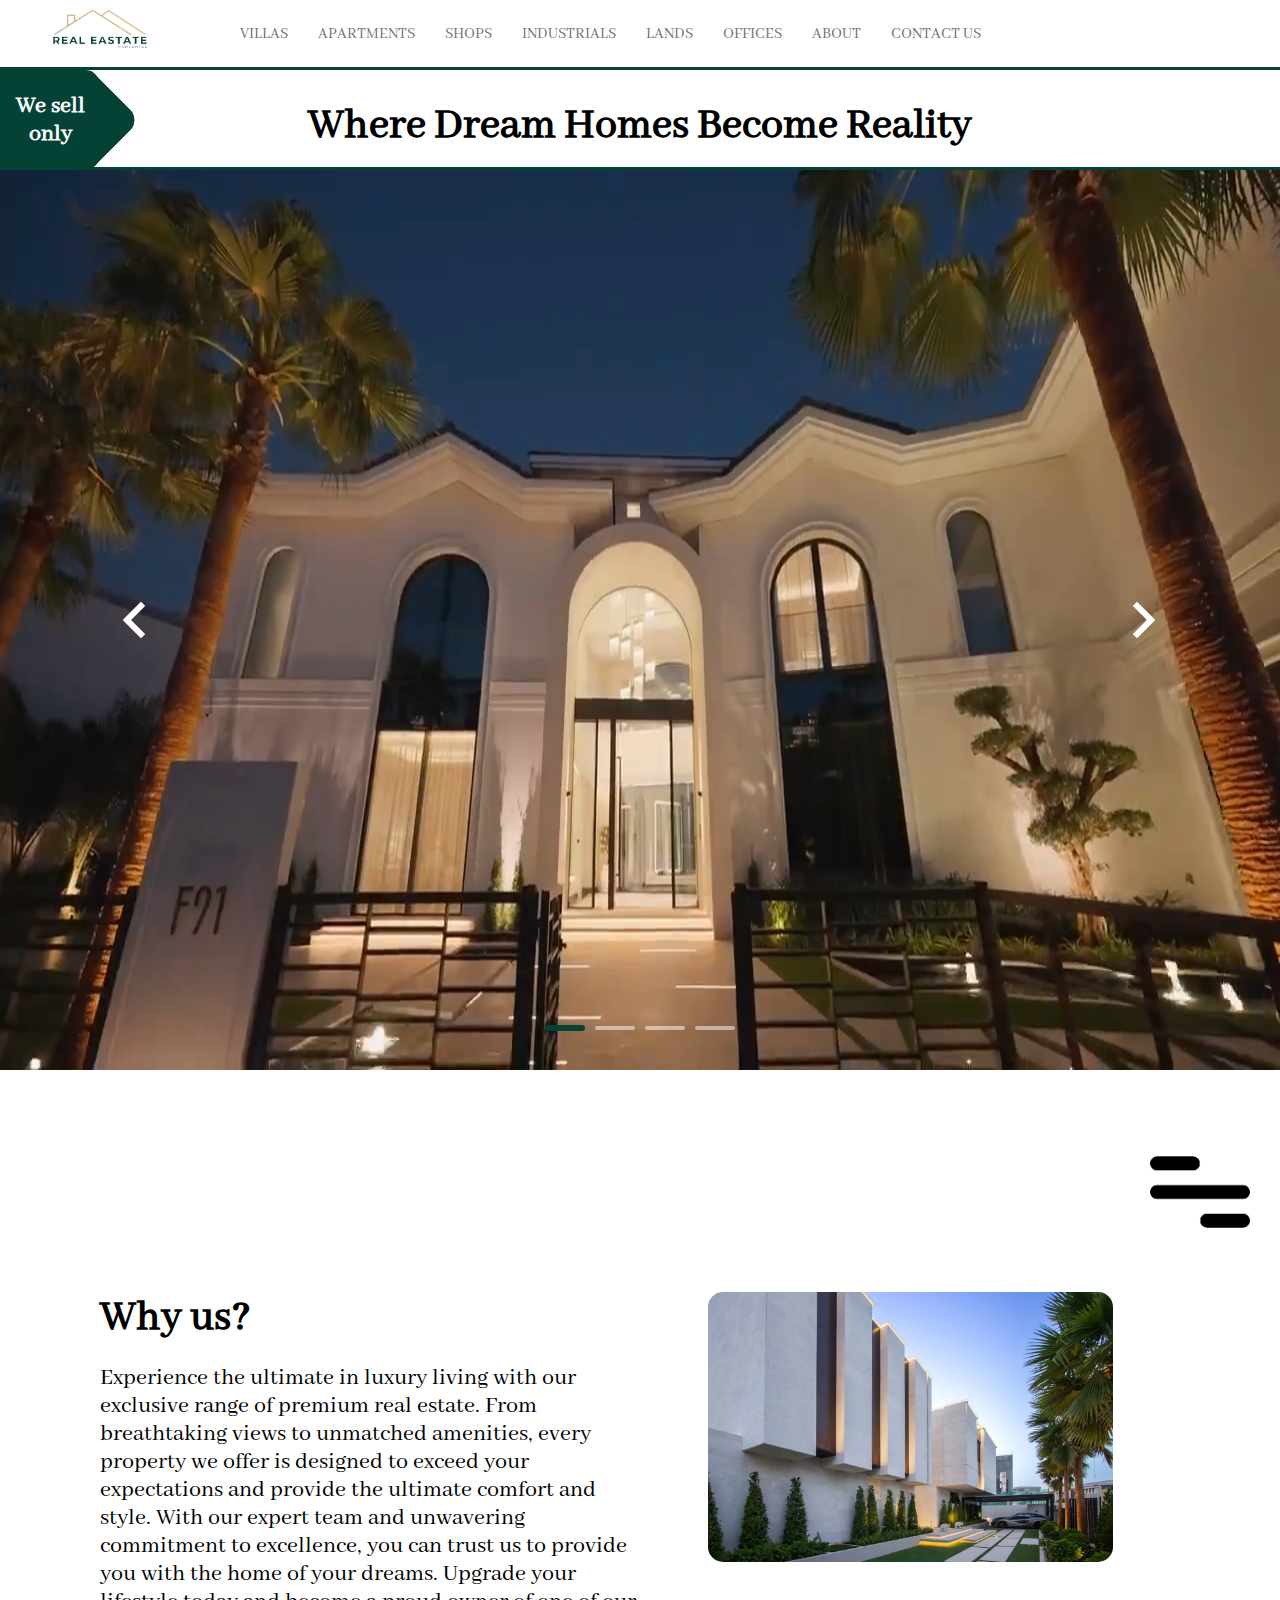
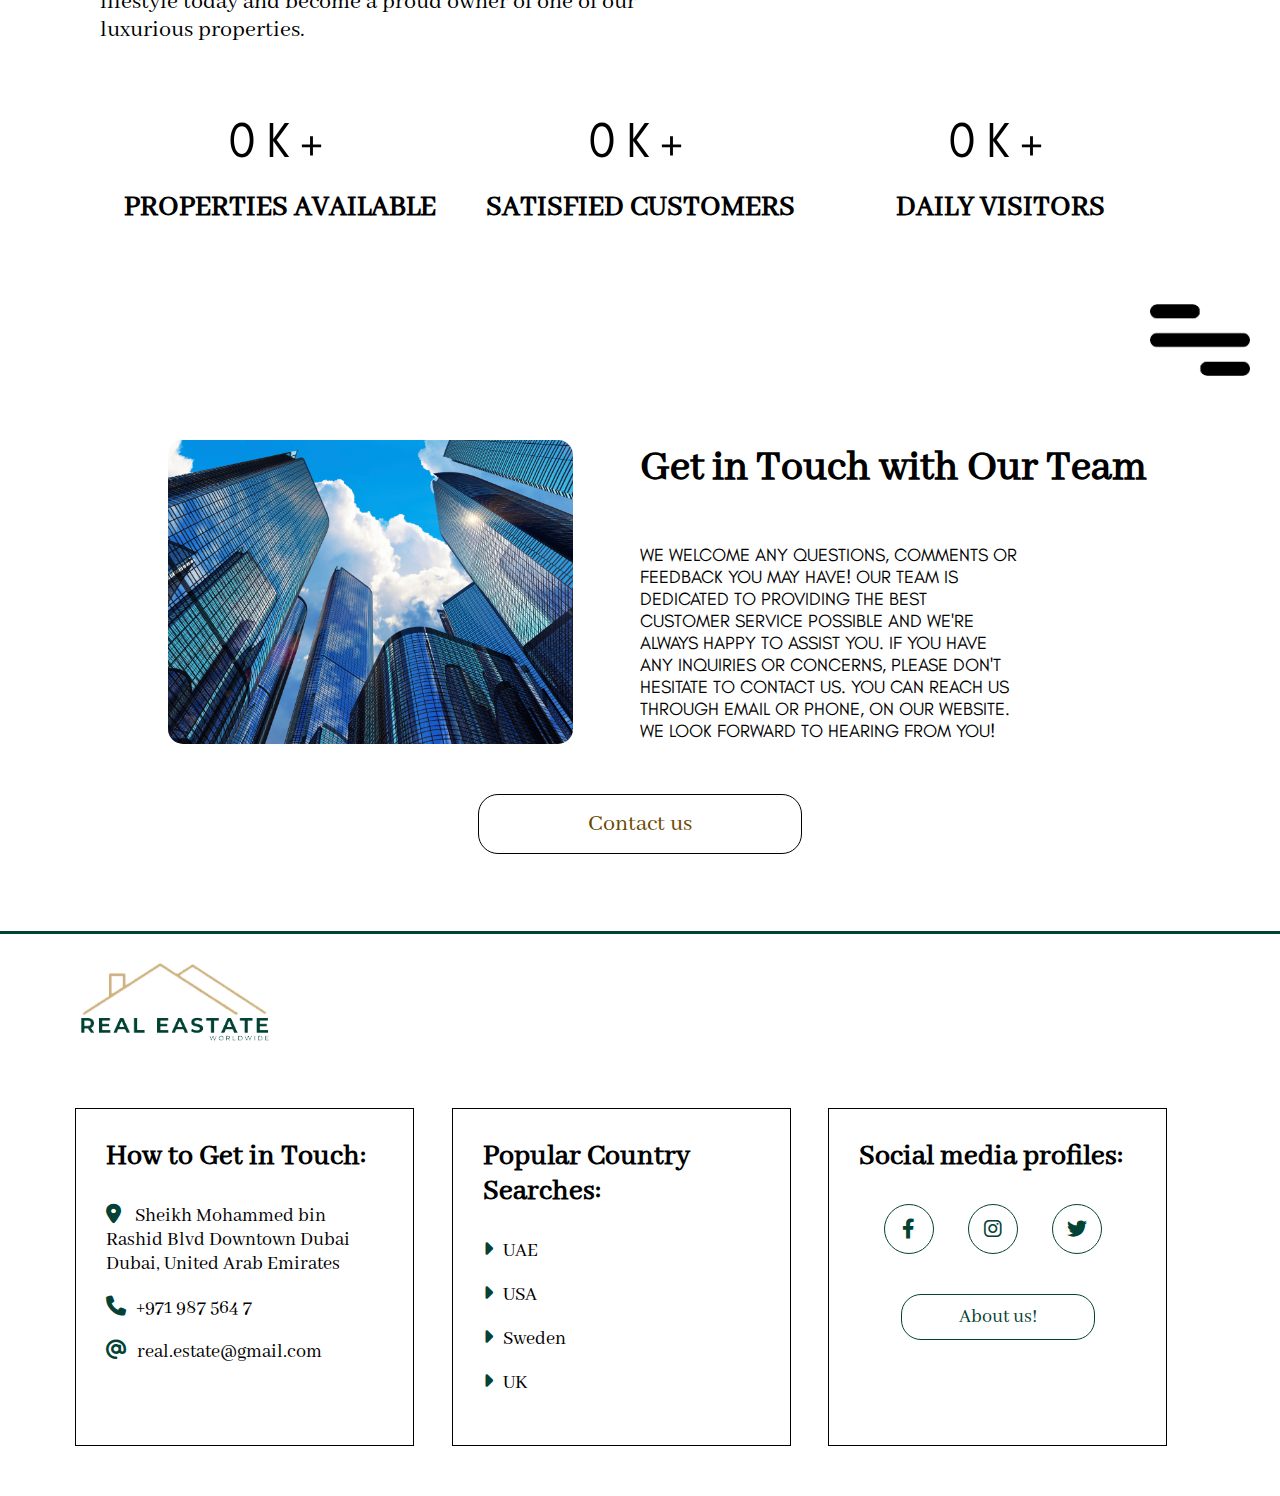
<file: index.html>
<!DOCTYPE html>
<html lang="en">
    <head>
        <meta charset="UTF-8" />
        <meta http-equiv="X-UA-Compatible" content="IE=edge" />
        <meta name="viewport" content="width=device-width, initial-scale=1.0" />
        <title>Home</title>

        <link rel="stylesheet" href="./css/all.min.css" />
        <link rel="stylesheet" href="./css/style.css" />
        <link rel="stylesheet" href="./css/media.css" />
    </head>
    <body>
        <!-- Start Header -->
        <header>
            <nav class="header" id="header">
                <div class="nav-container">
                    <a class="navbar-brand" href="./index.html">
                        <img
                            src="./assets/images/logo.png"
                            alt="REAL ESTATE"
                            width="100"
                        />
                    </a>
                    <button class="navbar-toggler" type="button">
                        <img src="./assets/images/meny-icon.png" alt="menu">
                    </button>
                    <div
                        class="collapse navbar-collapse"
                        id="navbarNavDropdown"
                    >
                        <ul class="navbar-nav">
                            <li class="nav-item">
                                <a
                                    href="./pages/products/villas.html"
                                    class="nav-link"
                                    >Villas</a
                                >
                            </li>
                            <li class="nav-item">
                                <a
                                    href="./pages/products/apartments.html"
                                    class="nav-link"
                                    >Apartments</a
                                >
                            </li>
                            <li class="nav-item">
                                <a
                                    href="./pages/products/shops.html"
                                    class="nav-link"
                                    >Shops</a
                                >
                            </li>
                            <li class="nav-item">
                                <a
                                    href="./pages/products/industrials.html"
                                    class="nav-link"
                                    >Industrials</a
                                >
                            </li>
                            <li class="nav-item">
                                <a
                                    href="./pages/products/lands.html"
                                    class="nav-link"
                                    >Lands</a
                                >
                            </li>
                            <li class="nav-item">
                                <a
                                    href="./pages/products/offices.html"
                                    class="nav-link"
                                    >Offices</a
                                >
                            </li>
                            <li class="nav-item">
                                <a href="./pages/about-u.html" class="nav-link"
                                    >About</a
                                >
                            </li>
                            <li class="nav-item">
                                <a
                                    href="./pages/contact-us.html"
                                    class="nav-link"
                                    >Contact Us</a
                                >
                            </li>
                        </ul>
                    </div>
                </div>
            </nav>
        </header>
        <!-- End Header -->

        <!-- Start Content -->
        <div class="container" id="homePage">
            <div class="main-title">
                <h1>
                    <div class="before-main-title">We sell only</div>
                    Where Dream Homes Become Reality
                </h1>
            </div>
            <!-- Start Video Slider -->
            <div
                class="slider-container"
                style="height: 100%; overflow-x: hidden; text-align: center"
            >
                <div
                    class="current-video-number"
                    data-video="video1"
                    style="display: none"
                ></div>
                <div class="csslider infinity" id="slider1">
                    <input
                        type="radio"
                        name="slides"
                        checked="checked"
                        id="slides_1"
                    />
                    <input type="radio" name="slides" id="slides_2" />
                    <input type="radio" name="slides" id="slides_3" />
                    <input type="radio" name="slides" id="slides_4" />
                    <ul>
                        <li>
                            <p>
                                <video
                                    src="./assets/videos/slider/1.mp4"
                                    type="video/mp4"
                                    id="video1"
                                    autoplay
                                    muted
                                ></video>
                            </p>
                        </li>
                        <li>
                            <p>
                                <video
                                    src="./assets/videos/slider/2.mp4"
                                    type="video/mp4"
                                    id="video2"
                                    muted
                                ></video>
                            </p>
                        </li>
                        <li>
                            <p>
                                <video
                                    src="./assets/videos/slider/3.mp4"
                                    type="video/mp4"
                                    id="video3"
                                    muted
                                ></video>
                            </p>
                        </li>
                        <li>
                            <p>
                                <video
                                    src="./assets/videos/slider/4.mp4"
                                    type="video/mp4"
                                    id="video4"
                                    muted
                                ></video>
                            </p>
                        </li>
                    </ul>
                    <div class="arrows">
                        <label
                            class="go-to-btn" id="goToVideo"
                            for="slides_1"
                            data-num="1"
                        ></label>
                        <label
                            class="go-to-btn" id="goToVideo"
                            for="slides_2"
                            data-num="2"
                        ></label>
                        <label
                            class="go-to-btn" id="goToVideo"
                            for="slides_3"
                            data-num="3"
                        ></label>
                        <label
                            class="go-to-btn" id="goToVideo"
                            for="slides_4"
                            data-num="4"
                        ></label>
                        <label
                            class="goto-first go-to-btn" id="goToVideo"
                            for="slides_1"
                            data-num="1"
                        ></label>
                        <label
                            class="goto-last go-to-btn" id="goToVideo"
                            for="slides_4"
                            data-num="4"
                        ></label>
                    </div>
                    <div class="navigation">
                        <div>
                            <label
                                class="go-to-btn" id="goToVideo"
                                for="slides_1"
                                data-num="1"
                            ></label>
                            <label
                                class="go-to-btn" id="goToVideo"
                                for="slides_2"
                                data-num="2"
                            ></label>
                            <label
                                class="go-to-btn" id="goToVideo"
                                for="slides_3"
                                data-num="3"
                            ></label>
                            <label
                                class="go-to-btn" id="goToVideo"
                                for="slides_4"
                                data-num="4"
                            ></label>
                        </div>
                    </div>
                </div>
            </div>
            <!-- End Video Slider -->

            <!-- Start Why-us -->
            <div class="why-us-container">
                <div class="top-right-image">
                    <img src="./assets/images/meny-icon.png" alt="icon" />
                </div>
                <div class="why-us-part">
                    <div class="why-us-content">
                        <h2 class="why-us-title">Why us?</h2>
                        <p class="why-us-paragraph">
                            Experience the ultimate in luxury living with our
                            exclusive range of premium real estate. From
                            breathtaking views to unmatched amenities, every
                            property we offer is designed to exceed your
                            expectations and provide the ultimate comfort and
                            style. With our expert team and unwavering
                            commitment to excellence, you can trust us to
                            provide you with the home of your dreams. Upgrade
                            your lifestyle today and become a proud owner of one
                            of our luxurious properties.
                        </p>
                    </div>
                    <div class="why-us-image">
                        <img
                            src="./assets/images/whyUsImage.webp"
                            alt="Why us image..."
                        />
                    </div>
                </div>
                <div class="why-us-statistics" id="statistics">
                    <span class="statistics-item properties-available">
                        <div class="count">
                            <span id="propertiesAvailable" data-count="20"
                                >0</span
                            >K+
                        </div>
                        <h3 class="title">Properties Available</h3>
                    </span>
                    <span class="statistics-item satisfied-customers">
                        <div class="count">
                            <span id="satisfiedCustomers" data-count="50"
                                >0</span
                            >K+
                        </div>
                        <h3 class="title">Satisfied Customers</h3>
                    </span>
                    <span class="statistics-item daily-visitors">
                        <div class="count">
                            <span id="dailyVisitors" data-count="100">0</span>K+
                        </div>
                        <h3 class="title">Daily Visitors</h3>
                    </span>
                </div>
            </div>
            <!-- End Why-us -->

            <!-- Start GetInTouch -->
            <div class="getintouch-container" id="getInTouch">
                <div class="top-right-image">
                    <img src="./assets/images/meny-icon.png" alt="icon" />
                </div>

                <div class="getintouch-part">
                    <div class="getintouch-content">
                        <h2 class="getintouch-title">
                            Get in Touch with Our Team
                        </h2>
                        <p class="getintouch-paragraph">
                            We welcome any questions, comments or feedback you
                            may have! Our team is dedicated to providing the
                            best customer service possible and we're always
                            happy to assist you. If you have any inquiries or
                            concerns, please don't hesitate to contact us. You
                            can reach us through email or phone, on our website.
                            We look forward to hearing from you!
                        </p>
                    </div>
                    <div class="getintouch-image">
                        <img
                            src="./assets/images/getInTouchImage.jpg"
                            alt="Get In Touch image..."
                        />
                    </div>
                </div>
                <div class="getintouch-button">
                    <a href="./pages/contact-us.html" class="contact-us-btn">Contact us</a>
                </div>
            </div>
            <!-- End GetInTouch -->
        </div>
        <!-- End Content -->

        <!-- Start Footer -->
        <footer class="footer" id="footer">
            <div class="footer-links">
                <div class="footer-logo">
                    <img
                        src="./assets/images/logo.png"
                        alt="REAL ESTATE"
                        width="200"
                    />
                </div>
            </div>
            <div class="footer-content">
                <div class="footer-item">
                    <h4>How to Get in Touch:</h4>
                    <ul>
                        <li>
                            <p>
                                <i class="fa fa-map-marker-alt"></i> Sheikh
                                Mohammed bin Rashid Blvd Downtown Dubai Dubai,
                                United Arab Emirates
                            </p>
                        </li>
                        <li>
                            <div class="phone">
                                <i class="fa fa-phone"></i>+971 987 564 7
                            </div>
                        </li>
                        <li>
                            <div class="email">
                                <i class="fa fa-at"></i>real.estate@gmail.com
                            </div>
                        </li>
                    </ul>
                </div>
                <div class="footer-item">
                    <h4>Popular Country Searches:</h4>
                    <ul>
                        <li><i class="fa fa-caret-right"></i>UAE</li>
                        <li><i class="fa fa-caret-right"></i>USA</li>
                        <li><i class="fa fa-caret-right"></i>Sweden</li>
                        <li><i class="fa fa-caret-right"></i>UK</li>
                    </ul>
                </div>
                <div class="footer-item">
                    <h4>Social media profiles:</h4>
                    <ul class="contact-links">
                        <li><a href="https://facebook.com"><i class="fab fa-facebook-f"></i></a></li>
                        <li><a href="https://instagram.com"><i class="fab fa-instagram"></i></a></li>
                        <li><a href="https://twitter.com"><i class="fab fa-twitter"></i></a></li>
                    </ul>
                    <a href="./pages/about-u.html" class="about-us-btn">About us!</ش>
                </div>
            </div>
        </footer>
        <!-- End Footer -->

        <script src="./js/jquery.min.js"></script>
        <script src="./js/main.js"></script>
    </body>
</html>
</file>
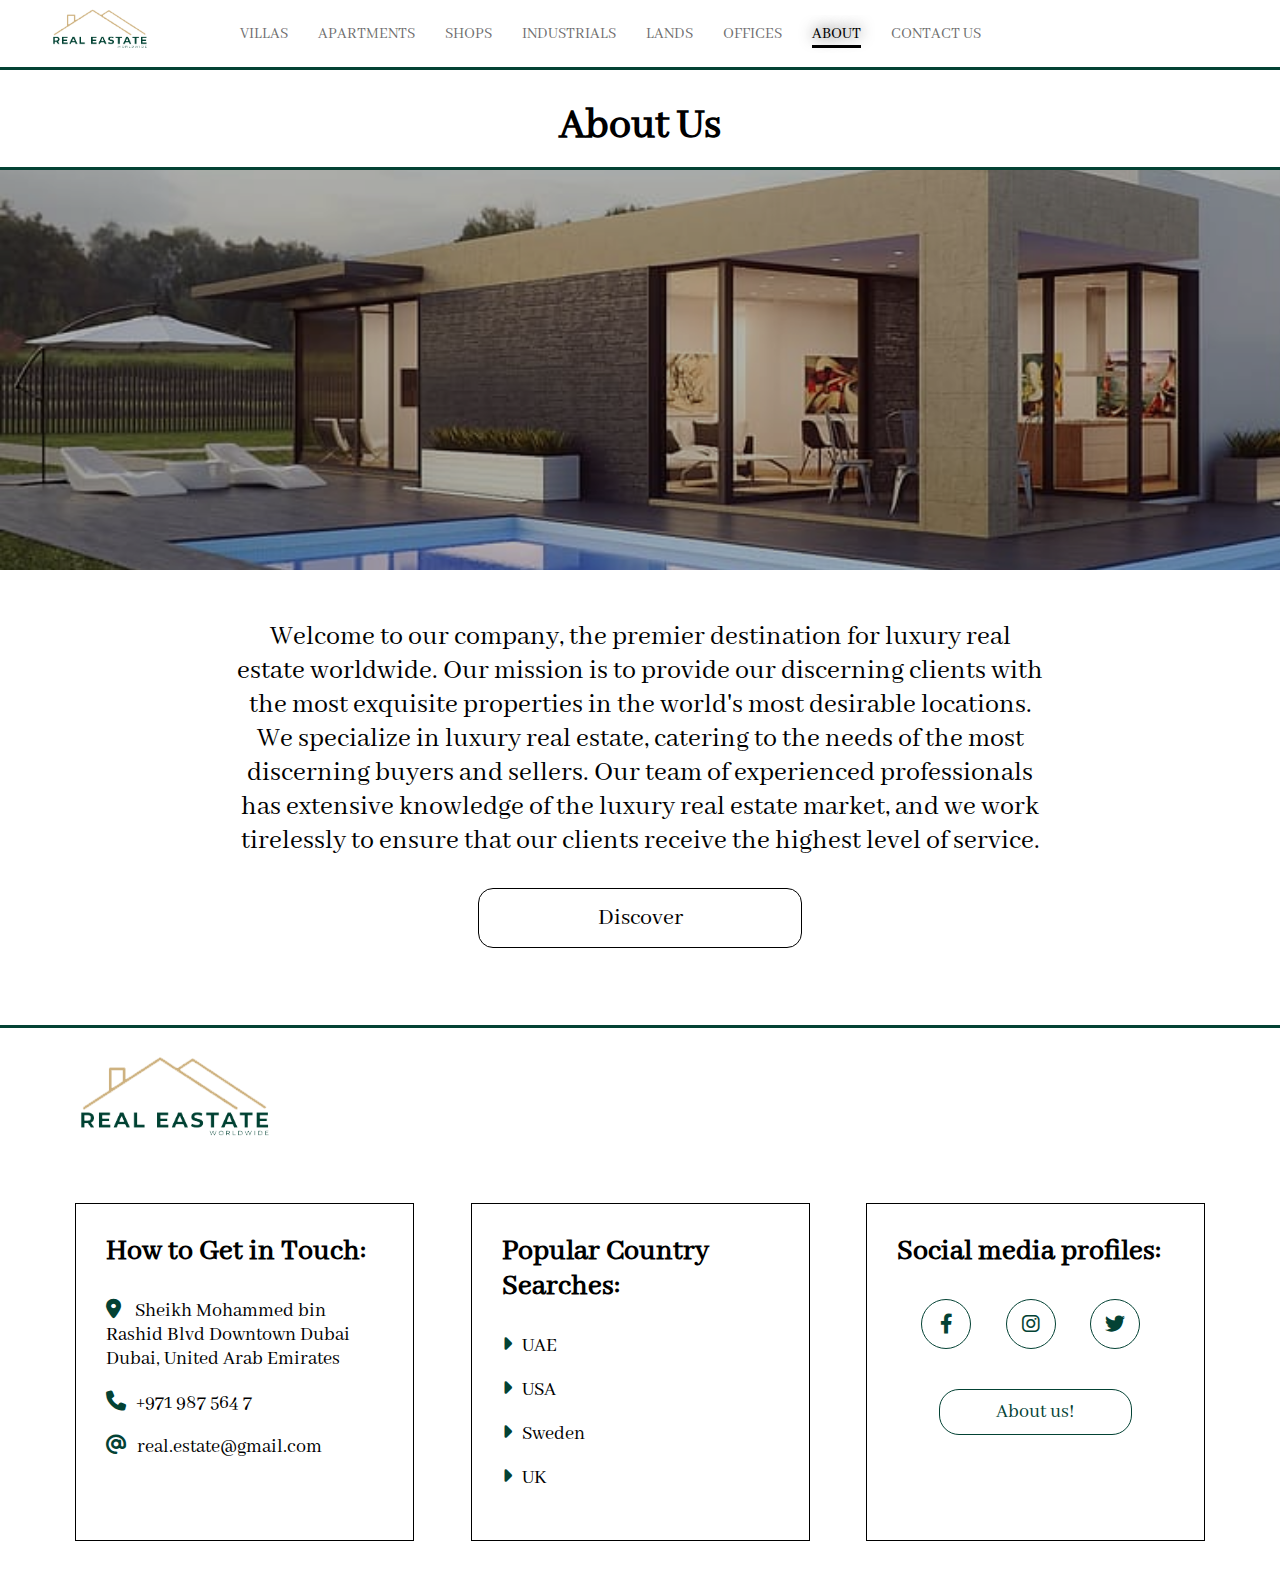
<file: pages/about-u.html>
<!DOCTYPE html>
<html lang="en">
    <head>
        <meta charset="UTF-8" />
        <meta http-equiv="X-UA-Compatible" content="IE=edge" />
        <meta name="viewport" content="width=device-width, initial-scale=1.0" />
        <title>About</title>

        <link rel="stylesheet" href="../css/all.min.css" />
        <link rel="stylesheet" href="../css/style.css" />
        <link rel="stylesheet" href="../css/media.css" />
    </head>
    <body>
        <!-- Start Header -->
        <header>
            <nav class="header" id="header">
                <div class="nav-container">
                    <a class="navbar-brand" href="../index.html">
                        <img
                            src="../assets/images/logo.png"
                            alt="REAL ESTATE"
                            width="100"
                        />
                    </a>
                    <button class="navbar-toggler" type="button">
                        <span class="fa fa-bars"></span>
                    </button>
                    <div
                        class="collapse navbar-collapse"
                        id="navbarNavDropdown"
                    >
                        <ul class="navbar-nav">
                            <li class="nav-item">
                                <a
                                    href="./products/villas.html"
                                    class="nav-link"
                                    >Villas</a
                                >
                            </li>
                            <li class="nav-item">
                                <a
                                    href="./products/apartments.html"
                                    class="nav-link"
                                    >Apartments</a
                                >
                            </li>
                            <li class="nav-item">
                                <a href="./products/shops.html" class="nav-link"
                                    >Shops</a
                                >
                            </li>
                            <li class="nav-item">
                                <a
                                    href="./products/industrials.html"
                                    class="nav-link"
                                    >Industrials</a
                                >
                            </li>
                            <li class="nav-item">
                                <a href="./products/lands.html" class="nav-link"
                                    >Lands</a
                                >
                            </li>
                            <li class="nav-item">
                                <a
                                    href="./products/offices.html"
                                    class="nav-link"
                                    >Offices</a
                                >
                            </li>
                            <li class="nav-item">
                                <a href="./about-u.html" class="nav-link"
                                    >About</a
                                >
                            </li>
                            <li class="nav-item">
                                <a href="./contact-us.html" class="nav-link"
                                    >Contact Us</a
                                >
                            </li>
                        </ul>
                    </div>
                </div>
            </nav>
        </header>
        <!-- End Header -->

        <!-- Start Content -->
        <div class="container" id="contactUs">
            <div class="main-title">
                <h1>About Us</h1>
            </div>
            <div class="background-image">
                <div class="image-container" id="aboutSectionImage"></div>
                <div class="overlay"></div>
            </div>
            <div class="about-container">
                <p class="about-content">
                    Welcome to our company, the premier destination for luxury
                    real estate worldwide. Our mission is to provide our
                    discerning clients with the most exquisite properties in the
                    world's most desirable locations. We specialize in luxury
                    real estate, catering to the needs of the most discerning
                    buyers and sellers. Our team of experienced professionals
                    has extensive knowledge of the luxury real estate market,
                    and we work tirelessly to ensure that our clients receive
                    the highest level of service.
                </p>
                <a href="../pages/products/villas.html" class="about-btn"
                    >Discover</a
                >
            </div>
        </div>
        <!-- End Content -->

        <!-- Start Footer -->
        <footer class="footer" id="footer">
            <div class="footer-links">
                <div class="footer-logo">
                    <img
                        src="../assets/images/logo.png"
                        alt="REAL ESTATE"
                        width="200"
                    />
                </div>
            </div>
            <div class="footer-content">
                <div class="footer-item">
                    <h4>How to Get in Touch:</h4>
                    <ul>
                        <li>
                            <p>
                                <i class="fa fa-map-marker-alt"></i> Sheikh
                                Mohammed bin Rashid Blvd Downtown Dubai Dubai,
                                United Arab Emirates
                            </p>
                        </li>
                        <li>
                            <div class="phone">
                                <i class="fa fa-phone"></i>+971 987 564 7
                            </div>
                        </li>
                        <li>
                            <div class="email">
                                <i class="fa fa-at"></i>real.estate@gmail.com
                            </div>
                        </li>
                    </ul>
                </div>
                <div class="footer-item">
                    <h4>Popular Country Searches:</h4>
                    <ul>
                        <li><i class="fa fa-caret-right"></i>UAE</li>
                        <li><i class="fa fa-caret-right"></i>USA</li>
                        <li><i class="fa fa-caret-right"></i>Sweden</li>
                        <li><i class="fa fa-caret-right"></i>UK</li>
                    </ul>
                </div>
                <div class="footer-item">
                    <h4>Social media profiles:</h4>
                    <ul class="contact-links">
                        <li>
                            <a href="https://facebook.com"
                                ><i class="fab fa-facebook-f"></i
                            ></a>
                        </li>
                        <li>
                            <a href="https://instagram.com"
                                ><i class="fab fa-instagram"></i
                            ></a>
                        </li>
                        <li>
                            <a href="https://twitter.com"
                                ><i class="fab fa-twitter"></i
                            ></a>
                        </li>
                    </ul>
                    <a href="../pages/about-u.html" class="about-us-btn"
                        >About us!</a
                    >
                </div>
            </div>
        </footer>
        <!-- End Footer -->

        <script src="../js/jquery.min.js"></script>
        <script src="../js/main.js"></script>
    </body>
</html>
</file>
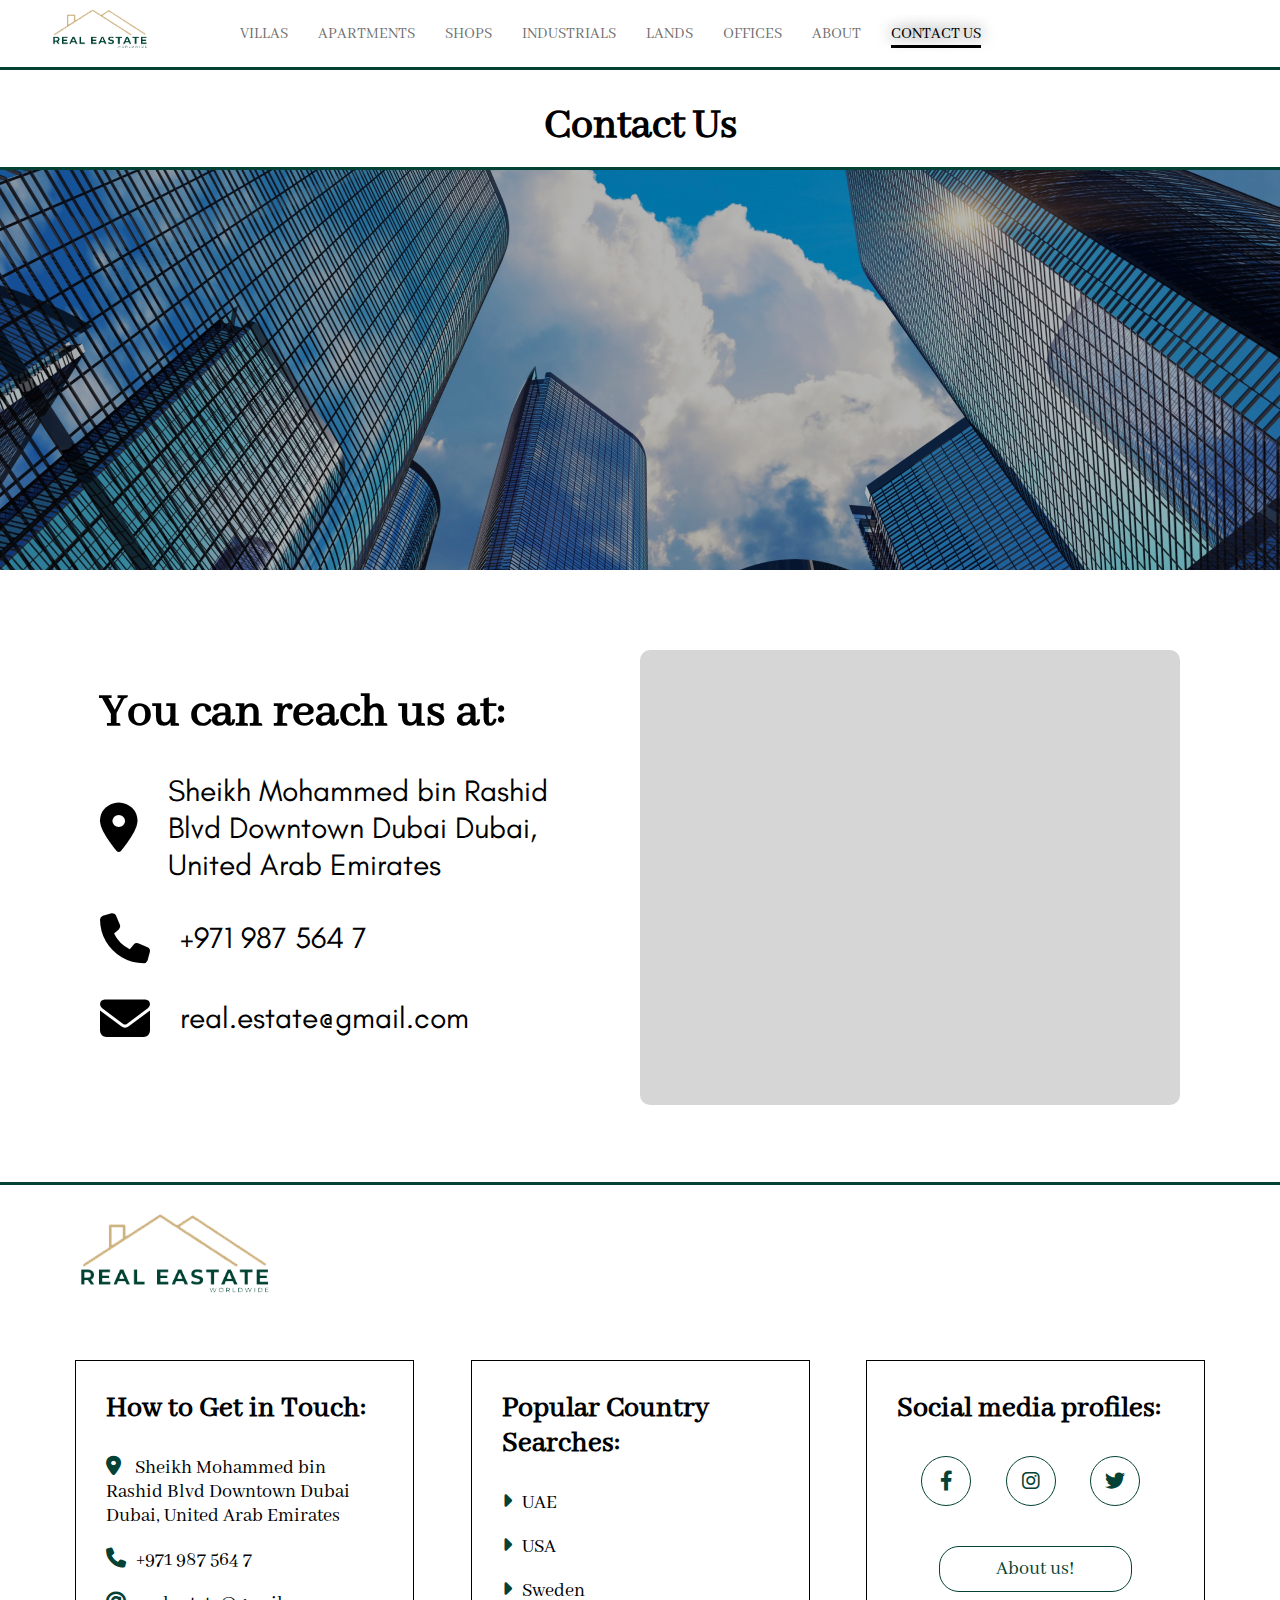
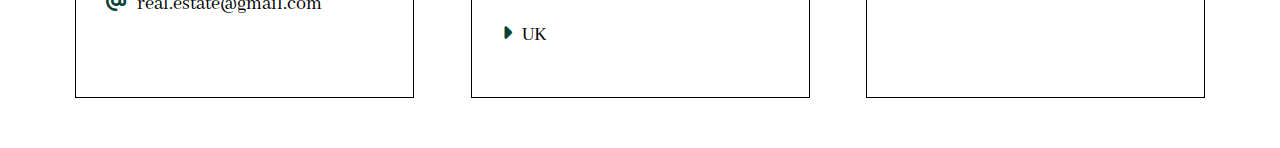
<file: pages/contact-us.html>
<!DOCTYPE html>
<html lang="en">
    <head>
        <meta charset="UTF-8" />
        <meta http-equiv="X-UA-Compatible" content="IE=edge" />
        <meta name="viewport" content="width=device-width, initial-scale=1.0" />
        <title>Contact Us</title>

        <link rel="stylesheet" href="../css/all.min.css" />
        <link rel="stylesheet" href="../css/style.css" />
        <link rel="stylesheet" href="../css/media.css" />
    </head>
    <body>
        <!-- Start Header -->
        <header>
            <nav class="header" id="header">
                <div class="nav-container">
                    <a class="navbar-brand" href="../index.html">
                        <img
                            src="../assets/images/logo.png"
                            alt="REAL ESTATE"
                            width="100"
                        />
                    </a>
                    <button class="navbar-toggler" type="button">
                        <span class="fa fa-bars"></span>
                    </button>
                    <div
                        class="collapse navbar-collapse"
                        id="navbarNavDropdown"
                    >
                        <ul class="navbar-nav">
                            <li class="nav-item">
                                <a
                                    href="./products/villas.html"
                                    class="nav-link"
                                    >Villas</a
                                >
                            </li>
                            <li class="nav-item">
                                <a
                                    href="./products/apartments.html"
                                    class="nav-link"
                                    >Apartments</a
                                >
                            </li>
                            <li class="nav-item">
                                <a href="./products/shops.html" class="nav-link"
                                    >Shops</a
                                >
                            </li>
                            <li class="nav-item">
                                <a
                                    href="./products/industrials.html"
                                    class="nav-link"
                                    >Industrials</a
                                >
                            </li>
                            <li class="nav-item">
                                <a href="./products/lands.html" class="nav-link"
                                    >Lands</a
                                >
                            </li>
                            <li class="nav-item">
                                <a
                                    href="./products/offices.html"
                                    class="nav-link"
                                    >Offices</a
                                >
                            </li>
                            <li class="nav-item">
                                <a href="./about-u.html" class="nav-link"
                                    >About</a
                                >
                            </li>
                            <li class="nav-item">
                                <a href="./contact-us.html" class="nav-link"
                                    >Contact Us</a
                                >
                            </li>
                        </ul>
                    </div>
                </div>
            </nav>
        </header>
        <!-- End Header -->

        <!-- Start Content -->
        <div class="container" id="contactUs">
            <div class="main-title">
                <h1>Contact Us</h1>
            </div>
            <div class="background-image">
                <div class="image-container" id="contactSectionImage"></div>
                <div class="overlay"></div>
            </div>

            <div class="contact-info-container">
                <div class="contact-info">
                    <h2 class="contact-info-title">You can reach us at:</h2>
                    <ul>
                        <li>
                            <i class="fa fa-map-marker-alt"></i>Sheikh Mohammed
                            bin Rashid<br />
                            Blvd Downtown Dubai Dubai,<br />
                            United Arab Emirates
                        </li>
                        <li><i class="fa fa-phone"></i>+971 987 564 7</li>
                        <li>
                            <i class="fa fa-envelope"></i>real.estate@gmail.com
                        </li>
                    </ul>
                </div>
                <div class="location-container">
                    <div class="location">
                        <iframe
                            src="https://www.google.com/maps/embed?pb=!1m18!1m12!1m3!1d3610.307288934788!2d55.276776115448925!3d25.192857638058022!2m3!1f0!2f0!3f0!3m2!1i1024!2i768!4f13.1!3m3!1m2!1s0x3e5f682a89b5f3a3%3A0x5c7d81aef3976acd!2sSheikh%20Mohammed%20bin%20Rashid%20Blvd%20-%20Downtown%20Dubai%20-%20Dubai%20-%20United%20Arab%20Emirates!5e0!3m2!1sen!2snl!4v1680010849622!5m2!1sen!2snl"
                            width="600"
                            height="450"
                            style="border: 0"
                            allowfullscreen=""
                            loading="lazy"
                            referrerpolicy="no-referrer-when-downgrade"
                        ></iframe>
                    </div>
                </div>
            </div>
        </div>
        <!-- End Content -->

        <!-- Start Footer -->
        <footer class="footer" id="footer">
            <div class="footer-links">
                <div class="footer-logo">
                    <img
                        src="../assets/images/logo.png"
                        alt="REAL ESTATE"
                        width="200"
                    />
                </div>
            </div>
            <div class="footer-content">
                <div class="footer-item">
                    <h4>How to Get in Touch:</h4>
                    <ul>
                        <li>
                            <p>
                                <i class="fa fa-map-marker-alt"></i> Sheikh
                                Mohammed bin Rashid Blvd Downtown Dubai Dubai,
                                United Arab Emirates
                            </p>
                        </li>
                        <li>
                            <div class="phone">
                                <i class="fa fa-phone"></i>+971 987 564 7
                            </div>
                        </li>
                        <li>
                            <div class="email">
                                <i class="fa fa-at"></i>real.estate@gmail.com
                            </div>
                        </li>
                    </ul>
                </div>
                <div class="footer-item">
                    <h4>Popular Country Searches:</h4>
                    <ul>
                        <li><i class="fa fa-caret-right"></i>UAE</li>
                        <li><i class="fa fa-caret-right"></i>USA</li>
                        <li><i class="fa fa-caret-right"></i>Sweden</li>
                        <li><i class="fa fa-caret-right"></i>UK</li>
                    </ul>
                </div>
                <div class="footer-item">
                    <h4>Social media profiles:</h4>
                    <ul class="contact-links">
                        <li>
                            <a href="https://facebook.com"
                                ><i class="fab fa-facebook-f"></i
                            ></a>
                        </li>
                        <li>
                            <a href="https://instagram.com"
                                ><i class="fab fa-instagram"></i
                            ></a>
                        </li>
                        <li>
                            <a href="https://twitter.com"
                                ><i class="fab fa-twitter"></i
                            ></a>
                        </li>
                    </ul>
                    <a href="./about-u.html" class="about-us-btn">About us!</a>
                </div>
            </div>
        </footer>
        <!-- End Footer -->

        <script src="../js/jquery.min.js"></script>
        <script src="../js/main.js"></script>
    </body>
</html>
</file>
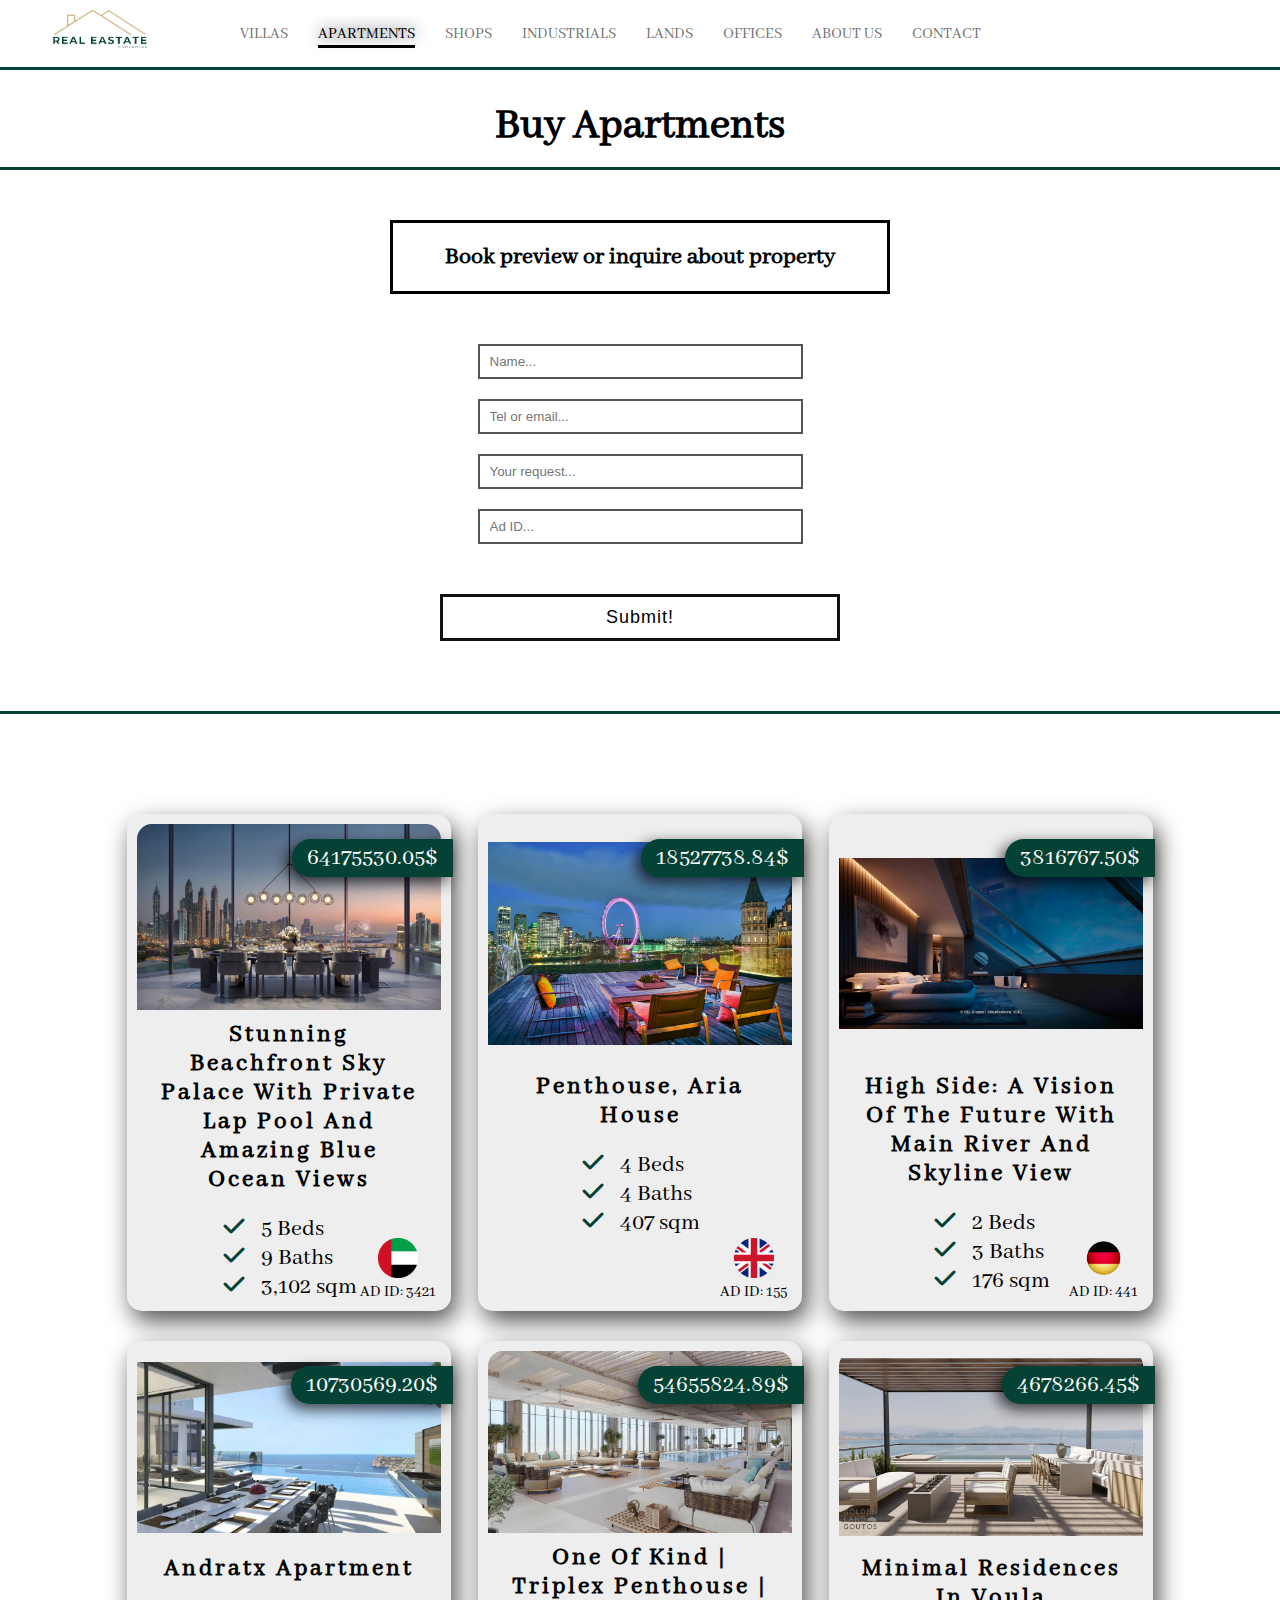
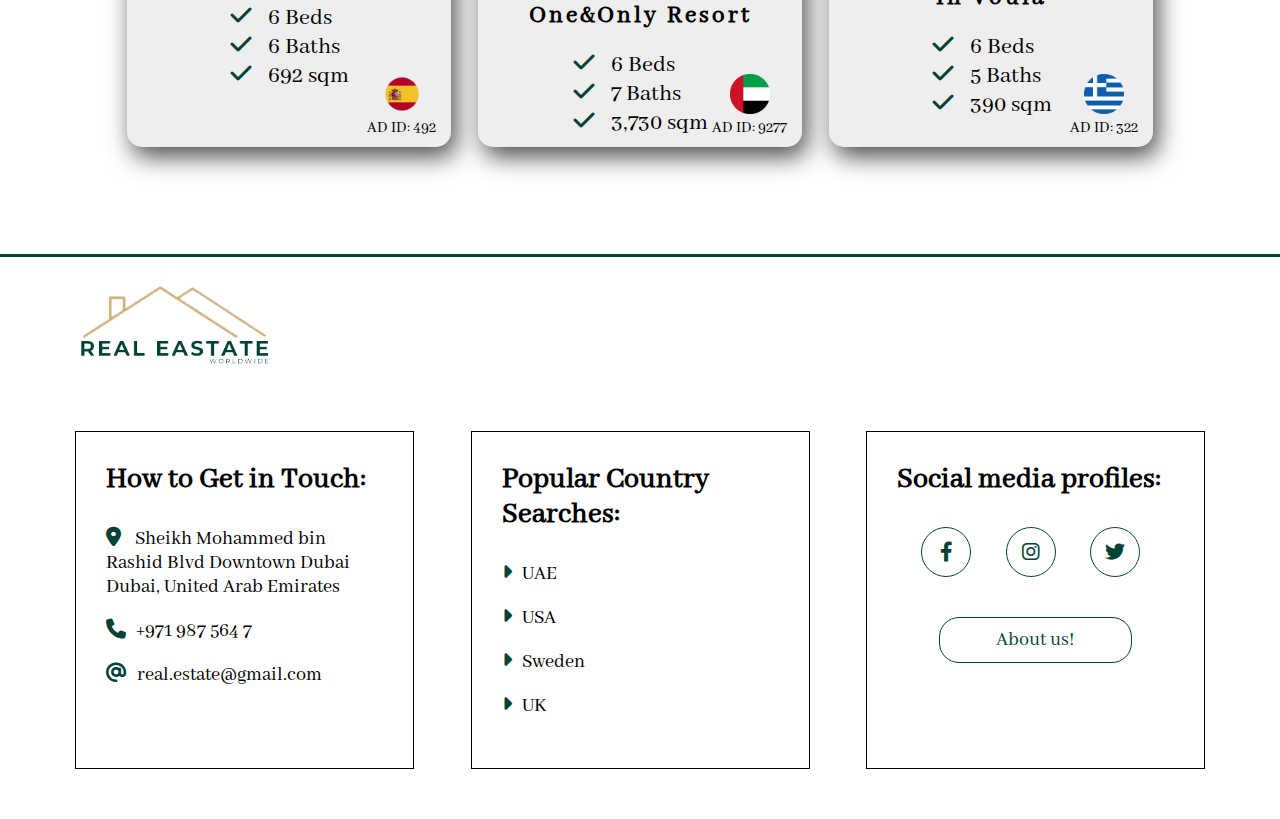
<file: pages/products/apartments.html>
<!DOCTYPE html>
<html lang="en">
    <head>
        <meta charset="UTF-8" />
        <meta http-equiv="X-UA-Compatible" content="IE=edge" />
        <meta name="viewport" content="width=device-width, initial-scale=1.0" />
        <title>Apartments</title>

        <link rel="stylesheet" href="../../css/all.min.css" />
        <link rel="stylesheet" href="../../css/style.css" />
        <link rel="stylesheet" href="../../css/media.css" />
    </head>
    <body>
        <!-- Start Header -->
        <header>
            <nav class="header" id="header">
                <div class="nav-container">
                    <a class="navbar-brand" href="../../index.html">
                        <img
                            src="../../assets/images/logo.png"
                            alt="REAL ESTATE"
                            width="100"
                        />
                    </a>
                    <button class="navbar-toggler" type="button">
                        <span class="fa fa-bars"></span>
                    </button>
                    <div
                        class="collapse navbar-collapse"
                        id="navbarNavDropdown"
                    >
                        <ul class="navbar-nav">
                            <li class="nav-item">
                                <a href="./villas.html" class="nav-link"
                                    >Villas</a
                                >
                            </li>
                            <li class="nav-item">
                                <a href="./apartments.html" class="nav-link"
                                    >Apartments</a
                                >
                            </li>
                            <li class="nav-item">
                                <a href="./shops.html" class="nav-link"
                                    >Shops</a
                                >
                            </li>
                            <li class="nav-item">
                                <a href="./industrials.html" class="nav-link"
                                    >Industrials</a
                                >
                            </li>
                            <li class="nav-item">
                                <a href="./lands.html" class="nav-link"
                                    >Lands</a
                                >
                            </li>
                            <li class="nav-item">
                                <a href="./offices.html" class="nav-link"
                                    >Offices</a
                                >
                            </li>
                            <li class="nav-item">
                                <a href="../about-u.html" class="nav-link"
                                    >About Us</a
                                >
                            </li>
                            <li class="nav-item">
                                <a href="../contact-us.html" class="nav-link"
                                    >Contact</a
                                >
                            </li>
                        </ul>
                    </div>
                </div>
            </nav>
        </header>
        <!-- End Header -->

        <!-- Start Content -->
        <div class="container" id="apartments">
            <div class="main-title">
                <h1>Buy Apartments</h1>
            </div>

            <!-- Start Submit From -->
            <div class="form-container">
                <form class="form">
                    <h2 class="form-title">
                        Book preview or inquire about property
                    </h2>
                    <div class="control-container">
                        <label for="name" class="control-label"></label>
                        <input
                            type="text"
                            id="name"
                            name="name"
                            class="control-input"
                            placeholder="Name..."
                        />
                    </div>
                    <div class="control-container">
                        <label for="tel-email" class="control-label"></label>
                        <input
                            type="text"
                            id="tel-email"
                            name="tel-email"
                            class="control-input"
                            placeholder="Tel or email..."
                        />
                    </div>
                    <div class="control-container">
                        <label for="request" class="control-label"></label>
                        <input
                            type="text"
                            id="request"
                            name="request"
                            class="control-input"
                            placeholder="Your request..."
                        />
                    </div>
                    <div class="control-container">
                        <label for="ad-id" class="control-label"></label>
                        <input
                            type="text"
                            id="ad-id"
                            name="ad-id"
                            class="control-input"
                            placeholder="Ad ID..."
                        />
                    </div>
                    <div class="control-container">
                        <button type="submit" class="submit-btn">
                            Submit!
                        </button>
                    </div>
                </form>
            </div>
            <!-- End Submit From -->

            <!-- Start Products -->
            <div class="products-container">
                <div class="product-item">
                    <div class="product-image">
                        <div class="image-overlay">
                            <i class="fa fa-image"></i>
                            <h4>Show 7 photos</h4>
                        </div>
                        <img
                            src="../../assets/images/products/apartments/1/main.webp"
                            alt="Product 1"
                            data-images="6"
                        />
                    </div>
                    <h3 class="product-title">
                        Stunning Beachfront Sky Palace With Private Lap Pool And
                        Amazing Blue Ocean Views
                    </h3>
                    <div class="product-price">64175530.05$</div>
                    <ul class="product-details">
                        <li class="detail-item">
                            <i class="fa fa-check"></i>5 Beds
                        </li>
                        <li class="detail-item">
                            <i class="fa fa-check"></i>9 Baths
                        </li>
                        <li class="detail-item">
                            <i class="fa fa-check"></i>3,102 sqm
                        </li>
                    </ul>
                    <div class="product-country">
                        <div class="country-flag">
                            <img
                                src="../../assets/images/products/flags/uae-flag.png"
                                alt="United Arab Emirates"
                            />
                        </div>
                        <div class="ad-id">AD ID: 3421</div>
                    </div>
                </div>
                <div class="product-item">
                    <div class="product-image">
                        <div class="image-overlay">
                            <i class="fa fa-image"></i>
                            <h4>Show 9 photos</h4>
                        </div>
                        <img
                            src="../../assets/images/products/apartments/2/main.webp"
                            alt="Product 2"
                            data-images="8"
                        />
                    </div>
                    <h3 class="product-title">Penthouse, Aria House</h3>
                    <div class="product-price">18527738.84$</div>
                    <ul class="product-details">
                        <li class="detail-item">
                            <i class="fa fa-check"></i>4 Beds
                        </li>
                        <li class="detail-item">
                            <i class="fa fa-check"></i>4 Baths
                        </li>
                        <li class="detail-item">
                            <i class="fa fa-check"></i>407 sqm
                        </li>
                    </ul>
                    <div class="product-country">
                        <div class="country-flag">
                            <img
                                src="../../assets/images/products/flags/uk-flag.png"
                                alt="United Kingdom"
                            />
                        </div>
                        <div class="ad-id">AD ID: 155</div>
                    </div>
                </div>
                <div class="product-item">
                    <div class="product-image">
                        <div class="image-overlay">
                            <i class="fa fa-image"></i>
                            <h4>Show 5 photos</h4>
                        </div>
                        <img
                            src="../../assets/images/products/apartments/3/main.webp"
                            alt="Product 3"
                            data-images="4"
                        />
                    </div>
                    <h3 class="product-title">
                        High Side: A Vision Of The Future With Main River And
                        Skyline View
                    </h3>
                    <div class="product-price">3816767.50$</div>
                    <ul class="product-details">
                        <li class="detail-item">
                            <i class="fa fa-check"></i>2 Beds
                        </li>
                        <li class="detail-item">
                            <i class="fa fa-check"></i>3 Baths
                        </li>
                        <li class="detail-item">
                            <i class="fa fa-check"></i>176 sqm
                        </li>
                    </ul>
                    <div class="product-country">
                        <div class="country-flag">
                            <img
                                src="../../assets/images/products/flags/germany-flag.png"
                                alt="Germany"
                            />
                        </div>
                        <div class="ad-id">AD ID: 441</div>
                    </div>
                </div>
                <div class="product-item">
                    <div class="product-image">
                        <div class="image-overlay">
                            <i class="fa fa-image"></i>
                            <h4>Show 5 photos</h4>
                        </div>
                        <img
                            src="../../assets/images/products/apartments/4/main.webp"
                            alt="Product 4"
                            data-images="4"
                        />
                    </div>
                    <h3 class="product-title">Andratx Apartment</h3>
                    <div class="product-price">10730569.20$</div>
                    <ul class="product-details">
                        <li class="detail-item">
                            <i class="fa fa-check"></i>6 Beds
                        </li>
                        <li class="detail-item">
                            <i class="fa fa-check"></i>6 Baths
                        </li>
                        <li class="detail-item">
                            <i class="fa fa-check"></i>692 sqm
                        </li>
                    </ul>
                    <div class="product-country">
                        <div class="country-flag">
                            <img
                                src="../../assets/images/products/flags/spain-flag.png"
                                alt="Spain"
                            />
                        </div>
                        <div class="ad-id">AD ID: 492</div>
                    </div>
                </div>
                <div class="product-item">
                    <div class="product-image">
                        <div class="image-overlay">
                            <i class="fa fa-image"></i>
                            <h4>Show 4 photos</h4>
                        </div>
                        <img
                            src="../../assets/images/products/apartments/5/main.webp"
                            alt="Product 5"
                            data-images="3"
                        />
                    </div>
                    <h3 class="product-title">
                        One Of Kind | Triplex Penthouse | One&Only Resort
                    </h3>
                    <div class="product-price">54655824.89$</div>
                    <ul class="product-details">
                        <li class="detail-item">
                            <i class="fa fa-check"></i>6 Beds
                        </li>
                        <li class="detail-item">
                            <i class="fa fa-check"></i>7 Baths
                        </li>
                        <li class="detail-item">
                            <i class="fa fa-check"></i>3,730 sqm
                        </li>
                    </ul>
                    <div class="product-country">
                        <div class="country-flag">
                            <img
                                src="../../assets/images/products/flags/uae-flag.png"
                                alt="United Arab Emirates"
                            />
                        </div>
                        <div class="ad-id">AD ID: 9277</div>
                    </div>
                </div>
                <div class="product-item">
                    <div class="product-image">
                        <div class="image-overlay">
                            <i class="fa fa-image"></i>
                            <h4>Show 6 photos</h4>
                        </div>
                        <img
                            src="../../assets/images/products/apartments/6/main.webp"
                            alt="Product 6"
                            data-images="5"
                        />
                    </div>
                    <h3 class="product-title">Minimal Residences In Voula</h3>
                    <div class="product-price">4678266.45$</div>
                    <ul class="product-details">
                        <li class="detail-item">
                            <i class="fa fa-check"></i>6 Beds
                        </li>
                        <li class="detail-item">
                            <i class="fa fa-check"></i>5 Baths
                        </li>
                        <li class="detail-item">
                            <i class="fa fa-check"></i>390 sqm
                        </li>
                    </ul>
                    <div class="product-country">
                        <div class="country-flag">
                            <img
                                src="../../assets/images/products/flags/greece-flag.png"
                                alt="Greece"
                            />
                        </div>
                        <div class="ad-id">AD ID: 322</div>
                    </div>
                </div>
            </div>
            <!-- End Products -->

            <!-- Start Image Viewer -->
            <div class="image-viewer" id="imageViewer">
                <span class="close-viewer-btn" id="closeViewerBtn">
                    <i class="fa fa-close"></i>
                    <span class="close-text"><span>Close</span></span>
                </span>
                <div
                    class="slider-container"
                    style="height: 100%; overflow-x: hidden; text-align: center"
                >
                    <div class="csslider infinity" id="slider1">
                        <!-- Here will create inputs by javascript -->
                        <ul class="image-viewer-items">
                            <!-- Here will create images by javascript -->
                        </ul>
                        <div class="arrows image-viewer-arrows">
                            <!-- Here will create arrows for images by javascript -->
                        </div>
                    </div>
                </div>
            </div>
            <!-- End Image Viewer -->
        </div>
        <!-- End Content -->

        <!-- Start Footer -->
        <footer class="footer" id="footer">
            <div class="footer-links">
                <div class="footer-logo">
                    <img
                        src="../../assets/images/logo.png"
                        alt="REAL ESTATE"
                        width="200"
                    />
                </div>
            </div>
            <div class="footer-content">
                <div class="footer-item">
                    <h4>How to Get in Touch:</h4>
                    <ul>
                        <li>
                            <p>
                                <i class="fa fa-map-marker-alt"></i> Sheikh
                                Mohammed bin Rashid Blvd Downtown Dubai Dubai,
                                United Arab Emirates
                            </p>
                        </li>
                        <li>
                            <div class="phone">
                                <i class="fa fa-phone"></i>+971 987 564 7
                            </div>
                        </li>
                        <li>
                            <div class="email">
                                <i class="fa fa-at"></i>real.estate@gmail.com
                            </div>
                        </li>
                    </ul>
                </div>
                <div class="footer-item">
                    <h4>Popular Country Searches:</h4>
                    <ul>
                        <li><i class="fa fa-caret-right"></i>UAE</li>
                        <li><i class="fa fa-caret-right"></i>USA</li>
                        <li><i class="fa fa-caret-right"></i>Sweden</li>
                        <li><i class="fa fa-caret-right"></i>UK</li>
                    </ul>
                </div>
                <div class="footer-item">
                    <h4>Social media profiles:</h4>
                    <ul class="contact-links">
                        <li>
                            <a href="https://facebook.com"
                                ><i class="fab fa-facebook-f"></i
                            ></a>
                        </li>
                        <li>
                            <a href="https://instagram.com"
                                ><i class="fab fa-instagram"></i
                            ></a>
                        </li>
                        <li>
                            <a href="https://twitter.com"
                                ><i class="fab fa-twitter"></i
                            ></a>
                        </li>
                    </ul>
                    <a href="../about-u.html" class="about-us-btn">About us!</a>
                </div>
            </div>
        </footer>
        <!-- End Footer -->

        <script src="../../js/jquery.min.js"></script>
        <script src="../../js/main.js"></script>
    </body>
</html>
</file>
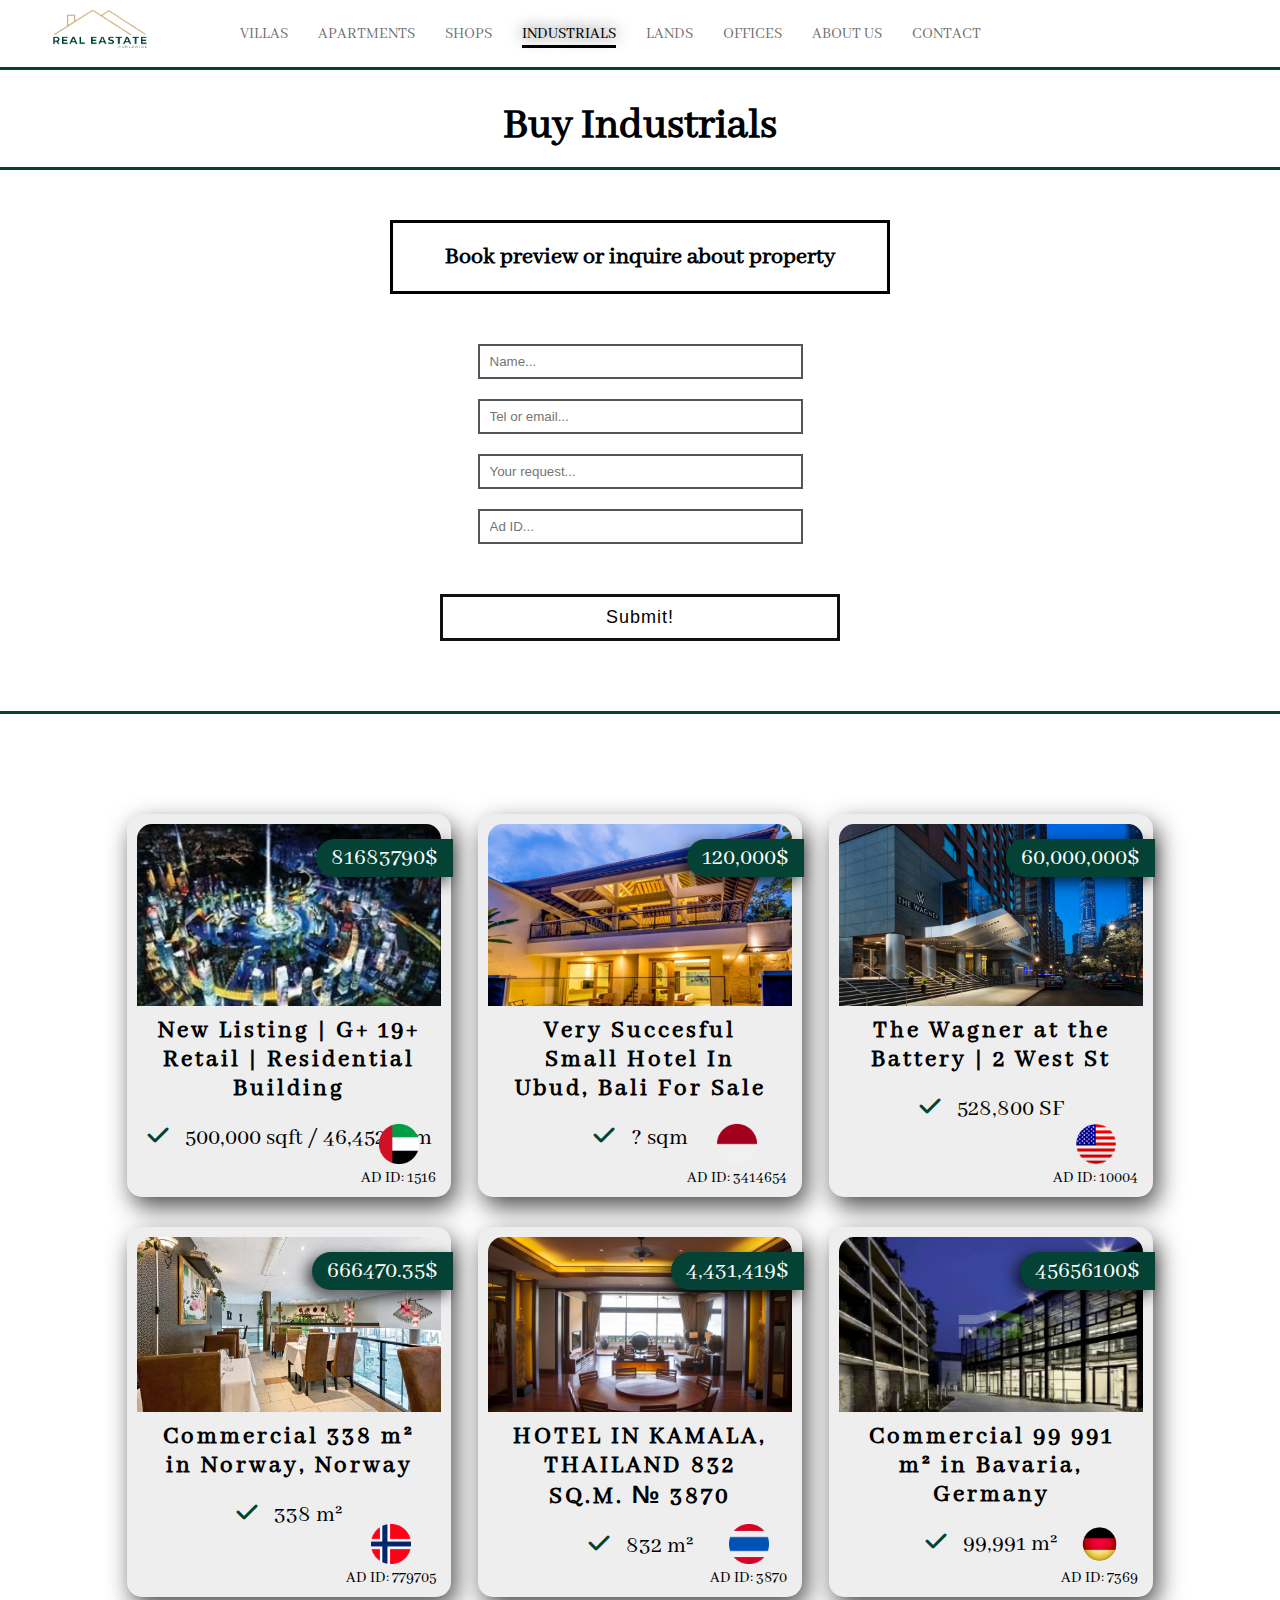
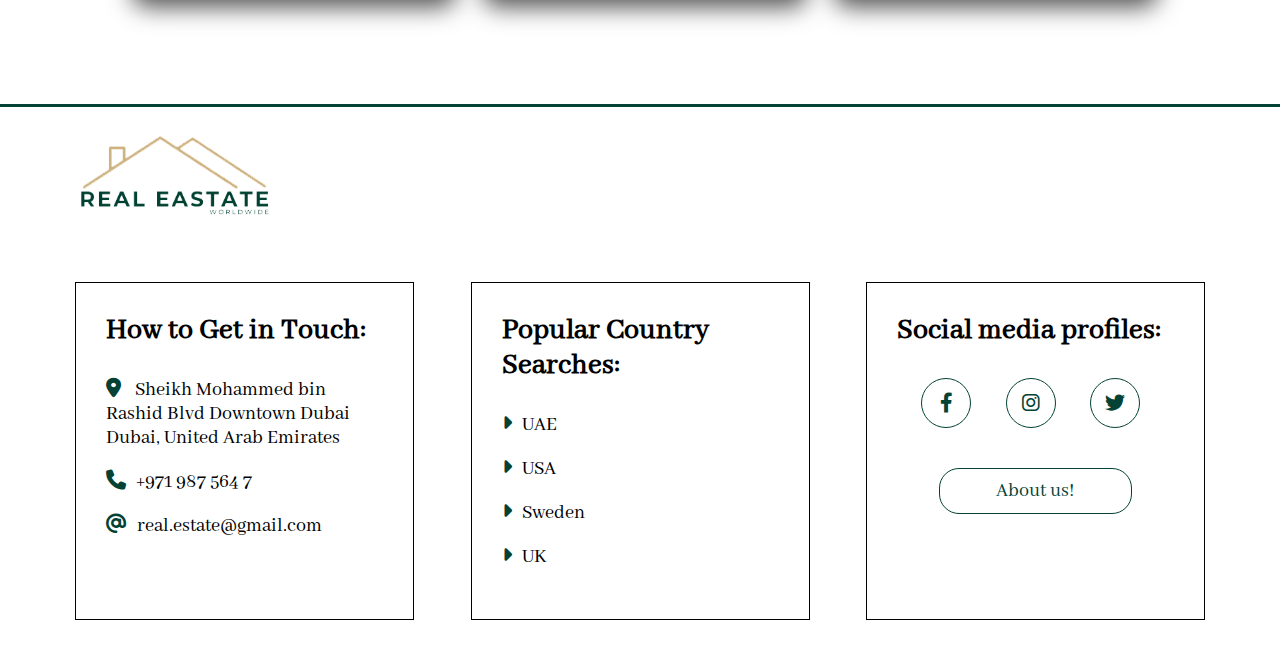
<file: pages/products/industrials.html>
<!DOCTYPE html>
<html lang="en">
    <head>
        <meta charset="UTF-8" />
        <meta http-equiv="X-UA-Compatible" content="IE=edge" />
        <meta name="viewport" content="width=device-width, initial-scale=1.0" />
        <title>Industrials</title>

        <link rel="stylesheet" href="../../css/all.min.css" />
        <link rel="stylesheet" href="../../css/style.css" />
        <link rel="stylesheet" href="../../css/media.css" />
    </head>
    <body>
        <!-- Start Header -->
        <header>
            <nav class="header" id="header">
                <div class="nav-container">
                    <a class="navbar-brand" href="../../index.html">
                        <img
                            src="../../assets/images/logo.png"
                            alt="REAL ESTATE"
                            width="100"
                        />
                    </a>
                    <button class="navbar-toggler" type="button">
                        <span class="fa fa-bars"></span>
                    </button>
                    <div
                        class="collapse navbar-collapse"
                        id="navbarNavDropdown"
                    >
                        <ul class="navbar-nav">
                            <li class="nav-item">
                                <a href="./villas.html" class="nav-link"
                                    >Villas</a
                                >
                            </li>
                            <li class="nav-item">
                                <a href="./apartments.html" class="nav-link"
                                    >Apartments</a
                                >
                            </li>
                            <li class="nav-item">
                                <a href="./shops.html" class="nav-link"
                                    >Shops</a
                                >
                            </li>
                            <li class="nav-item">
                                <a href="./industrials.html" class="nav-link"
                                    >Industrials</a
                                >
                            </li>
                            <li class="nav-item">
                                <a href="./lands.html" class="nav-link"
                                    >Lands</a
                                >
                            </li>
                            <li class="nav-item">
                                <a href="./offices.html" class="nav-link"
                                    >Offices</a
                                >
                            </li>
                            <li class="nav-item">
                                <a href="../about-u.html" class="nav-link"
                                    >About Us</a
                                >
                            </li>
                            <li class="nav-item">
                                <a href="../contact-us.html" class="nav-link"
                                    >Contact</a
                                >
                            </li>
                        </ul>
                    </div>
                </div>
            </nav>
        </header>
        <!-- End Header -->

        <!-- Start Content -->
        <div class="container" id="industrials">
            <div class="main-title">
                <h1>Buy Industrials</h1>
            </div>

            <!-- Start Submit From -->
            <div class="form-container">
                <form class="form">
                    <h2 class="form-title">
                        Book preview or inquire about property
                    </h2>
                    <div class="control-container">
                        <label for="name" class="control-label"></label>
                        <input
                            type="text"
                            id="name"
                            name="name"
                            class="control-input"
                            placeholder="Name..."
                        />
                    </div>
                    <div class="control-container">
                        <label for="tel-email" class="control-label"></label>
                        <input
                            type="text"
                            id="tel-email"
                            name="tel-email"
                            class="control-input"
                            placeholder="Tel or email..."
                        />
                    </div>
                    <div class="control-container">
                        <label for="request" class="control-label"></label>
                        <input
                            type="text"
                            id="request"
                            name="request"
                            class="control-input"
                            placeholder="Your request..."
                        />
                    </div>
                    <div class="control-container">
                        <label for="ad-id" class="control-label"></label>
                        <input
                            type="text"
                            id="ad-id"
                            name="ad-id"
                            class="control-input"
                            placeholder="Ad ID..."
                        />
                    </div>
                    <div class="control-container">
                        <button type="submit" class="submit-btn">
                            Submit!
                        </button>
                    </div>
                </form>
            </div>
            <!-- End Submit From -->

            <!-- Start Products -->
            <div class="products-container">
                <div class="product-item">
                    <div class="product-image">
                        <div class="image-overlay">
                            <i class="fa fa-image"></i>
                            <h4>Show 4 photos</h4>
                        </div>
                        <img
                            src="../../assets/images/products/industrials/1/main.webp"
                            alt="Product 1"
                            data-images="3"
                        />
                    </div>
                    <h3 class="product-title">
                        New Listing | G+ 19+ Retail | Residential Building
                    </h3>
                    <div class="product-price">81683790$</div>
                    <ul class="product-details">
                        <li class="detail-item">
                            <i class="fa fa-check"></i>500,000 sqft / 46,452 sqm
                        </li>
                    </ul>
                    <div class="product-country">
                        <div class="country-flag">
                            <img
                                src="../../assets/images/products/flags/uae-flag.png"
                                alt="United Arab Emirates"
                            />
                        </div>
                        <div class="ad-id">AD ID: 1516</div>
                    </div>
                </div>
                <div class="product-item">
                    <div class="product-image">
                        <div class="image-overlay">
                            <i class="fa fa-image"></i>
                            <h4>Show 4 photos</h4>
                        </div>
                        <img
                            src="../../assets/images/products/industrials/2/main.webp"
                            alt="Product 2"
                            data-images="3"
                        />
                    </div>
                    <h3 class="product-title">
                        Very Succesful Small Hotel In Ubud, Bali For Sale
                    </h3>
                    <div class="product-price">120,000$</div>
                    <ul class="product-details">
                        <li class="detail-item">
                            <i class="fa fa-check"></i>? sqm
                        </li>
                    </ul>
                    <div class="product-country">
                        <div class="country-flag">
                            <img
                                src="../../assets/images/products/flags/indonesia-flag.png"
                                alt="Indonesia"
                            />
                        </div>
                        <div class="ad-id">AD ID: 3414654</div>
                    </div>
                </div>
                <div class="product-item">
                    <div class="product-image">
                        <div class="image-overlay">
                            <i class="fa fa-image"></i>
                            <h4>Show 7 photos</h4>
                        </div>
                        <img
                            src="../../assets/images/products/industrials/3/main.webp"
                            alt="Product 3"
                            data-images="6"
                        />
                    </div>
                    <h3 class="product-title">
                        The Wagner at the Battery | 2 West St
                    </h3>
                    <div class="product-price">60,000,000$</div>
                    <ul class="product-details">
                        <li class="detail-item">
                            <i class="fa fa-check"></i>528,800 SF
                        </li>
                    </ul>
                    <div class="product-country">
                        <div class="country-flag">
                            <img
                                src="../../assets/images/products/flags/usa-flag.png"
                                alt="New York"
                            />
                        </div>
                        <div class="ad-id">AD ID: 10004</div>
                    </div>
                </div>
                <div class="product-item">
                    <div class="product-image">
                        <div class="image-overlay">
                            <i class="fa fa-image"></i>
                            <h4>Show 1 photos</h4>
                        </div>
                        <img
                            src="../../assets/images/products/industrials/4/main.webp"
                            alt="Product 4"
                            data-images="0"
                        />
                    </div>
                    <h3 class="product-title">
                        Commercial 338 m² in Norway, Norway
                    </h3>
                    <div class="product-price">666470.35$</div>
                    <ul class="product-details">
                        <li class="detail-item">
                            <i class="fa fa-check"></i>338 m²
                        </li>
                    </ul>
                    <div class="product-country">
                        <div class="country-flag">
                            <img
                                src="../../assets/images/products/flags/norway-flag.png"
                                alt="Norway"
                            />
                        </div>
                        <div class="ad-id">AD ID: 779705</div>
                    </div>
                </div>
                <div class="product-item">
                    <div class="product-image">
                        <div class="image-overlay">
                            <i class="fa fa-image"></i>
                            <h4>Show 8 photos</h4>
                        </div>
                        <img
                            src="../../assets/images/products/industrials/5/main.webp"
                            alt="Product 5"
                            data-images="7"
                        />
                    </div>
                    <h3 class="product-title">
                        HOTEL IN KAMALA, THAILAND 832 SQ.M. № 3870
                    </h3>
                    <div class="product-price">4,431,419$</div>
                    <ul class="product-details">
                        <li class="detail-item">
                            <i class="fa fa-check"></i>832 m²
                        </li>
                    </ul>
                    <div class="product-country">
                        <div class="country-flag">
                            <img
                                src="../../assets/images/products/flags/thailand-flag.png"
                                alt="Thailand"
                            />
                        </div>
                        <div class="ad-id">AD ID: 3870</div>
                    </div>
                </div>
                <div iv class="product-item">
                    <div class="product-image">
                        <div class="image-overlay">
                            <i class="fa fa-image"></i>
                            <h4>Show 1 photos</h4>
                        </div>
                        <img
                            src="../../assets/images/products/industrials/6/main.webp"
                            alt="Product 6"
                            data-images="0"
                        />
                    </div>
                    <h3 class="product-title">
                        Commercial 99 991 m² in Bavaria, Germany
                    </h3>
                    <div class="product-price">45656100$</div>
                    <ul class="product-details">
                        <li class="detail-item">
                            <i class="fa fa-check"></i>99,991 m²
                        </li>
                    </ul>
                    <div class="product-country">
                        <div class="country-flag">
                            <img
                                src="../../assets/images/products/flags/germany-flag.png"
                                alt="Germany"
                            />
                        </div>
                        <div class="ad-id">AD ID: 7369</div>
                    </div>
                </div>
            </div>
            <!-- End Products -->

            <!-- Start Image Viewer -->
            <div class="image-viewer" id="imageViewer">
                <span class="close-viewer-btn" id="closeViewerBtn">
                    <i class="fa fa-close"></i>
                    <span class="close-text"><span>Close</span></span>
                </span>
                <div
                    class="slider-container"
                    style="height: 100%; overflow-x: hidden; text-align: center"
                >
                    <div class="csslider infinity" id="slider1">
                        <!-- Here will create inputs by javascript -->
                        <ul class="image-viewer-items">
                            <!-- Here will create images by javascript -->
                        </ul>
                        <div class="arrows image-viewer-arrows">
                            <!-- Here will create arrows for images by javascript -->
                        </div>
                    </div>
                </div>
            </div>
            <!-- End Image Viewer -->
        </div>
        <!-- End Content -->

        <!-- Start Footer -->
        <footer class="footer" id="footer">
            <div class="footer-links">
                <div class="footer-logo">
                    <img
                        src="../../assets/images/logo.png"
                        alt="REAL ESTATE"
                        width="200"
                    />
                </div>
            </div>
            <div class="footer-content">
                <div class="footer-item">
                    <h4>How to Get in Touch:</h4>
                    <ul>
                        <li>
                            <p>
                                <i class="fa fa-map-marker-alt"></i> Sheikh
                                Mohammed bin Rashid Blvd Downtown Dubai Dubai,
                                United Arab Emirates
                            </p>
                        </li>
                        <li>
                            <div class="phone">
                                <i class="fa fa-phone"></i>+971 987 564 7
                            </div>
                        </li>
                        <li>
                            <div class="email">
                                <i class="fa fa-at"></i>real.estate@gmail.com
                            </div>
                        </li>
                    </ul>
                </div>
                <div class="footer-item">
                    <h4>Popular Country Searches:</h4>
                    <ul>
                        <li><i class="fa fa-caret-right"></i>UAE</li>
                        <li><i class="fa fa-caret-right"></i>USA</li>
                        <li><i class="fa fa-caret-right"></i>Sweden</li>
                        <li><i class="fa fa-caret-right"></i>UK</li>
                    </ul>
                </div>
                <div class="footer-item">
                    <h4>Social media profiles:</h4>
                    <ul class="contact-links">
                        <li>
                            <a href="https://facebook.com"
                                ><i class="fab fa-facebook-f"></i
                            ></a>
                        </li>
                        <li>
                            <a href="https://instagram.com"
                                ><i class="fab fa-instagram"></i
                            ></a>
                        </li>
                        <li>
                            <a href="https://twitter.com"
                                ><i class="fab fa-twitter"></i
                            ></a>
                        </li>
                    </ul>
                    <a href="../about-u.html" class="about-us-btn">About us!</a>
                </div>
            </div>
        </footer>
        <!-- End Footer -->

        <script src="../../js/jquery.min.js"></script>
        <script src="../../js/main.js"></script>
    </body>
</html>
</file>
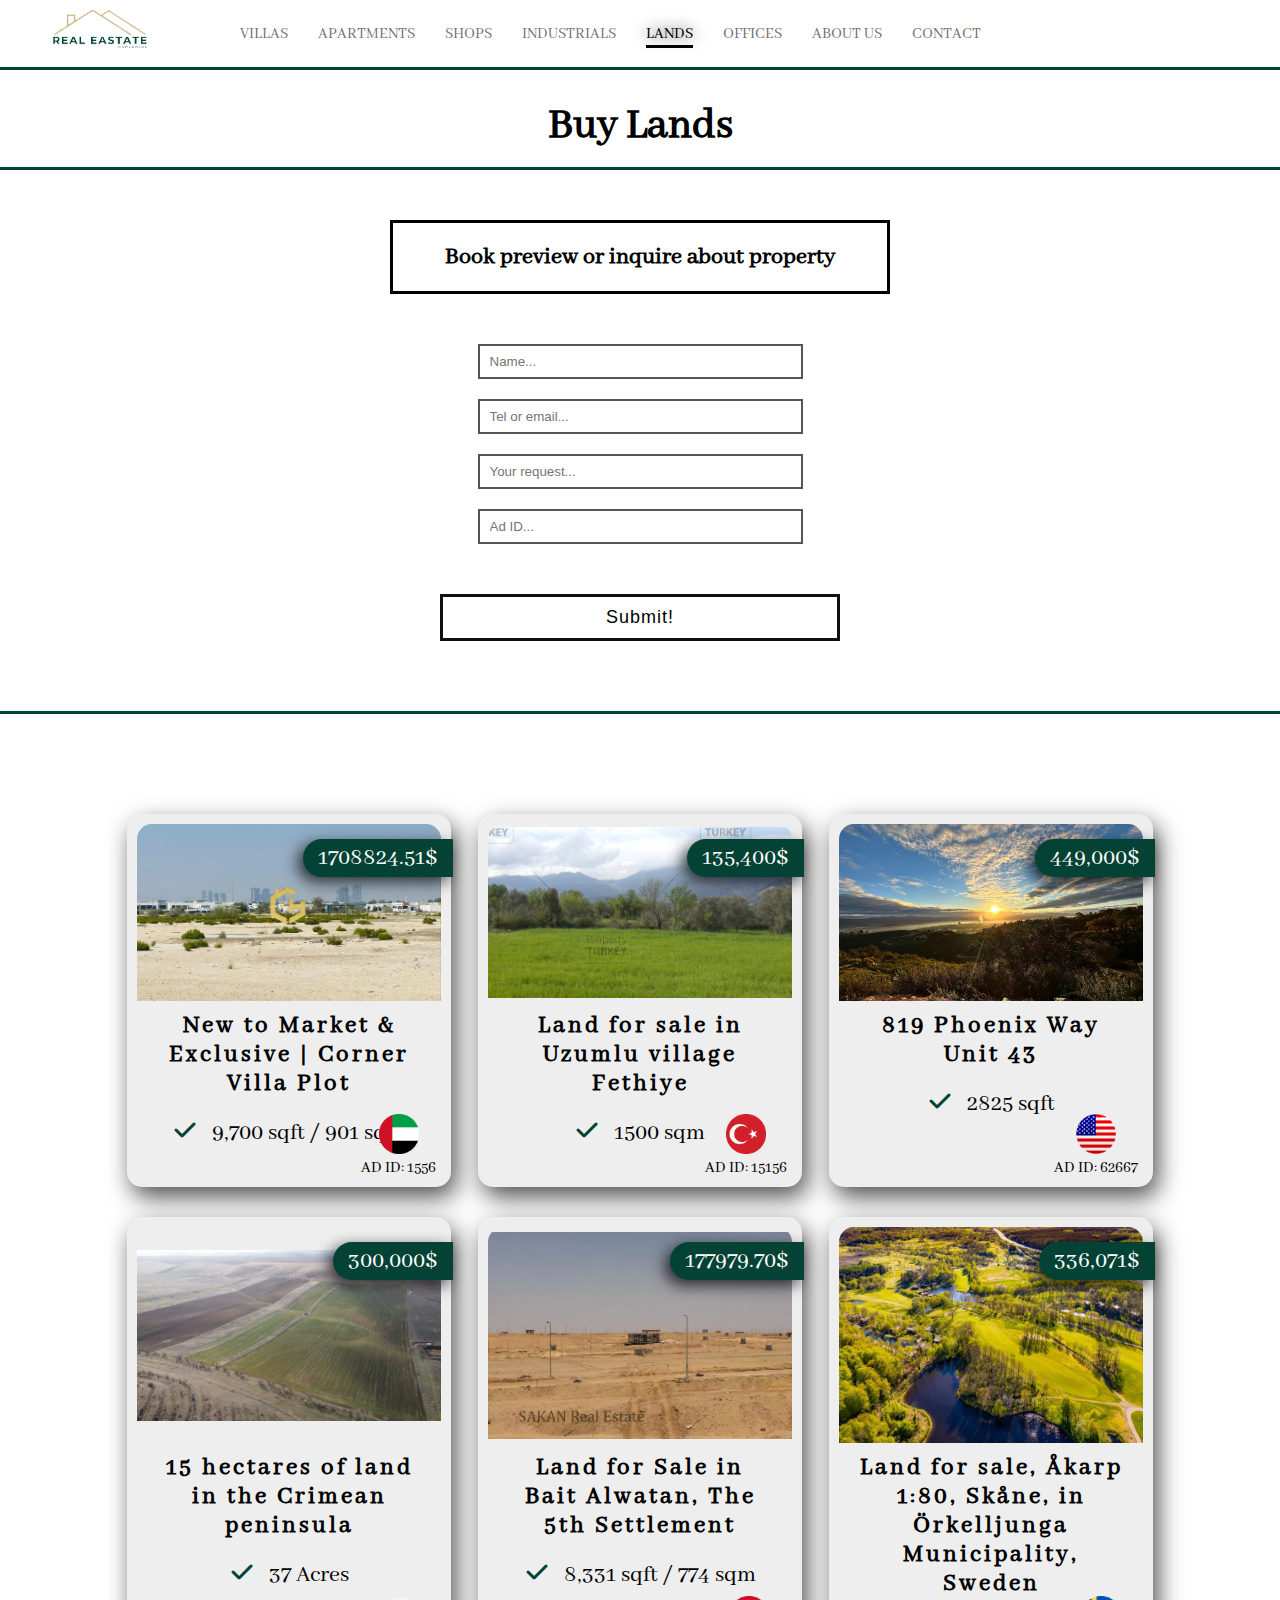
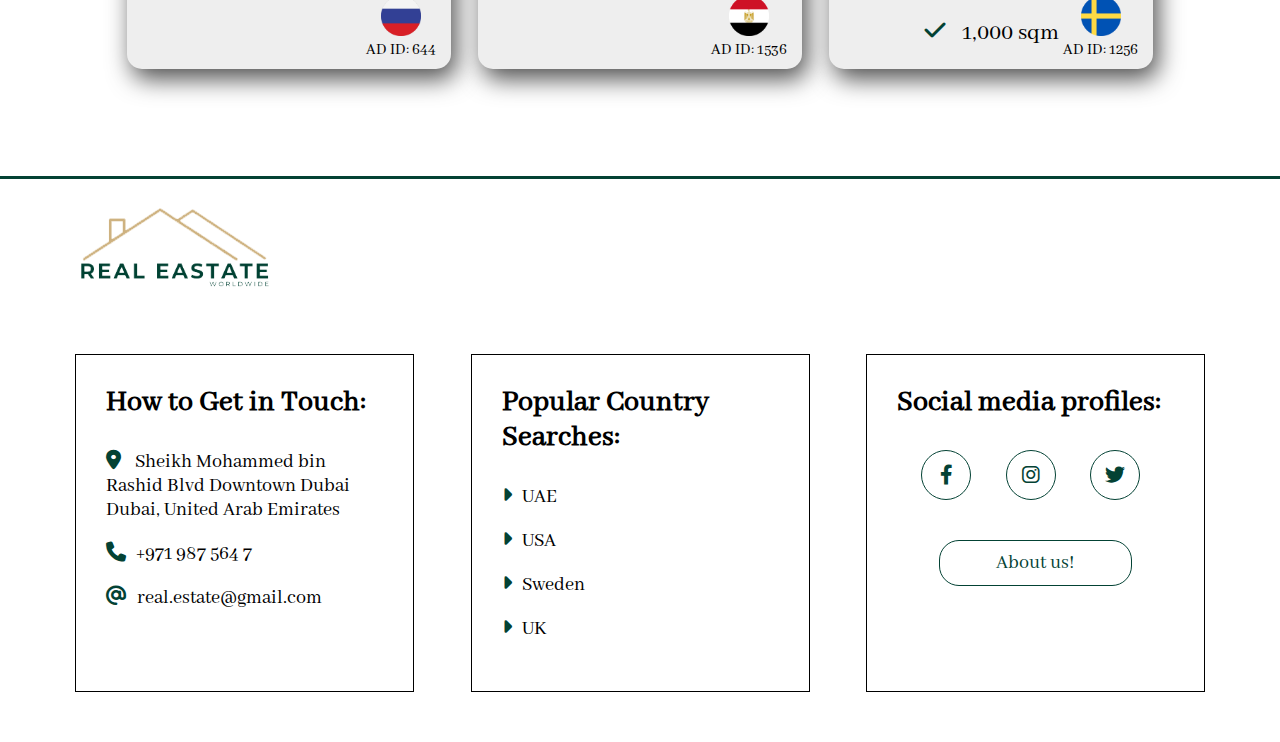
<file: pages/products/lands.html>
<!DOCTYPE html>
<html lang="en">
    <head>
        <meta charset="UTF-8" />
        <meta http-equiv="X-UA-Compatible" content="IE=edge" />
        <meta name="viewport" content="width=device-width, initial-scale=1.0" />
        <title>Lands</title>

        <link rel="stylesheet" href="../../css/all.min.css" />
        <link rel="stylesheet" href="../../css/style.css" />
        <link rel="stylesheet" href="../../css/media.css" />
    </head>
    <body>
        <!-- Start Header -->
        <header>
            <nav class="header" id="header">
                <div class="nav-container">
                    <a class="navbar-brand" href="../../index.html">
                        <img
                            src="../../assets/images/logo.png"
                            alt="REAL ESTATE"
                            width="100"
                        />
                    </a>
                    <button class="navbar-toggler" type="button">
                        <span class="fa fa-bars"></span>
                    </button>
                    <div
                        class="collapse navbar-collapse"
                        id="navbarNavDropdown"
                    >
                        <ul class="navbar-nav">
                            <li class="nav-item">
                                <a href="./villas.html" class="nav-link"
                                    >Villas</a
                                >
                            </li>
                            <li class="nav-item">
                                <a href="./apartments.html" class="nav-link"
                                    >Apartments</a
                                >
                            </li>
                            <li class="nav-item">
                                <a href="./shops.html" class="nav-link"
                                    >Shops</a
                                >
                            </li>
                            <li class="nav-item">
                                <a href="./industrials.html" class="nav-link"
                                    >Industrials</a
                                >
                            </li>
                            <li class="nav-item">
                                <a href="./lands.html" class="nav-link"
                                    >Lands</a
                                >
                            </li>
                            <li class="nav-item">
                                <a href="./offices.html" class="nav-link"
                                    >Offices</a
                                >
                            </li>
                            <li class="nav-item">
                                <a href="../about-u.html" class="nav-link"
                                    >About Us</a
                                >
                            </li>
                            <li class="nav-item">
                                <a href="../contact-us.html" class="nav-link"
                                    >Contact</a
                                >
                            </li>
                        </ul>
                    </div>
                </div>
            </nav>
        </header>
        <!-- End Header -->

        <!-- Start Content -->
        <div class="container" id="lands">
            <div class="main-title">
                <h1>Buy Lands</h1>
            </div>

            <!-- Start Submit From -->
            <div class="form-container">
                <form class="form">
                    <h2 class="form-title">
                        Book preview or inquire about property
                    </h2>
                    <div class="control-container">
                        <label for="name" class="control-label"></label>
                        <input
                            type="text"
                            id="name"
                            name="name"
                            class="control-input"
                            placeholder="Name..."
                        />
                    </div>
                    <div class="control-container">
                        <label for="tel-email" class="control-label"></label>
                        <input
                            type="text"
                            id="tel-email"
                            name="tel-email"
                            class="control-input"
                            placeholder="Tel or email..."
                        />
                    </div>
                    <div class="control-container">
                        <label for="request" class="control-label"></label>
                        <input
                            type="text"
                            id="request"
                            name="request"
                            class="control-input"
                            placeholder="Your request..."
                        />
                    </div>
                    <div class="control-container">
                        <label for="ad-id" class="control-label"></label>
                        <input
                            type="text"
                            id="ad-id"
                            name="ad-id"
                            class="control-input"
                            placeholder="Ad ID..."
                        />
                    </div>
                    <div class="control-container">
                        <button type="submit" class="submit-btn">
                            Submit!
                        </button>
                    </div>
                </form>
            </div>
            <!-- End Submit From -->

            <!-- Start Products -->
            <div class="products-container">
                <div class="product-item">
                    <div class="product-image">
                        <div class="image-overlay">
                            <i class="fa fa-image"></i>
                            <h4>Show 3 photos</h4>
                        </div>
                        <img
                            src="../../assets/images/products/lands/1/main.webp"
                            alt="Product 1"
                            data-images="2"
                        />
                    </div>
                    <h3 class="product-title">
                        New to Market & Exclusive | Corner Villa Plot
                    </h3>
                    <div class="product-price">1708824.51$</div>
                    <ul class="product-details">
                        <li class="detail-item">
                            <i class="fa fa-check"></i>9,700 sqft / 901 sqm
                        </li>
                    </ul>
                    <div class="product-country">
                        <div class="country-flag">
                            <img
                                src="../../assets/images/products/flags/uae-flag.png"
                                alt="United Arab Emirates"
                            />
                        </div>
                        <div class="ad-id">AD ID: 1556</div>
                    </div>
                </div>
                <div class="product-item">
                    <div class="product-image">
                        <div class="image-overlay">
                            <i class="fa fa-image"></i>
                            <h4>Show 4 photos</h4>
                        </div>
                        <img
                            src="../../assets/images/products/lands/2/main.webp"
                            alt="Product 2"
                            data-images="3"
                        />
                    </div>
                    <h3 class="product-title">
                        Land for sale in Uzumlu village Fethiye
                    </h3>
                    <div class="product-price">135,400$</div>
                    <ul class="product-details">
                        <li class="detail-item">
                            <i class="fa fa-check"></i>1500 sqm
                        </li>
                    </ul>
                    <div class="product-country">
                        <div class="country-flag">
                            <img
                                src="../../assets/images/products/flags/turkey-flag.png"
                                alt="Turkey"
                            />
                        </div>
                        <div class="ad-id">AD ID: 15156</div>
                    </div>
                </div>
                <div class="product-item">
                    <div class="product-image">
                        <div class="image-overlay">
                            <i class="fa fa-image"></i>
                            <h4>Show 4 photos</h4>
                        </div>
                        <img
                            src="../../assets/images/products/lands/3/main.webp"
                            alt="Product 3"
                            data-images="3"
                        />
                    </div>
                    <h3 class="product-title">819 Phoenix Way Unit 43</h3>
                    <div class="product-price">449,000$</div>
                    <ul class="product-details">
                        <li class="detail-item">
                            <i class="fa fa-check"></i>2825 sqft
                        </li>
                    </ul>
                    <div class="product-country">
                        <div class="country-flag">
                            <img
                                src="../../assets/images/products/flags/usa-flag.png"
                                alt="United States"
                            />
                        </div>
                        <div class="ad-id">AD ID: 62667</div>
                    </div>
                </div>
                <div class="product-item">
                    <div class="product-image">
                        <div class="image-overlay">
                            <i class="fa fa-image"></i>
                            <h4>Show 1 photos</h4>
                        </div>
                        <img
                            src="../../assets/images/products/lands/4/main.webp"
                            alt="Product 4"
                            data-images="0"
                        />
                    </div>
                    <h3 class="product-title">
                        15 hectares of land in the Crimean peninsula
                    </h3>
                    <div class="product-price">300,000$</div>
                    <ul class="product-details">
                        <li class="detail-item">
                            <i class="fa fa-check"></i>37 Acres
                        </li>
                    </ul>
                    <div class="product-country">
                        <div class="country-flag">
                            <img
                                src="../../assets/images/products/flags/russia-flag.png"
                                alt="Russia"
                            />
                        </div>
                        <div class="ad-id">AD ID: 644</div>
                    </div>
                </div>
                <div class="product-item">
                    <div class="product-image">
                        <div class="image-overlay">
                            <i class="fa fa-image"></i>
                            <h4>Show 3 photos</h4>
                        </div>
                        <img
                            src="../../assets/images/products/lands/5/main.webp"
                            alt="Product 5"
                            data-images="2"
                        />
                    </div>
                    <h3 class="product-title">
                        Land for Sale in Bait Alwatan, The 5th Settlement
                    </h3>
                    <div class="product-price">177979.70$</div>
                    <ul class="product-details">
                        <li class="detail-item">
                            <i class="fa fa-check"></i>8,331 sqft / 774 sqm
                        </li>
                    </ul>
                    <div class="product-country">
                        <div class="country-flag">
                            <img
                                src="../../assets/images/products/flags/egypt-flag.png"
                                alt="Egypt"
                            />
                        </div>
                        <div class="ad-id">AD ID: 1536</div>
                    </div>
                </div>
                <div iv class="product-item">
                    <div class="product-image">
                        <div class="image-overlay">
                            <i class="fa fa-image"></i>
                            <h4>Show 8 photos</h4>
                        </div>
                        <img
                            src="../../assets/images/products/lands/6/main.webp"
                            alt="Product 6"
                            data-images="7"
                        />
                    </div>
                    <h3 class="product-title">
                        Land for sale, Åkarp 1:80, Skåne, in Örkelljunga
                        Municipality, Sweden
                    </h3>
                    <div class="product-price">336,071$</div>
                    <ul class="product-details">
                        <li class="detail-item">
                            <i class="fa fa-check"></i>1,000 sqm
                        </li>
                    </ul>
                    <div class="product-country">
                        <div class="country-flag">
                            <img
                                src="../../assets/images/products/flags/sweden-flag.png"
                                alt="Sweden"
                            />
                        </div>
                        <div class="ad-id">AD ID: 1256</div>
                    </div>
                </div>
            </div>
            <!-- End Products -->

            <!-- Start Image Viewer -->
            <div class="image-viewer" id="imageViewer">
                <span class="close-viewer-btn" id="closeViewerBtn">
                    <i class="fa fa-close"></i>
                    <span class="close-text"><span>Close</span></span>
                </span>
                <div
                    class="slider-container"
                    style="height: 100%; overflow-x: hidden; text-align: center"
                >
                    <div class="csslider infinity" id="slider1">
                        <!-- Here will create inputs by javascript -->
                        <ul class="image-viewer-items">
                            <!-- Here will create images by javascript -->
                        </ul>
                        <div class="arrows image-viewer-arrows">
                            <!-- Here will create arrows for images by javascript -->
                        </div>
                    </div>
                </div>
            </div>
            <!-- End Image Viewer -->
        </div>
        <!-- End Content -->

        <!-- Start Footer -->
        <footer class="footer" id="footer">
            <div class="footer-links">
                <div class="footer-logo">
                    <img
                        src="../../assets/images/logo.png"
                        alt="REAL ESTATE"
                        width="200"
                    />
                </div>
            </div>
            <div class="footer-content">
                <div class="footer-item">
                    <h4>How to Get in Touch:</h4>
                    <ul>
                        <li>
                            <p>
                                <i class="fa fa-map-marker-alt"></i> Sheikh
                                Mohammed bin Rashid Blvd Downtown Dubai Dubai,
                                United Arab Emirates
                            </p>
                        </li>
                        <li>
                            <div class="phone">
                                <i class="fa fa-phone"></i>+971 987 564 7
                            </div>
                        </li>
                        <li>
                            <div class="email">
                                <i class="fa fa-at"></i>real.estate@gmail.com
                            </div>
                        </li>
                    </ul>
                </div>
                <div class="footer-item">
                    <h4>Popular Country Searches:</h4>
                    <ul>
                        <li><i class="fa fa-caret-right"></i>UAE</li>
                        <li><i class="fa fa-caret-right"></i>USA</li>
                        <li><i class="fa fa-caret-right"></i>Sweden</li>
                        <li><i class="fa fa-caret-right"></i>UK</li>
                    </ul>
                </div>
                <div class="footer-item">
                    <h4>Social media profiles:</h4>
                    <ul class="contact-links">
                        <li>
                            <a href="https://facebook.com"
                                ><i class="fab fa-facebook-f"></i
                            ></a>
                        </li>
                        <li>
                            <a href="https://instagram.com"
                                ><i class="fab fa-instagram"></i
                            ></a>
                        </li>
                        <li>
                            <a href="https://twitter.com"
                                ><i class="fab fa-twitter"></i
                            ></a>
                        </li>
                    </ul>
                    <a href="../about-u.html" class="about-us-btn">About us!</a>
                </div>
            </div>
        </footer>
        <!-- End Footer -->

        <script src="../../js/jquery.min.js"></script>
        <script src="../../js/main.js"></script>
    </body>
</html>
</file>
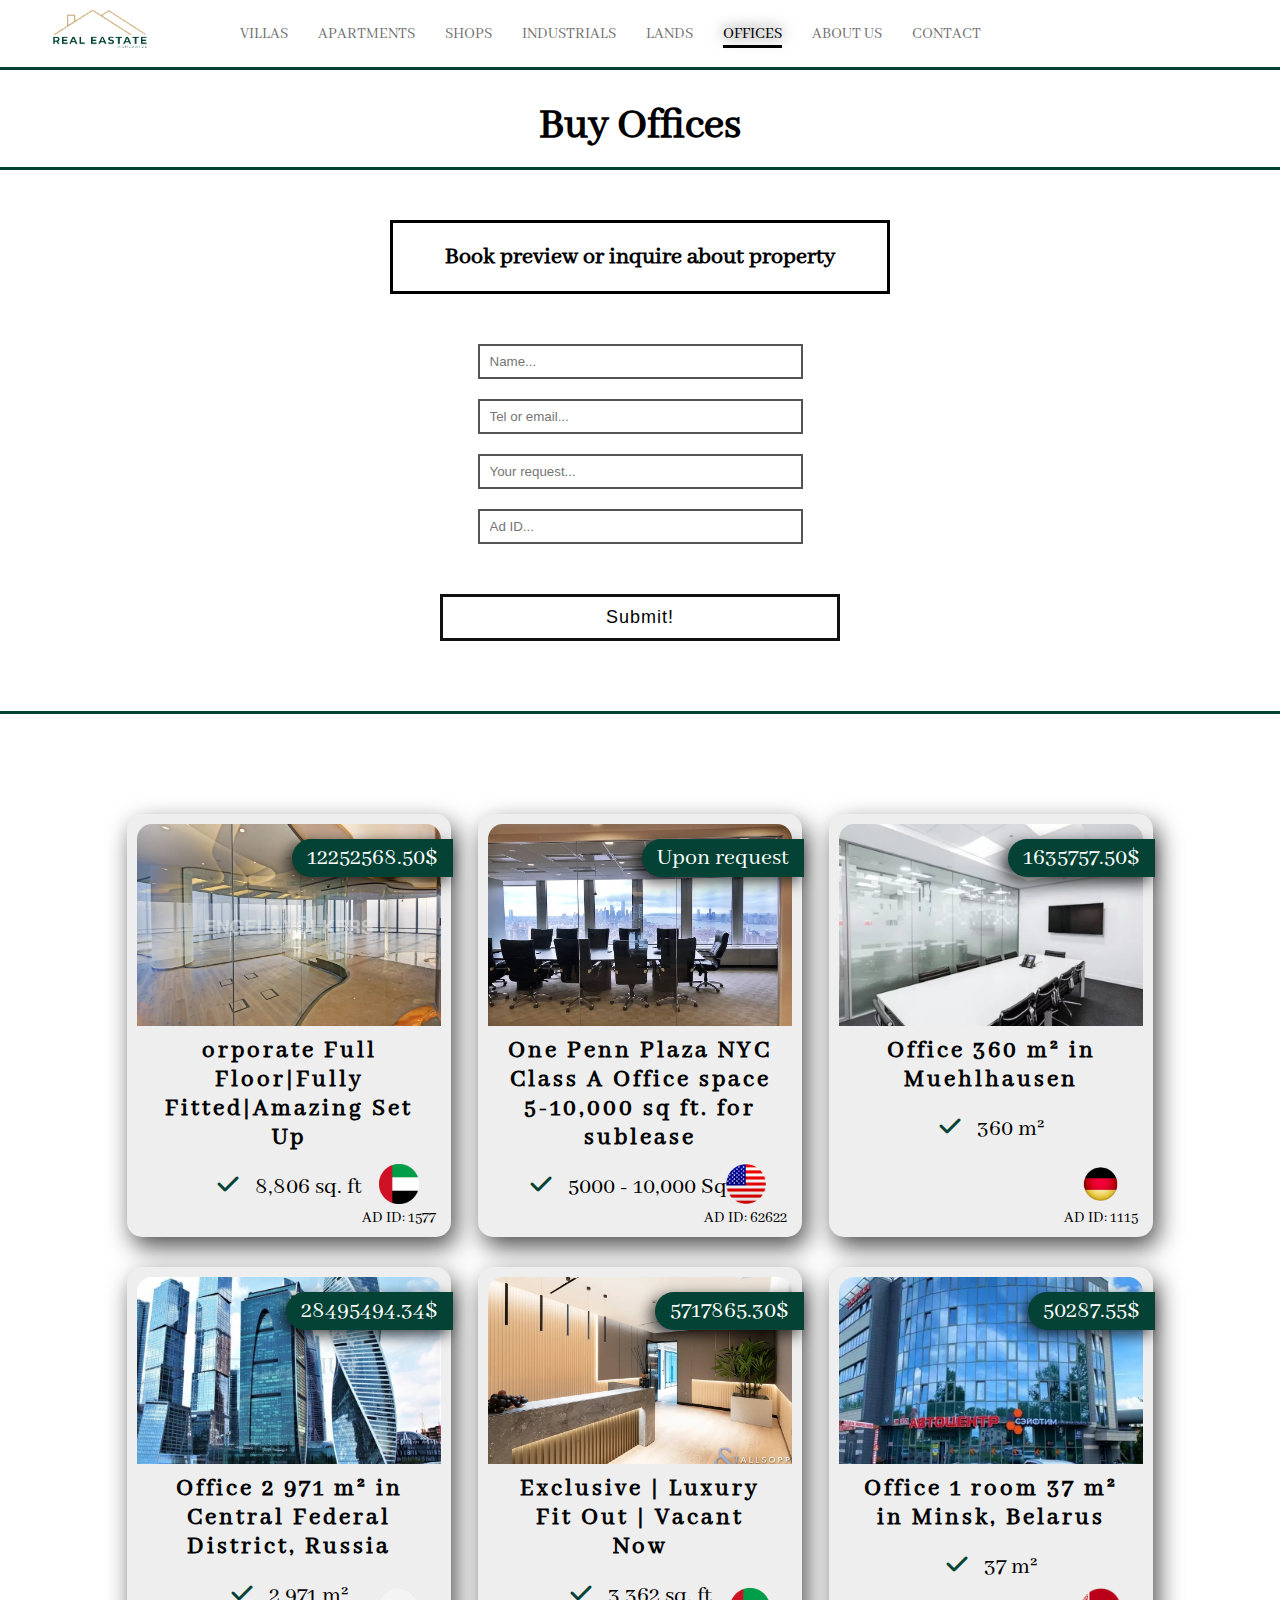
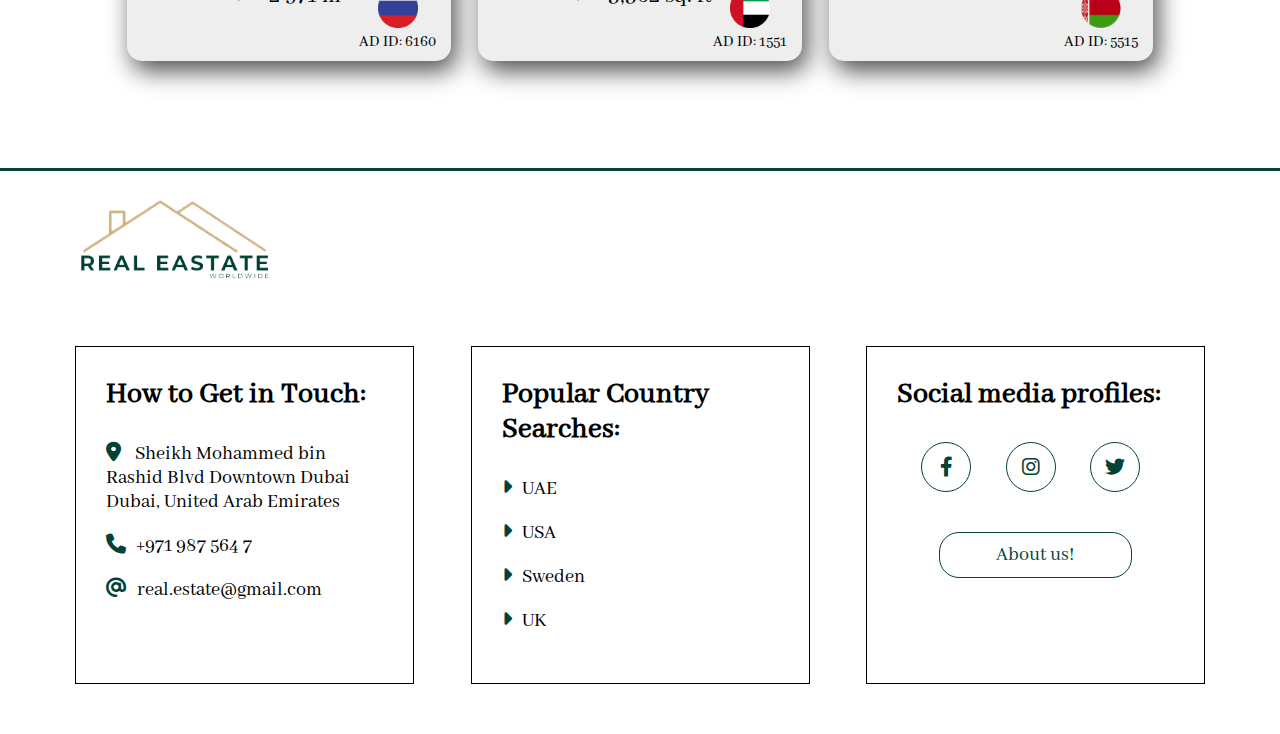
<file: pages/products/offices.html>
<!DOCTYPE html>
<html lang="en">
    <head>
        <meta charset="UTF-8" />
        <meta http-equiv="X-UA-Compatible" content="IE=edge" />
        <meta name="viewport" content="width=device-width, initial-scale=1.0" />
        <title>Offices</title>

        <link rel="stylesheet" href="../../css/all.min.css" />
        <link rel="stylesheet" href="../../css/style.css" />
        <link rel="stylesheet" href="../../css/media.css" />
    </head>
    <body>
        <!-- Start Header -->
        <header>
            <nav class="header" id="header">
                <div class="nav-container">
                    <a class="navbar-brand" href="../../index.html">
                        <img
                            src="../../assets/images/logo.png"
                            alt="REAL ESTATE"
                            width="100"
                        />
                    </a>
                    <button class="navbar-toggler" type="button">
                        <span class="fa fa-bars"></span>
                    </button>
                    <div
                        class="collapse navbar-collapse"
                        id="navbarNavDropdown"
                    >
                        <ul class="navbar-nav">
                            <li class="nav-item">
                                <a href="./villas.html" class="nav-link"
                                    >Villas</a
                                >
                            </li>
                            <li class="nav-item">
                                <a href="./apartments.html" class="nav-link"
                                    >Apartments</a
                                >
                            </li>
                            <li class="nav-item">
                                <a href="./shops.html" class="nav-link"
                                    >Shops</a
                                >
                            </li>
                            <li class="nav-item">
                                <a href="./industrials.html" class="nav-link"
                                    >Industrials</a
                                >
                            </li>
                            <li class="nav-item">
                                <a href="./lands.html" class="nav-link"
                                    >Lands</a
                                >
                            </li>
                            <li class="nav-item">
                                <a href="./offices.html" class="nav-link"
                                    >Offices</a
                                >
                            </li>
                            <li class="nav-item">
                                <a href="../about-u.html" class="nav-link"
                                    >About Us</a
                                >
                            </li>
                            <li class="nav-item">
                                <a href="../contact-us.html" class="nav-link"
                                    >Contact</a
                                >
                            </li>
                        </ul>
                    </div>
                </div>
            </nav>
        </header>
        <!-- End Header -->

        <!-- Start Content -->
        <div class="container" id="offices">
            <div class="main-title">
                <h1>Buy Offices</h1>
            </div>

            <!-- Start Submit From -->
            <div class="form-container">
                <form class="form">
                    <h2 class="form-title">
                        Book preview or inquire about property
                    </h2>
                    <div class="control-container">
                        <label for="name" class="control-label"></label>
                        <input
                            type="text"
                            id="name"
                            name="name"
                            class="control-input"
                            placeholder="Name..."
                        />
                    </div>
                    <div class="control-container">
                        <label for="tel-email" class="control-label"></label>
                        <input
                            type="text"
                            id="tel-email"
                            name="tel-email"
                            class="control-input"
                            placeholder="Tel or email..."
                        />
                    </div>
                    <div class="control-container">
                        <label for="request" class="control-label"></label>
                        <input
                            type="text"
                            id="request"
                            name="request"
                            class="control-input"
                            placeholder="Your request..."
                        />
                    </div>
                    <div class="control-container">
                        <label for="ad-id" class="control-label"></label>
                        <input
                            type="text"
                            id="ad-id"
                            name="ad-id"
                            class="control-input"
                            placeholder="Ad ID..."
                        />
                    </div>
                    <div class="control-container">
                        <button type="submit" class="submit-btn">
                            Submit!
                        </button>
                    </div>
                </form>
            </div>
            <!-- End Submit From -->

            <!-- Start Products -->
            <div class="products-container">
                <div class="product-item">
                    <div class="product-image">
                        <div class="image-overlay">
                            <i class="fa fa-image"></i>
                            <h4>Show 7 photos</h4>
                        </div>
                        <img
                            src="../../assets/images/products/offices/1/main.webp"
                            alt="Product 1"
                            data-images="6"
                        />
                    </div>
                    <h3 class="product-title">
                        orporate Full Floor|Fully Fitted|Amazing Set Up
                    </h3>
                    <div class="product-price">12252568.50$</div>
                    <ul class="product-details">
                        <li class="detail-item">
                            <i class="fa fa-check"></i>8,806 sq. ft
                        </li>
                    </ul>
                    <div class="product-country">
                        <div class="country-flag">
                            <img
                                src="../../assets/images/products/flags/uae-flag.png"
                                alt="United Arab Emirates"
                            />
                        </div>
                        <div class="ad-id">AD ID: 1577</div>
                    </div>
                </div>
                <div class="product-item">
                    <div class="product-image">
                        <div class="image-overlay">
                            <i class="fa fa-image"></i>
                            <h4>Show 3 photos</h4>
                        </div>
                        <img
                            src="../../assets/images/products/offices/2/main.webp"
                            alt="Product 2"
                            data-images="2"
                        />
                    </div>
                    <h3 class="product-title">
                        One Penn Plaza NYC Class A Office space 5-10,000 sq ft.
                        for sublease
                    </h3>
                    <div class="product-price">Upon request</div>
                    <ul class="product-details">
                        <li class="detail-item">
                            <i class="fa fa-check"></i>5000 - 10,000 Sq Ft
                        </li>
                    </ul>
                    <div class="product-country">
                        <div class="country-flag">
                            <img
                                src="../../assets/images/products/flags/usa-flag.png"
                                alt="New York"
                            />
                        </div>
                        <div class="ad-id">AD ID: 62622</div>
                    </div>
                </div>
                <div class="product-item">
                    <div class="product-image">
                        <div class="image-overlay">
                            <i class="fa fa-image"></i>
                            <h4>Show 1 photos</h4>
                        </div>
                        <img
                            src="../../assets/images/products/offices/3/main.webp"
                            alt="Product 3"
                            data-images="0"
                        />
                    </div>
                    <h3 class="product-title">Office 360 m² in Muehlhausen</h3>
                    <div class="product-price">1635757.50$</div>
                    <ul class="product-details">
                        <li class="detail-item">
                            <i class="fa fa-check"></i>360 m²
                        </li>
                    </ul>
                    <div class="product-country">
                        <div class="country-flag">
                            <img
                                src="../../assets/images/products/flags/germany-flag.png"
                                alt="Germany"
                            />
                        </div>
                        <div class="ad-id">AD ID: 1115</div>
                    </div>
                </div>
                <div class="product-item">
                    <div class="product-image">
                        <div class="image-overlay">
                            <i class="fa fa-image"></i>
                            <h4>Show 9 photos</h4>
                        </div>
                        <img
                            src="../../assets/images/products/offices/4/main.webp"
                            alt="Product 4"
                            data-images="8"
                        />
                    </div>
                    <h3 class="product-title">
                        Office 2 971 m² in Central Federal District, Russia
                    </h3>
                    <div class="product-price">28495494.34$</div>
                    <ul class="product-details">
                        <li class="detail-item">
                            <i class="fa fa-check"></i>2 971 m²
                        </li>
                    </ul>
                    <div class="product-country">
                        <div class="country-flag">
                            <img
                                src="../../assets/images/products/flags/russia-flag.png"
                                alt="Russia"
                            />
                        </div>
                        <div class="ad-id">AD ID: 6160</div>
                    </div>
                </div>
                <div class="product-item">
                    <div class="product-image">
                        <div class="image-overlay">
                            <i class="fa fa-image"></i>
                            <h4>Show 8 photos</h4>
                        </div>
                        <img
                            src="../../assets/images/products/offices/5/main.webp"
                            alt="Product 5"
                            data-images="7"
                        />
                    </div>
                    <h3 class="product-title">
                        Exclusive | Luxury Fit Out | Vacant Now
                    </h3>
                    <div class="product-price">5717865.30$</div>
                    <ul class="product-details">
                        <li class="detail-item">
                            <i class="fa fa-check"></i>3,362 sq. ft
                        </li>
                    </ul>
                    <div class="product-country">
                        <div class="country-flag">
                            <img
                                src="../../assets/images/products/flags/uae-flag.png"
                                alt="United Arab Emirates"
                            />
                        </div>
                        <div class="ad-id">AD ID: 1551</div>
                    </div>
                </div>
                <div iv class="product-item">
                    <div class="product-image">
                        <div class="image-overlay">
                            <i class="fa fa-image"></i>
                            <h4>Show 3 photos</h4>
                        </div>
                        <img
                            src="../../assets/images/products/offices/6/main.webp"
                            alt="Product 6"
                            data-images="2"
                        />
                    </div>
                    <h3 class="product-title">
                        Office 1 room 37 m² in Minsk, Belarus
                    </h3>
                    <div class="product-price">50287.55$</div>
                    <ul class="product-details">
                        <li class="detail-item">
                            <i class="fa fa-check"></i>37 m²
                        </li>
                    </ul>
                    <div class="product-country">
                        <div class="country-flag">
                            <img
                                src="../../assets/images/products/flags/minsk-flag.png"
                                alt="Minsk"
                            />
                        </div>
                        <div class="ad-id">AD ID: 5515</div>
                    </div>
                </div>
            </div>
            <!-- End Products -->

            <!-- Start Image Viewer -->
            <div class="image-viewer" id="imageViewer">
                <span class="close-viewer-btn" id="closeViewerBtn">
                    <i class="fa fa-close"></i>
                    <span class="close-text"><span>Close</span></span>
                </span>
                <div
                    class="slider-container"
                    style="height: 100%; overflow-x: hidden; text-align: center"
                >
                    <div class="csslider infinity" id="slider1">
                        <!-- Here will create inputs by javascript -->
                        <ul class="image-viewer-items">
                            <!-- Here will create images by javascript -->
                        </ul>
                        <div class="arrows image-viewer-arrows">
                            <!-- Here will create arrows for images by javascript -->
                        </div>
                    </div>
                </div>
            </div>
            <!-- End Image Viewer -->
        </div>
        <!-- End Content -->

        <!-- Start Footer -->
        <footer class="footer" id="footer">
            <div class="footer-links">
                <div class="footer-logo">
                    <img
                        src="../../assets/images/logo.png"
                        alt="REAL ESTATE"
                        width="200"
                    />
                </div>
            </div>
            <div class="footer-content">
                <div class="footer-item">
                    <h4>How to Get in Touch:</h4>
                    <ul>
                        <li>
                            <p>
                                <i class="fa fa-map-marker-alt"></i> Sheikh
                                Mohammed bin Rashid Blvd Downtown Dubai Dubai,
                                United Arab Emirates
                            </p>
                        </li>
                        <li>
                            <div class="phone">
                                <i class="fa fa-phone"></i>+971 987 564 7
                            </div>
                        </li>
                        <li>
                            <div class="email">
                                <i class="fa fa-at"></i>real.estate@gmail.com
                            </div>
                        </li>
                    </ul>
                </div>
                <div class="footer-item">
                    <h4>Popular Country Searches:</h4>
                    <ul>
                        <li><i class="fa fa-caret-right"></i>UAE</li>
                        <li><i class="fa fa-caret-right"></i>USA</li>
                        <li><i class="fa fa-caret-right"></i>Sweden</li>
                        <li><i class="fa fa-caret-right"></i>UK</li>
                    </ul>
                </div>
                <div class="footer-item">
                    <h4>Social media profiles:</h4>
                    <ul class="contact-links">
                        <li>
                            <a href="https://facebook.com"
                                ><i class="fab fa-facebook-f"></i
                            ></a>
                        </li>
                        <li>
                            <a href="https://instagram.com"
                                ><i class="fab fa-instagram"></i
                            ></a>
                        </li>
                        <li>
                            <a href="https://twitter.com"
                                ><i class="fab fa-twitter"></i
                            ></a>
                        </li>
                    </ul>
                    <a href="../about-u.html" class="about-us-btn">About us!</a>
                </div>
            </div>
        </footer>
        <!-- End Footer -->

        <script src="../../js/jquery.min.js"></script>
        <script src="../../js/main.js"></script>
    </body>
</html>
</file>
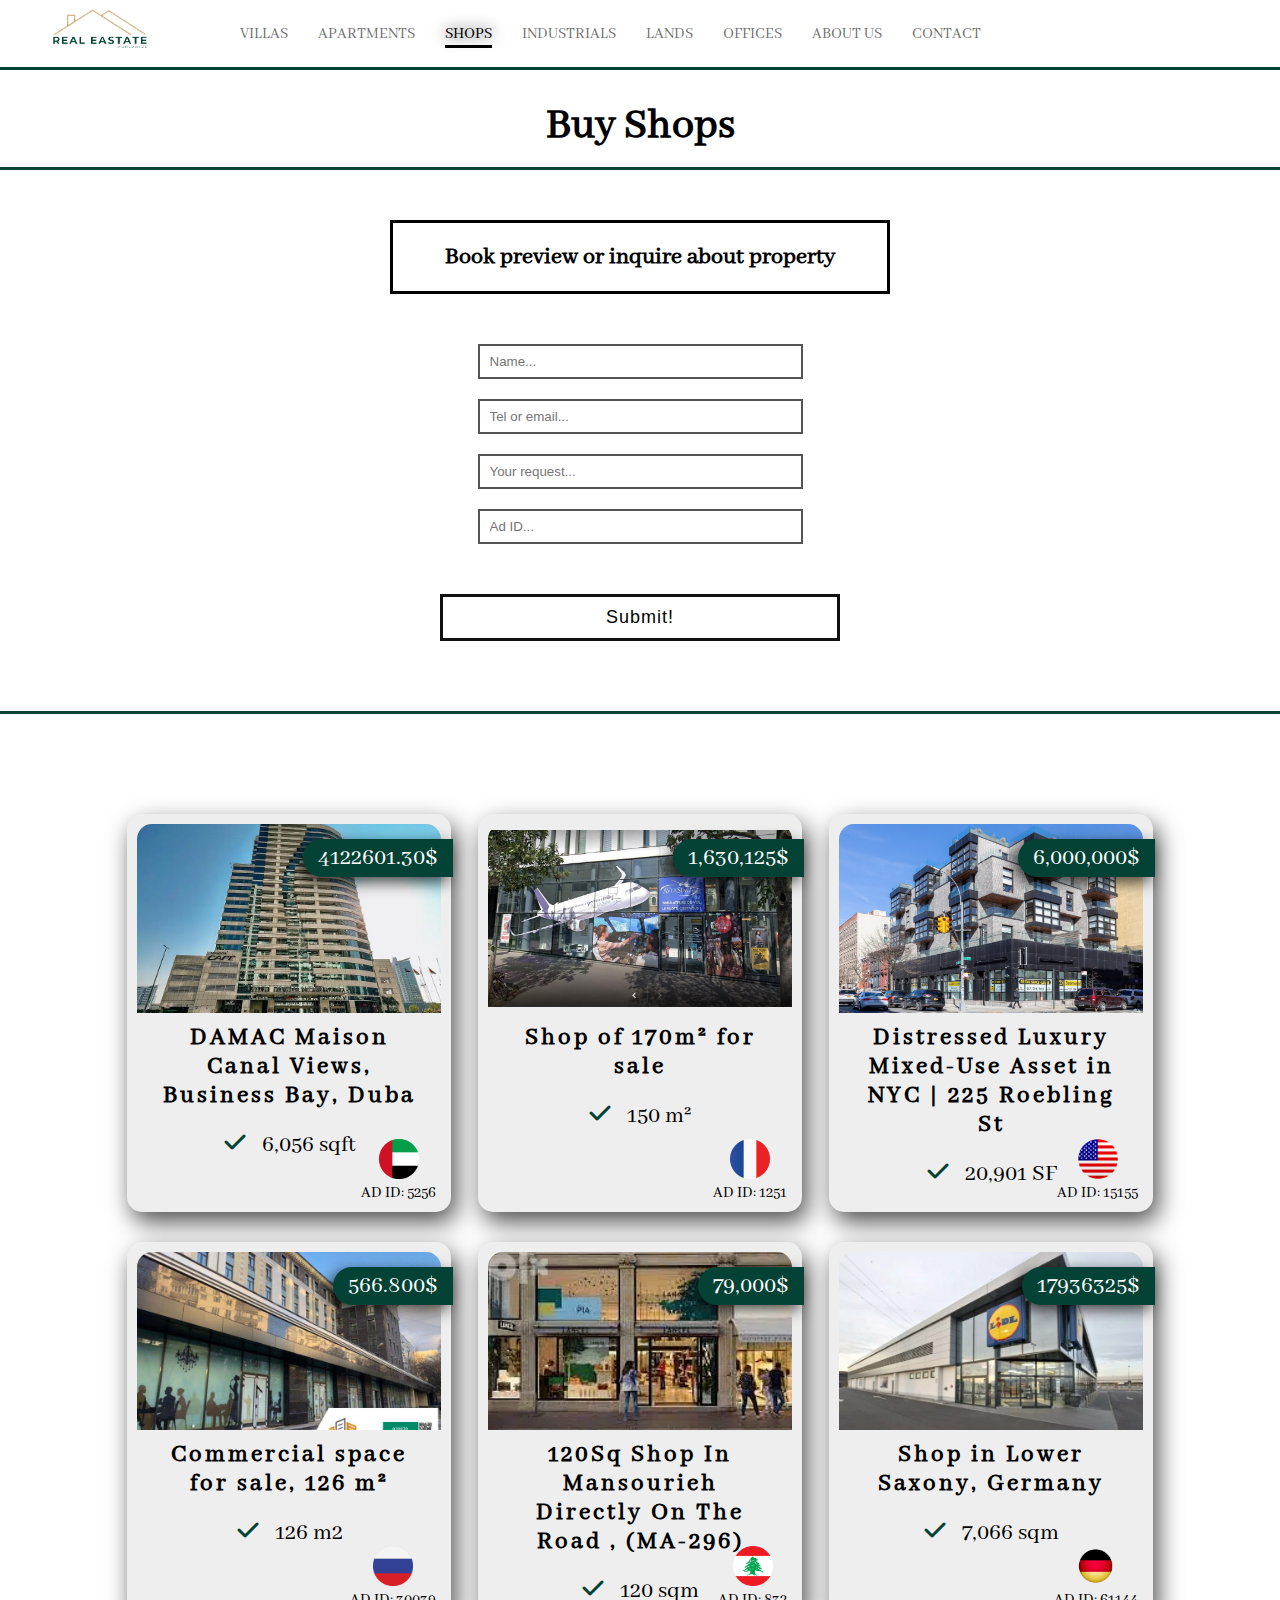
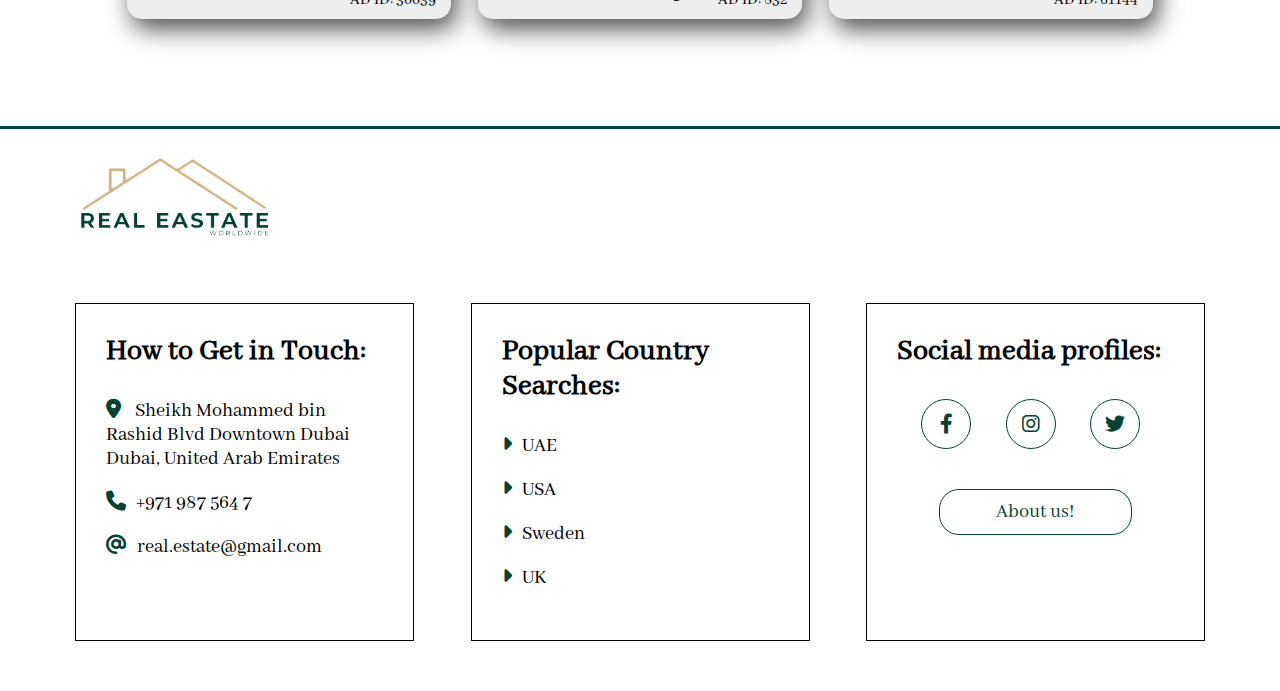
<file: pages/products/shops.html>
<!DOCTYPE html>
<html lang="en">
    <head>
        <meta charset="UTF-8" />
        <meta http-equiv="X-UA-Compatible" content="IE=edge" />
        <meta name="viewport" content="width=device-width, initial-scale=1.0" />
        <title>Lands</title>

        <link rel="stylesheet" href="../../css/all.min.css" />
        <link rel="stylesheet" href="../../css/style.css" />
        <link rel="stylesheet" href="../../css/media.css" />
    </head>
    <body>
        <!-- Start Header -->
        <header>
            <nav class="header" id="header">
                <div class="nav-container">
                    <a class="navbar-brand" href="../../index.html">
                        <img
                            src="../../assets/images/logo.png"
                            alt="REAL ESTATE"
                            width="100"
                        />
                    </a>
                    <button class="navbar-toggler" type="button">
                        <span class="fa fa-bars"></span>
                    </button>
                    <div
                        class="collapse navbar-collapse"
                        id="navbarNavDropdown"
                    >
                        <ul class="navbar-nav">
                            <li class="nav-item">
                                <a href="./villas.html" class="nav-link"
                                    >Villas</a
                                >
                            </li>
                            <li class="nav-item">
                                <a href="./apartments.html" class="nav-link"
                                    >Apartments</a
                                >
                            </li>
                            <li class="nav-item">
                                <a href="./shops.html" class="nav-link"
                                    >Shops</a
                                >
                            </li>
                            <li class="nav-item">
                                <a href="./industrials.html" class="nav-link"
                                    >Industrials</a
                                >
                            </li>
                            <li class="nav-item">
                                <a href="./lands.html" class="nav-link"
                                    >Lands</a
                                >
                            </li>
                            <li class="nav-item">
                                <a href="./offices.html" class="nav-link"
                                    >Offices</a
                                >
                            </li>
                            <li class="nav-item">
                                <a href="../about-u.html" class="nav-link"
                                    >About Us</a
                                >
                            </li>
                            <li class="nav-item">
                                <a href="../contact-us.html" class="nav-link"
                                    >Contact</a
                                >
                            </li>
                        </ul>
                    </div>
                </div>
            </nav>
        </header>
        <!-- End Header -->

        <!-- Start Content -->
        <div class="container" id="shops">
            <div class="main-title">
                <h1>Buy Shops</h1>
            </div>

            <!-- Start Submit From -->
            <div class="form-container">
                <form class="form">
                    <h2 class="form-title">
                        Book preview or inquire about property
                    </h2>
                    <div class="control-container">
                        <label for="name" class="control-label"></label>
                        <input
                            type="text"
                            id="name"
                            name="name"
                            class="control-input"
                            placeholder="Name..."
                        />
                    </div>
                    <div class="control-container">
                        <label for="tel-email" class="control-label"></label>
                        <input
                            type="text"
                            id="tel-email"
                            name="tel-email"
                            class="control-input"
                            placeholder="Tel or email..."
                        />
                    </div>
                    <div class="control-container">
                        <label for="request" class="control-label"></label>
                        <input
                            type="text"
                            id="request"
                            name="request"
                            class="control-input"
                            placeholder="Your request..."
                        />
                    </div>
                    <div class="control-container">
                        <label for="ad-id" class="control-label"></label>
                        <input
                            type="text"
                            id="ad-id"
                            name="ad-id"
                            class="control-input"
                            placeholder="Ad ID..."
                        />
                    </div>
                    <div class="control-container">
                        <button type="submit" class="submit-btn">
                            Submit!
                        </button>
                    </div>
                </form>
            </div>
            <!-- End Submit From -->

            <!-- Start Products -->
            <div class="products-container">
                <div class="product-item">
                    <div class="product-image">
                        <div class="image-overlay">
                            <i class="fa fa-image"></i>
                            <h4>Show 6 photos</h4>
                        </div>
                        <img
                            src="../../assets/images/products/shops/1/main.webp"
                            alt="Product 1"
                            data-images="5"
                        />
                    </div>
                    <h3 class="product-title">
                        DAMAC Maison Canal Views, Business Bay, Duba
                    </h3>
                    <div class="product-price">4122601.30$</div>
                    <ul class="product-details">
                        <li class="detail-item">
                            <i class="fa fa-check"></i>6,056 sqft
                        </li>
                    </ul>
                    <div class="product-country">
                        <div class="country-flag">
                            <img
                                src="../../assets/images/products/flags/uae-flag.png"
                                alt="United Arab Emirates"
                            />
                        </div>
                        <div class="ad-id">AD ID: 5256</div>
                    </div>
                </div>
                <div class="product-item">
                    <div class="product-image">
                        <div class="image-overlay">
                            <i class="fa fa-image"></i>
                            <h4>Show 3 photos</h4>
                        </div>
                        <img
                            src="../../assets/images/products/shops/2/main.webp"
                            alt="Product 2"
                            data-images="2"
                        />
                    </div>
                    <h3 class="product-title">Shop of 170m² for sale</h3>
                    <div class="product-price">1,630,125$</div>
                    <ul class="product-details">
                        <li class="detail-item">
                            <i class="fa fa-check"></i>150 m²
                        </li>
                    </ul>
                    <div class="product-country">
                        <div class="country-flag">
                            <img
                                src="../../assets/images/products/flags/france-flag.png"
                                alt="France"
                            />
                        </div>
                        <div class="ad-id">AD ID: 1251</div>
                    </div>
                </div>
                <div class="product-item">
                    <div class="product-image">
                        <div class="image-overlay">
                            <i class="fa fa-image"></i>
                            <h4>Show 9 photos</h4>
                        </div>
                        <img
                            src="../../assets/images/products/shops/3/main.webp"
                            alt="Product 3"
                            data-images="8"
                        />
                    </div>
                    <h3 class="product-title">
                        Distressed Luxury Mixed-Use Asset in NYC | 225 Roebling
                        St
                    </h3>
                    <div class="product-price">6,000,000$</div>
                    <ul class="product-details">
                        <li class="detail-item">
                            <i class="fa fa-check"></i>20,901 SF
                        </li>
                    </ul>
                    <div class="product-country">
                        <div class="country-flag">
                            <img
                                src="../../assets/images/products/flags/usa-flag.png"
                                alt="New York"
                            />
                        </div>
                        <div class="ad-id">AD ID: 15155</div>
                    </div>
                </div>
                <div class="product-item">
                    <div class="product-image">
                        <div class="image-overlay">
                            <i class="fa fa-image"></i>
                            <h4>Show 5 photos</h4>
                        </div>
                        <img
                            src="../../assets/images/products/shops/4/main.webp"
                            alt="Product 4"
                            data-images="4"
                        />
                    </div>
                    <h3 class="product-title">
                        Commercial space for sale, 126 m²
                    </h3>
                    <div class="product-price">566.800$</div>
                    <ul class="product-details">
                        <li class="detail-item">
                            <i class="fa fa-check"></i>126 m2
                        </li>
                    </ul>
                    <div class="product-country">
                        <div class="country-flag">
                            <img
                                src="../../assets/images/products/flags/russia-flag.png"
                                alt="Russia"
                            />
                        </div>
                        <div class="ad-id">AD ID: 30039</div>
                    </div>
                </div>
                <div class="product-item">
                    <div class="product-image">
                        <div class="image-overlay">
                            <i class="fa fa-image"></i>
                            <h4>Show 2 photos</h4>
                        </div>
                        <img
                            src="../../assets/images/products/shops/5/main.webp"
                            alt="Product 5"
                            data-images="1"
                        />
                    </div>
                    <h3 class="product-title">
                        120Sq Shop In Mansourieh Directly On The Road , (MA-296)
                    </h3>
                    <div class="product-price">79,000$</div>
                    <ul class="product-details">
                        <li class="detail-item">
                            <i class="fa fa-check"></i>120 sqm
                        </li>
                    </ul>
                    <div class="product-country">
                        <div class="country-flag">
                            <img
                                src="../../assets/images/products/flags/lebanon-flag.png"
                                alt="Lebanon"
                            />
                        </div>
                        <div class="ad-id">AD ID: 832</div>
                    </div>
                </div>
                <div iv class="product-item">
                    <div class="product-image">
                        <div class="image-overlay">
                            <i class="fa fa-image"></i>
                            <h4>Show 1 photos</h4>
                        </div>
                        <img
                            src="../../assets/images/products/shops/6/main.webp"
                            alt="Product 6"
                            data-images="0"
                        />
                    </div>
                    <h3 class="product-title">Shop in Lower Saxony, Germany</h3>
                    <div class="product-price">17936325$</div>
                    <ul class="product-details">
                        <li class="detail-item">
                            <i class="fa fa-check"></i>7,066 sqm
                        </li>
                    </ul>
                    <div class="product-country">
                        <div class="country-flag">
                            <img
                                src="../../assets/images/products/flags/germany-flag.png"
                                alt="Germany"
                            />
                        </div>
                        <div class="ad-id">AD ID: 61144</div>
                    </div>
                </div>
            </div>
            <!-- End Products -->

            <!-- Start Image Viewer -->
            <div class="image-viewer" id="imageViewer">
                <span class="close-viewer-btn" id="closeViewerBtn">
                    <i class="fa fa-close"></i>
                    <span class="close-text"><span>Close</span></span>
                </span>
                <div
                    class="slider-container"
                    style="height: 100%; overflow-x: hidden; text-align: center"
                >
                    <div class="csslider infinity" id="slider1">
                        <!-- Here will create inputs by javascript -->
                        <ul class="image-viewer-items">
                            <!-- Here will create images by javascript -->
                        </ul>
                        <div class="arrows image-viewer-arrows">
                            <!-- Here will create arrows for images by javascript -->
                        </div>
                    </div>
                </div>
            </div>
            <!-- End Image Viewer -->
        </div>
        <!-- End Content -->

        <!-- Start Footer -->
        <footer class="footer" id="footer">
            <div class="footer-links">
                <div class="footer-logo">
                    <img
                        src="../../assets/images/logo.png"
                        alt="REAL ESTATE"
                        width="200"
                    />
                </div>
            </div>
            <div class="footer-content">
                <div class="footer-item">
                    <h4>How to Get in Touch:</h4>
                    <ul>
                        <li>
                            <p>
                                <i class="fa fa-map-marker-alt"></i> Sheikh
                                Mohammed bin Rashid Blvd Downtown Dubai Dubai,
                                United Arab Emirates
                            </p>
                        </li>
                        <li>
                            <div class="phone">
                                <i class="fa fa-phone"></i>+971 987 564 7
                            </div>
                        </li>
                        <li>
                            <div class="email">
                                <i class="fa fa-at"></i>real.estate@gmail.com
                            </div>
                        </li>
                    </ul>
                </div>
                <div class="footer-item">
                    <h4>Popular Country Searches:</h4>
                    <ul>
                        <li><i class="fa fa-caret-right"></i>UAE</li>
                        <li><i class="fa fa-caret-right"></i>USA</li>
                        <li><i class="fa fa-caret-right"></i>Sweden</li>
                        <li><i class="fa fa-caret-right"></i>UK</li>
                    </ul>
                </div>
                <div class="footer-item">
                    <h4>Social media profiles:</h4>
                    <ul class="contact-links">
                        <li>
                            <a href="https://facebook.com"
                                ><i class="fab fa-facebook-f"></i
                            ></a>
                        </li>
                        <li>
                            <a href="https://instagram.com"
                                ><i class="fab fa-instagram"></i
                            ></a>
                        </li>
                        <li>
                            <a href="https://twitter.com"
                                ><i class="fab fa-twitter"></i
                            ></a>
                        </li>
                    </ul>
                    <a href="../about-u.html" class="about-us-btn">About us!</a>
                </div>
            </div>
        </footer>
        <!-- End Footer -->

        <script src="../../js/jquery.min.js"></script>
        <script src="../../js/main.js"></script>
    </body>
</html>
</file>
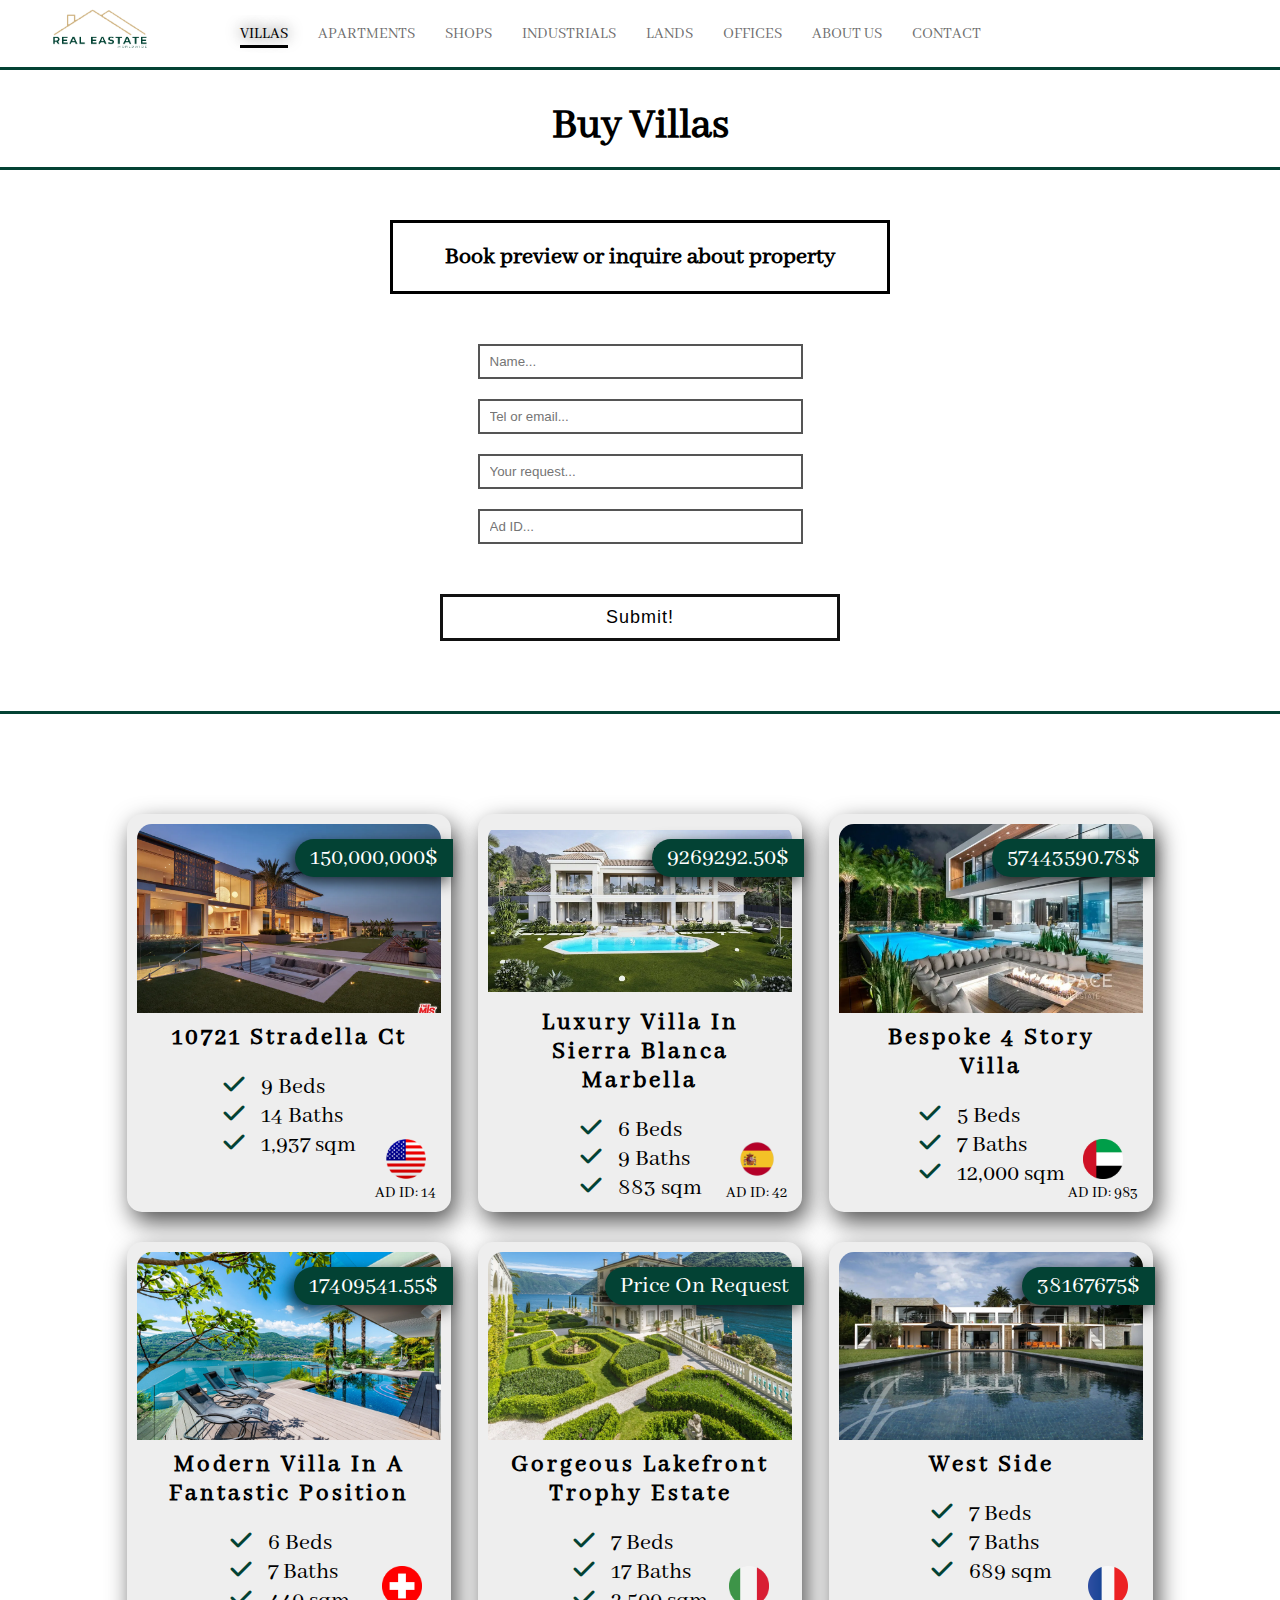
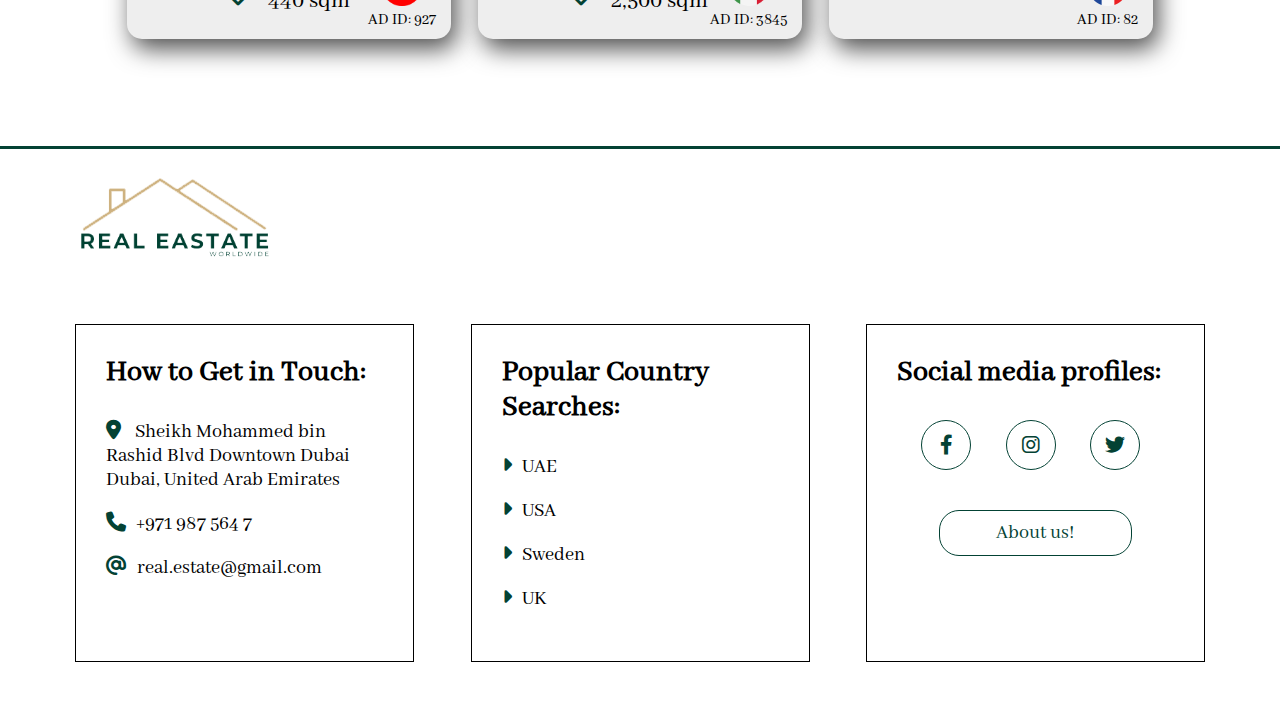
<file: pages/products/villas.html>
<!DOCTYPE html>
<html lang="en">
    <head>
        <meta charset="UTF-8" />
        <meta http-equiv="X-UA-Compatible" content="IE=edge" />
        <meta name="viewport" content="width=device-width, initial-scale=1.0" />
        <title>Villas</title>

        <link rel="stylesheet" href="../../css/all.min.css" />
        <link rel="stylesheet" href="../../css/style.css" />
        <link rel="stylesheet" href="../../css/media.css" />
    </head>
    <body>
        <!-- Start Header -->
        <header>
            <nav class="header" id="header">
                <div class="nav-container">
                    <a class="navbar-brand" href="../../index.html">
                        <img
                            src="../../assets/images/logo.png"
                            alt="REAL ESTATE"
                            width="100"
                        />
                    </a>
                    <button class="navbar-toggler" type="button">
                        <span class="fa fa-bars"></span>
                    </button>
                    <div
                        class="collapse navbar-collapse"
                        id="navbarNavDropdown"
                    >
                        <ul class="navbar-nav">
                            <li class="nav-item">
                                <a href="./villas.html" class="nav-link"
                                    >Villas</a
                                >
                            </li>
                            <li class="nav-item">
                                <a href="./apartments.html" class="nav-link"
                                    >Apartments</a
                                >
                            </li>
                            <li class="nav-item">
                                <a href="./shops.html" class="nav-link"
                                    >Shops</a
                                >
                            </li>
                            <li class="nav-item">
                                <a href="./industrials.html" class="nav-link"
                                    >Industrials</a
                                >
                            </li>
                            <li class="nav-item">
                                <a href="./lands.html" class="nav-link"
                                    >Lands</a
                                >
                            </li>
                            <li class="nav-item">
                                <a href="./offices.html" class="nav-link"
                                    >Offices</a
                                >
                            </li>
                            <li class="nav-item">
                                <a href="../about-u.html" class="nav-link"
                                    >About Us</a
                                >
                            </li>
                            <li class="nav-item">
                                <a href="../contact-us.html" class="nav-link"
                                    >Contact</a
                                >
                            </li>
                        </ul>
                    </div>
                </div>
            </nav>
        </header>
        <!-- End Header -->

        <!-- Start Content -->
        <div class="container" id="villas">
            <div class="main-title">
                <h1>Buy Villas</h1>
            </div>

            <!-- Start Submit From -->
            <div class="form-container">
                <form class="form">
                    <h2 class="form-title">
                        Book preview or inquire about property
                    </h2>
                    <div class="control-container">
                        <label for="name" class="control-label"></label>
                        <input
                            type="text"
                            id="name"
                            name="name"
                            class="control-input"
                            placeholder="Name..."
                        />
                    </div>
                    <div class="control-container">
                        <label for="tel-email" class="control-label"></label>
                        <input
                            type="text"
                            id="tel-email"
                            name="tel-email"
                            class="control-input"
                            placeholder="Tel or email..."
                        />
                    </div>
                    <div class="control-container">
                        <label for="request" class="control-label"></label>
                        <input
                            type="text"
                            id="request"
                            name="request"
                            class="control-input"
                            placeholder="Your request..."
                        />
                    </div>
                    <div class="control-container">
                        <label for="ad-id" class="control-label"></label>
                        <input
                            type="text"
                            id="ad-id"
                            name="ad-id"
                            class="control-input"
                            placeholder="Ad ID..."
                        />
                    </div>
                    <div class="control-container">
                        <button type="submit" class="submit-btn">
                            Submit!
                        </button>
                    </div>
                </form>
            </div>
            <!-- End Submit From -->

            <!-- Start Products -->
            <div class="products-container">
                <div class="product-item">
                    <div class="product-image">
                        <div class="image-overlay">
                            <i class="fa fa-image"></i>
                            <h4>Show 6 photos</h4>
                        </div>
                        <img
                            src="../../assets/images/products/villas/1/main.webp"
                            alt="Product 1"
                            data-images="5"
                        />
                    </div>
                    <h3 class="product-title">10721 Stradella Ct</h3>
                    <div class="product-price">150,000,000$</div>
                    <ul class="product-details">
                        <li class="detail-item">
                            <i class="fa fa-check"></i>9 Beds
                        </li>
                        <li class="detail-item">
                            <i class="fa fa-check"></i>14 Baths
                        </li>
                        <li class="detail-item">
                            <i class="fa fa-check"></i>1,937 sqm
                        </li>
                    </ul>
                    <div class="product-country">
                        <div class="country-flag">
                            <img
                                src="../../assets/images/products/flags/usa-flag.png"
                                alt="United States"
                            />
                        </div>
                        <div class="ad-id">AD ID: 14</div>
                    </div>
                </div>
                <div class="product-item">
                    <div class="product-image">
                        <div class="image-overlay">
                            <i class="fa fa-image"></i>
                            <h4>Show 8 photos</h4>
                        </div>
                        <img
                            src="../../assets/images/products/villas/2/main.webp"
                            alt="Product 2"
                            data-images="7"
                        />
                    </div>
                    <h3 class="product-title">
                        Luxury Villa In Sierra Blanca Marbella
                    </h3>
                    <div class="product-price">9269292.50$</div>
                    <ul class="product-details">
                        <li class="detail-item">
                            <i class="fa fa-check"></i>6 Beds
                        </li>
                        <li class="detail-item">
                            <i class="fa fa-check"></i>9 Baths
                        </li>
                        <li class="detail-item">
                            <i class="fa fa-check"></i>883 sqm
                        </li>
                    </ul>
                    <div class="product-country">
                        <div class="country-flag">
                            <img
                                src="../../assets/images/products/flags/spain-flag.png"
                                alt="Spain"
                            />
                        </div>
                        <div class="ad-id">AD ID: 42</div>
                    </div>
                </div>
                <div class="product-item">
                    <div class="product-image">
                        <div class="image-overlay">
                            <i class="fa fa-image"></i>
                            <h4>Show 5 photos</h4>
                        </div>
                        <img
                            src="../../assets/images/products/villas/3/main.webp"
                            alt="Product 3"
                            data-images="4"
                        />
                    </div>
                    <h3 class="product-title">Bespoke 4 Story Villa</h3>
                    <div class="product-price">57443590.78$</div>
                    <ul class="product-details">
                        <li class="detail-item">
                            <i class="fa fa-check"></i>5 Beds
                        </li>
                        <li class="detail-item">
                            <i class="fa fa-check"></i>7 Baths
                        </li>
                        <li class="detail-item">
                            <i class="fa fa-check"></i>12,000 sqm
                        </li>
                    </ul>
                    <div class="product-country">
                        <div class="country-flag">
                            <img
                                src="../../assets/images/products/flags/uae-flag.png"
                                alt="United Arab Emirates"
                            />
                        </div>
                        <div class="ad-id">AD ID: 983</div>
                    </div>
                </div>
                <div class="product-item">
                    <div class="product-image">
                        <div class="image-overlay">
                            <i class="fa fa-image"></i>
                            <h4>Show 4 photos</h4>
                        </div>
                        <img
                            src="../../assets/images/products/villas/4/main.webp"
                            alt="Product 4"
                            data-images="3"
                        />
                    </div>
                    <h3 class="product-title">
                        Modern Villa In A Fantastic Position
                    </h3>
                    <div class="product-price">17409541.55$</div>
                    <ul class="product-details">
                        <li class="detail-item">
                            <i class="fa fa-check"></i>6 Beds
                        </li>
                        <li class="detail-item">
                            <i class="fa fa-check"></i>7 Baths
                        </li>
                        <li class="detail-item">
                            <i class="fa fa-check"></i>440 sqm
                        </li>
                    </ul>
                    <div class="product-country">
                        <div class="country-flag">
                            <img
                                src="../../assets/images/products/flags/switzerland-flag.png"
                                alt="Switzerland"
                            />
                        </div>
                        <div class="ad-id">AD ID: 927</div>
                    </div>
                </div>
                <div class="product-item">
                    <div class="product-image">
                        <div class="image-overlay">
                            <i class="fa fa-image"></i>
                            <h4>Show 10 photos</h4>
                        </div>
                        <img
                            src="../../assets/images/products/villas/5/main.webp"
                            alt="Product 5"
                            data-images="9"
                        />
                    </div>
                    <h3 class="product-title">
                        Gorgeous Lakefront Trophy Estate
                    </h3>
                    <div class="product-price">Price On Request</div>
                    <ul class="product-details">
                        <li class="detail-item">
                            <i class="fa fa-check"></i>7 Beds
                        </li>
                        <li class="detail-item">
                            <i class="fa fa-check"></i>17 Baths
                        </li>
                        <li class="detail-item">
                            <i class="fa fa-check"></i>2,500 sqm
                        </li>
                    </ul>
                    <div class="product-country">
                        <div class="country-flag">
                            <img
                                src="../../assets/images/products/flags/italy-flag.png"
                                alt="Italy"
                            />
                        </div>
                        <div class="ad-id">AD ID: 3845</div>
                    </div>
                </div>
                <div class="product-item">
                    <div class="product-image">
                        <div class="image-overlay">
                            <i class="fa fa-image"></i>
                            <h4>Show 5 photos</h4>
                        </div>
                        <img
                            src="../../assets/images/products/villas/6/main.webp"
                            alt="Product 6"
                            data-images="4"
                        />
                    </div>
                    <h3 class="product-title">West Side</h3>
                    <div class="product-price">38167675$</div>
                    <ul class="product-details">
                        <li class="detail-item">
                            <i class="fa fa-check"></i>7 Beds
                        </li>
                        <li class="detail-item">
                            <i class="fa fa-check"></i>7 Baths
                        </li>
                        <li class="detail-item">
                            <i class="fa fa-check"></i>689 sqm
                        </li>
                    </ul>
                    <div class="product-country">
                        <div class="country-flag">
                            <img
                                src="../../assets/images/products/flags/france-flag.png"
                                alt="France"
                            />
                        </div>
                        <div class="ad-id">AD ID: 82</div>
                    </div>
                </div>
            </div>
            <!-- End Products -->

            <!-- Start Image Viewer -->
            <div class="image-viewer" id="imageViewer">
                <span class="close-viewer-btn" id="closeViewerBtn">
                    <i class="fa fa-close"></i>
                    <span class="close-text"><span>Close</span></span>
                </span>
                <div
                    class="slider-container"
                    style="height: 100%; overflow-x: hidden; text-align: center"
                >
                    <div class="csslider infinity" id="slider1">
                        <!-- Here will create inputs by javascript -->
                        <ul class="image-viewer-items">
                            <!-- Here will create images by javascript -->
                        </ul>
                        <div class="arrows image-viewer-arrows">
                            <!-- Here will create arrows for images by javascript -->
                        </div>
                    </div>
                </div>
            </div>
            <!-- End Image Viewer -->
        </div>
        <!-- End Content -->

        <!-- Start Footer -->
        <footer class="footer" id="footer">
            <div class="footer-links">
                <div class="footer-logo">
                    <img
                        src="../../assets/images/logo.png"
                        alt="REAL ESTATE"
                        width="200"
                    />
                </div>
            </div>
            <div class="footer-content">
                <div class="footer-item">
                    <h4>How to Get in Touch:</h4>
                    <ul>
                        <li>
                            <p>
                                <i class="fa fa-map-marker-alt"></i> Sheikh
                                Mohammed bin Rashid Blvd Downtown Dubai Dubai,
                                United Arab Emirates
                            </p>
                        </li>
                        <li>
                            <div class="phone">
                                <i class="fa fa-phone"></i>+971 987 564 7
                            </div>
                        </li>
                        <li>
                            <div class="email">
                                <i class="fa fa-at"></i>real.estate@gmail.com
                            </div>
                        </li>
                    </ul>
                </div>
                <div class="footer-item">
                    <h4>Popular Country Searches:</h4>
                    <ul>
                        <li><i class="fa fa-caret-right"></i>UAE</li>
                        <li><i class="fa fa-caret-right"></i>USA</li>
                        <li><i class="fa fa-caret-right"></i>Sweden</li>
                        <li><i class="fa fa-caret-right"></i>UK</li>
                    </ul>
                </div>
                <div class="footer-item">
                    <h4>Social media profiles:</h4>
                    <ul class="contact-links">
                        <li>
                            <a href="https://facebook.com"
                                ><i class="fab fa-facebook-f"></i
                            ></a>
                        </li>
                        <li>
                            <a href="https://instagram.com"
                                ><i class="fab fa-instagram"></i
                            ></a>
                        </li>
                        <li>
                            <a href="https://twitter.com"
                                ><i class="fab fa-twitter"></i
                            ></a>
                        </li>
                    </ul>
                    <a href="../about-u.html" class="about-us-btn">About us!</a>
                </div>
            </div>
        </footer>
        <!-- End Footer -->

        <script src="../../js/jquery.min.js"></script>
        <script src="../../js/main.js"></script>
    </body>
</html>
</file>
<file: css/style.css>
/* This is main css file... */

/* Start Fonts */
@font-face {
    font-family: "Glacial Indifference";
    src: url(../webfonts/fonts/glacial-indifference/GlacialIndifference-Regular.otf)
            format("opentype"),
        url(../webfonts/fonts/glacial-indifference/GlacialIndifference-Bold.otf)
            format("opentype"),
        url(../webfonts/fonts/glacial-indifference/GlacialIndifference-Italic.otf)
            format("opentype");
}
@font-face {
    font-family: "Abhaya Libre";
    src: url(../webfonts/fonts/Abhaya_Libre/AbhayaLibre-Regular.ttf);
}
/* End Fonts */

:root {
    --main-color: #034234;
    --main-color-rgb: 3, 66, 52;
    --light-color: #ffffff;
    --dark-color: #000000;
}

/*************** Start Global Section ***************/
* {
    padding: 0;
    margin: 0;
    box-sizing: border-box;
}

body,
html {
    min-height: 100vh;
    width: 100%;
    font-family: "Abhaya Libre", Arial, sans-serif;
}

body {
    overflow-x: hidden;
    position: relative;
    padding-bottom: 400px;
}

*::selection {
    background-color: rgba(var(--main-color-rgb), 0.7);
}

::-webkit-scrollbar {
    height: 10px;
}
::-webkit-scrollbar-thumb {
    background-color: var(--main-color);
    border-radius: 10px;
}
::-webkit-scrollbar-track {
    box-shadow: inset 0 0 5px grey;
    border-radius: 10px;
}

/************** End Global Section ***************/

/* *********************************************************************************************************************** */

/*************** Start Header Section ***************/
#header {
    min-height: 70px;
    width: 100%;
    background-color: #fff;
    border-bottom: 3px solid var(--main-color);
    display: flex;
    align-items: center;
    position: fixed;
    top: 0;
    left: 0;
    z-index: 999999999999;
}

#header .nav-container {
    display: flex;
    align-items: center;
    padding: 0 50px;
    width: 100%;
    position: relative;
}
#header .nav-container .navbar-brand {
    color: #000;
    text-decoration: none;
    font-weight: bold;
    text-transform: uppercase;
    font-size: 24px;
}

#header .nav-container .navbar-toggler {
    display: none;
    position: absolute;
    right: 50px;
    top: 10px;
    border: none;
    /* background-color: #ccc; */
    background-color: transparent;
    border: 1px solid #000;
    padding: 5px;
    width: 40px;
    height: 40px;
    font-size: 20px;
    cursor: pointer;
    border-radius: 10px;
    -webkit-border-radius: 10px;
    -moz-border-radius: 10px;
    -ms-border-radius: 10px;
    -o-border-radius: 10px;
}

#header .nav-container .navbar-toggler img {
    width: 100%;
}

#header .nav-container .navbar-collapse {
    margin-left: 75px;
    -webkit-transition: all 0.3s ease-in-out;
    -moz-transition: all 0.3s ease-in-out;
    -ms-transition: all 0.3s ease-in-out;
    -o-transition: all 0.3s ease-in-out;
    transition: all 0.3s ease-in-out;
}

#header .nav-container .navbar-collapse .navbar-nav {
    list-style: none;
    display: flex;
}

#header .nav-container .navbar-collapse .navbar-nav .nav-item .nav-link {
    color: #00000093;
    text-decoration: none;
    padding: 10px 15px;
    position: relative;
    display: block;
    overflow: hidden;
    text-transform: uppercase;
    -webkit-transition: all 0.3s ease-in-out;
    -moz-transition: all 0.3s ease-in-out;
    -ms-transition: all 0.3s ease-in-out;
    -o-transition: all 0.3s ease-in-out;
    transition: all 0.3s ease-in-out;
}

#header .nav-container .navbar-collapse .navbar-nav .nav-item .nav-link::after {
    content: "";
    display: block;
    position: absolute;
    width: calc(100% - 30px);
    height: 3px;
    bottom: -30px;
    left: 15px;
    background-color: #000;
    -webkit-transition: all 0.3s ease-in-out;
    -moz-transition: all 0.3s ease-in-out;
    -ms-transition: all 0.3s ease-in-out;
    -o-transition: all 0.3s ease-in-out;
    transition: all 0.3s ease-in-out;
}

#header .nav-container .navbar-collapse .navbar-nav .nav-item .nav-link.active,
#header .nav-container .navbar-collapse .navbar-nav .nav-item .nav-link:hover {
    color: #000;
    text-shadow: 0 0 15px #000;
}

#header
    .nav-container
    .navbar-collapse
    .navbar-nav
    .nav-item
    .nav-link.active::after {
    bottom: 5px;
}

/*************** End Header Section ***************/

/* *********************************************************************************************************************** */

/*************** Start Home Section ***************/
.container {
    margin-bottom: 100px;
}
.container .main-title {
    margin-top: 70px;
}

.container .main-title .before-main-title {
    height: 100px;
    width: 100px;
    background-color: var(--main-color);
    display: flex;
    justify-content: center;
    align-items: center;
    text-align: center;
    position: absolute;
    top: 0;
    left: 0;
    font-size: 24px;
    border-top-right-radius: 15px;
    border-bottom-right-radius: 15px;
    color: #fff;
}
.container .main-title .before-main-title::after {
    content: "";
    border: none;
    border-top: 70px solid var(--main-color);
    border-right: 70px solid var(--main-color);
    border-top-right-radius: 15px;
    position: absolute;
    left: 56px;
    z-index: -1;
    -webkit-transform: rotate(45deg);
    -moz-transform: rotate(45deg);
    -ms-transform: rotate(45deg);
    -o-transform: rotate(45deg);
    transform: rotate(45deg);
}
.container .main-title h1 {
    padding: 30px 0;
    text-align: center;
    font-size: 44px;
    position: relative;
    height: 100px;
    border-bottom: 3px solid #034234;
}

/* Slider */
.slider-container {
    margin-bottom: 50px;
}
.slider-container .csslider {
    -moz-perspective: 1300px;
    -ms-perspective: 1300px;
    -webkit-perspective: 1300px;
    perspective: 1300px;
    display: inline-block;
    text-align: left;
    position: relative;
    margin-bottom: 22px;
    width: 100vw;
    min-height: 100vh;
}
.slider-container .csslider > input {
    display: none;
}

.slider-container
    .csslider
    > input:nth-of-type(10):checked
    ~ ul
    li:first-of-type {
    margin-left: -900%;
}
.slider-container
    .csslider
    > input:nth-of-type(9):checked
    ~ ul
    li:first-of-type {
    margin-left: -800%;
}
.slider-container
    .csslider
    > input:nth-of-type(8):checked
    ~ ul
    li:first-of-type {
    margin-left: -700%;
}
.slider-container
    .csslider
    > input:nth-of-type(7):checked
    ~ ul
    li:first-of-type {
    margin-left: -600%;
}
.slider-container
    .csslider
    > input:nth-of-type(6):checked
    ~ ul
    li:first-of-type {
    margin-left: -500%;
}
.slider-container
    .csslider
    > input:nth-of-type(5):checked
    ~ ul
    li:first-of-type {
    margin-left: -400%;
}
.slider-container
    .csslider
    > input:nth-of-type(4):checked
    ~ ul
    li:first-of-type {
    margin-left: -300%;
}
.slider-container
    .csslider
    > input:nth-of-type(3):checked
    ~ ul
    li:first-of-type {
    margin-left: -200%;
}
.slider-container
    .csslider
    > input:nth-of-type(2):checked
    ~ ul
    li:first-of-type {
    margin-left: -100%;
}
.slider-container
    .csslider
    > input:nth-of-type(1):checked
    ~ ul
    li:first-of-type {
    margin-left: 0%;
}
.slider-container .csslider > ul {
    position: relative;
    width: 100%;
    height: 100vh;
    z-index: 1;
    font-size: 0;
    line-height: 0;
    margin: 0 auto;
    padding: 0;
    overflow: hidden;
    white-space: nowrap;
    -moz-box-sizing: border-box;
    -webkit-box-sizing: border-box;
    box-sizing: border-box;
}
.slider-container .csslider > ul > li {
    position: relative;
    display: inline-block;
    width: 100%;
    height: 100%;
    overflow: hidden;
    font-size: 15px;
    font-size: initial;
    line-height: normal;
    -moz-transition: all 0.5s cubic-bezier(0.4, 1.3, 0.65, 1);
    -o-transition: all 0.5s ease-out;
    -webkit-transition: all 0.5s cubic-bezier(0.4, 1.3, 0.65, 1);
    transition: all 0.5s cubic-bezier(0.4, 1.3, 0.65, 1);
    vertical-align: top;
    -moz-box-sizing: border-box;
    -webkit-box-sizing: border-box;
    box-sizing: border-box;
    white-space: normal;
}
.slider-container .csslider > .navigation {
    position: absolute;
    bottom: 50px;
    left: 50%;
    z-index: 10;
    margin-bottom: -10px;
    font-size: 0;
    line-height: 0;
    text-align: center;
    -webkit-touch-callout: none;
    -webkit-user-select: none;
    -khtml-user-select: none;
    -moz-user-select: none;
    -ms-user-select: none;
    user-select: none;
}
.slider-container .csslider > .navigation > div {
    margin-left: -100%;
}
.slider-container .csslider > .navigation label {
    position: relative;
    display: inline-block;
    cursor: pointer;
    margin: 0 5px;
    background: #fffdfd83;
    width: 40px;
    height: 4px;
    -webkit-border-radius: 25px;
    -moz-border-radius: 25px;
    -ms-border-radius: 25px;
    -o-border-radius: 25px;
    border-radius: 25px;
}
.slider-container .csslider > .navigation label:hover:after {
    opacity: 1;
}
.slider-container .csslider > .navigation label:after {
    content: "";
    position: absolute;
    left: 0;
    top: -1px;
    background: var(--main-color);
    width: 40px;
    height: 6px;
    opacity: 0;
    -webkit-border-radius: 25px;
    -moz-border-radius: 25px;
    -ms-border-radius: 25px;
    -o-border-radius: 25px;
    border-radius: 25px;
}
.slider-container .csslider > .arrows {
    -webkit-touch-callout: none;
    -webkit-user-select: none;
    -khtml-user-select: none;
    -moz-user-select: none;
    -ms-user-select: none;
    user-select: none;
}
.slider-container .csslider.inside .navigation {
    bottom: 10px;
    margin-bottom: 10px;
}
.slider-container
    .csslider
    > input:nth-of-type(1):checked
    ~ .navigation
    label:nth-of-type(1):after,
.slider-container
    .csslider
    > input:nth-of-type(2):checked
    ~ .navigation
    label:nth-of-type(2):after,
.slider-container
    .csslider
    > input:nth-of-type(3):checked
    ~ .navigation
    label:nth-of-type(3):after,
.slider-container
    .csslider
    > input:nth-of-type(4):checked
    ~ .navigation
    label:nth-of-type(4):after,
.slider-container
    .csslider
    > input:nth-of-type(5):checked
    ~ .navigation
    label:nth-of-type(5):after,
.slider-container
    .csslider
    > input:nth-of-type(6):checked
    ~ .navigation
    label:nth-of-type(6):after,
.slider-container
    .csslider
    > input:nth-of-type(7):checked
    ~ .navigation
    label:nth-of-type(7):after,
.slider-container
    .csslider
    > input:nth-of-type(8):checked
    ~ .navigation
    label:nth-of-type(8):after,
.slider-container
    .csslider
    > input:nth-of-type(9):checked
    ~ .navigation
    label:nth-of-type(9):after,
.slider-container
    .csslider
    > input:nth-of-type(10):checked
    ~ .navigation
    label:nth-of-type(10):after {
    opacity: 1;
}
.slider-container .csslider > .arrows {
    position: absolute;
    left: 10%;
    top: 50%;
    width: 75%;
    height: 26px;
    padding: 0 31px;
    z-index: 999;
    -moz-box-sizing: content-box;
    -webkit-box-sizing: content-box;
    box-sizing: content-box;
}
.slider-container .csslider > .arrows label {
    display: none;
    position: absolute;
    top: -50%;
    padding: 13px;
    box-shadow: inset 5px -5px 0 1px #ffffff;
    cursor: pointer;
    -webkit-transition: box-shadow 0.15s, margin 0.15s;
    -moz-transition: box-shadow 0.15s, margin 0.15s;
    -ms-transition: box-shadow 0.15s, margin 0.15s;
    -o-transition: box-shadow 0.15s, margin 0.15s;
    transition: box-shadow 0.15s, margin 0.15s;
}
.slider-container .csslider > .arrows label:hover {
    box-shadow: inset 3px -3px 0 2px var(--main-color);
    margin: 0 0px;
}
.slider-container .csslider > .arrows label:before {
    content: "";
    position: absolute;
    top: -100%;
    left: -100%;
    height: 300%;
    width: 300%;
}
.slider-container
    .csslider.infinity
    > input:first-of-type:checked
    ~ .arrows
    label.goto-last,
.slider-container
    .csslider
    > input:nth-of-type(1):checked
    ~ .arrows
    > label:nth-of-type(0),
.slider-container
    .csslider
    > input:nth-of-type(2):checked
    ~ .arrows
    > label:nth-of-type(1),
.slider-container
    .csslider
    > input:nth-of-type(3):checked
    ~ .arrows
    > label:nth-of-type(2),
.slider-container
    .csslider
    > input:nth-of-type(4):checked
    ~ .arrows
    > label:nth-of-type(3),
.slider-container
    .csslider
    > input:nth-of-type(5):checked
    ~ .arrows
    > label:nth-of-type(4),
.slider-container
    .csslider
    > input:nth-of-type(6):checked
    ~ .arrows
    > label:nth-of-type(5),
.slider-container
    .csslider
    > input:nth-of-type(7):checked
    ~ .arrows
    > label:nth-of-type(6),
.slider-container
    .csslider
    > input:nth-of-type(8):checked
    ~ .arrows
    > label:nth-of-type(7),
.slider-container
    .csslider
    > input:nth-of-type(9):checked
    ~ .arrows
    > label:nth-of-type(8),
.slider-container
    .csslider
    > input:nth-of-type(10):checked
    ~ .arrows
    > label:nth-of-type(9) {
    display: block;
    left: 0;
    right: auto;
    -moz-transform: rotate(45deg);
    -ms-transform: rotate(45deg);
    -o-transform: rotate(45deg);
    -webkit-transform: rotate(45deg);
    transform: rotate(45deg);
}
.slider-container
    .csslider.infinity
    > input:last-of-type:checked
    ~ .arrows
    label.goto-first,
.slider-container
    .csslider
    > input:nth-of-type(1):checked
    ~ .arrows
    > label:nth-of-type(2),
.slider-container
    .csslider
    > input:nth-of-type(2):checked
    ~ .arrows
    > label:nth-of-type(3),
.slider-container
    .csslider
    > input:nth-of-type(3):checked
    ~ .arrows
    > label:nth-of-type(4),
.slider-container
    .csslider
    > input:nth-of-type(4):checked
    ~ .arrows
    > label:nth-of-type(5),
.slider-container
    .csslider
    > input:nth-of-type(5):checked
    ~ .arrows
    > label:nth-of-type(6),
.slider-container
    .csslider
    > input:nth-of-type(6):checked
    ~ .arrows
    > label:nth-of-type(7),
.slider-container
    .csslider
    > input:nth-of-type(7):checked
    ~ .arrows
    > label:nth-of-type(8),
.slider-container
    .csslider
    > input:nth-of-type(8):checked
    ~ .arrows
    > label:nth-of-type(9),
.slider-container
    .csslider
    > input:nth-of-type(9):checked
    ~ .arrows
    > label:nth-of-type(10),
.slider-container
    .csslider
    > input:nth-of-type(10):checked
    ~ .arrows
    > label:nth-of-type(11) {
    display: block;
    right: 0;
    left: auto;
    -moz-transform: rotate(225deg);
    -ms-transform: rotate(225deg);
    -o-transform: rotate(225deg);
    -webkit-transform: rotate(225deg);
    transform: rotate(225deg);
}
/*#region MODULES */
/*#endregion */
/*___________________________________ LAYOUT ___________________________________ */
.slider-container ul {
    padding-left: 40px;
}

.slider-container #slider1 {
    font-family: "Lato";
}
.slider-container #slider1 > input:nth-of-type(3):checked ~ ul #bg {
    width: 80%;
    padding: 22px;
    -moz-transition: 0.5s 0.5s;
    -o-transition: 0.5s 0.5s;
    -webkit-transition: 0.5s 0.5s;
    transition: 0.5s 0.5s;
}
.slider-container #slider1 > input:nth-of-type(3):checked ~ ul #bg div {
    -moz-transform: translate(0);
    -ms-transform: translate(0);
    -o-transform: translate(0);
    -webkit-transform: translate(0);
    transform: translate(0);
    -moz-transition: 0.5s 0.9s;
    -o-transition: 0.5s 0.9s;
    -webkit-transition: 0.5s 0.9s;
    transition: 0.5s 0.9s;
}
/*#videos */
/*___________________________________ LAYOUT ___________________________________ */
.slider-container video {
    height: 100vh !important;
    object-fit: fill;
    width: 100%;
    background: transparent url("") no-repeat 0 0;
    -webkit-background-size: cover;
    -moz-background-size: cover;
    -o-background-size: cover;
    background-size: cover;
}
.slider-container p {
    margin: 0;
}
/* End Slider */

/* *** */

/* Start Why Us */
.container .why-us-container {
    position: relative;
    padding: 150px 100px 50px;
}
.container .why-us-container .top-right-image img {
    position: absolute;
    right: 30px;
    top: 0;
    width: 100px;
    height: 100px;
}
.container .why-us-container .why-us-part {
    display: flex;
    margin-bottom: 30px;
}
.container .why-us-container .why-us-part .why-us-content {
    width: 50%;
}
.container .why-us-container .why-us-part .why-us-content .why-us-title {
    font-size: 44px;
    margin-bottom: 20px;
}
.container .why-us-container .why-us-part .why-us-content .why-us-paragraph {
    font-size: 24px;
}
.container .why-us-container .why-us-part .why-us-image {
    width: 50%;
    display: flex;
    justify-content: center;
}
.container .why-us-container .why-us-part .why-us-image img {
    width: 75%;
    height: fit-content;
    border-radius: 15px;
    -webkit-border-radius: 15px;
    -moz-border-radius: 15px;
    -ms-border-radius: 15px;
    -o-border-radius: 15px;
}
.container .why-us-container .why-us-statistics {
    margin-top: 50px;
    display: flex;
    justify-content: center;
}
.container .why-us-container .why-us-statistics .statistics-item {
    width: 33.333333%;
    padding: 15px;
}
.container .why-us-container .why-us-statistics .statistics-item .count {
    font-family: "Glacial Indifference";
    text-align: center;
    font-size: 50px;
    margin-bottom: 20px;
    letter-spacing: 10px;
}
.container .why-us-container .why-us-statistics .statistics-item .title {
    text-align: center;
    text-transform: uppercase;
    font-size: 30px;
}
/* End Why Us */

/* *** */

/* Start GetInTouch */
.container .getintouch-container {
    position: relative;
    padding: 150px 100px 50px;
}
.container .getintouch-container .top-right-image img {
    position: absolute;
    right: 30px;
    top: 0;
    width: 100px;
    height: 100px;
}
.container .getintouch-container .getintouch-part {
    display: flex;
    flex-direction: row-reverse;
    margin-bottom: 30px;
}
.container .getintouch-container .getintouch-part .getintouch-content {
    width: 50%;
    display: flex;
    justify-content: center;
    flex-direction: column;
}
.container
    .getintouch-container
    .getintouch-part
    .getintouch-content
    .getintouch-title {
    font-size: 44px;
    margin-bottom: 50px;
}
.container
    .getintouch-container
    .getintouch-part
    .getintouch-content
    .getintouch-paragraph {
    font-size: 18px;
    font-family: "Glacial Indifference";
    font-weight: 300;
    text-transform: uppercase;
    max-width: 70%;
}
.container .getintouch-container .getintouch-part .getintouch-image {
    width: 50%;
    display: flex;
    justify-content: center;
}
.container .getintouch-container .getintouch-part .getintouch-image img {
    width: 75%;
    height: fit-content;
    border-radius: 15px;
    -webkit-border-radius: 15px;
    -moz-border-radius: 15px;
    -ms-border-radius: 15px;
    -o-border-radius: 15px;
}
.container .getintouch-container .getintouch-button {
    margin-top: 50px;
    display: flex;
    justify-content: center;
    align-items: center;
}
.container .getintouch-container .getintouch-button .contact-us-btn {
    width: 30%;
    min-width: fit-content;
    padding: 15px;
    background-color: transparent;
    border: 1px solid #000000;
    text-align: center;
    text-decoration: none;
    color: #6b4700;
    font-size: 24px;
    -webkit-border-radius: 20px;
    -moz-border-radius: 20px;
    -ms-border-radius: 20px;
    -o-border-radius: 20px;
    border-radius: 20px;
    cursor: pointer;
    -webkit-transition: all 0.3s ease-in-out;
    -moz-transition: all 0.3s ease-in-out;
    -ms-transition: all 0.3s ease-in-out;
    -o-transition: all 0.3s ease-in-out;
    transition: all 0.3s ease-in-out;
}
.container .getintouch-container .getintouch-button .contact-us-btn:hover {
    padding: 15px;
    background-color: #00000039;
    border: 1px solid #000000;
    color: #6b4700;
    border-radius: 0;
    -webkit-border-radius: 0;
    -moz-border-radius: 0;
    -ms-border-radius: 0;
    -o-border-radius: 0;
}
/* End GetInTouch */

/*************** End Home Section ***************/

/* *********************************************************************************************************************** */

/*************** Start Contact Us Section ***************/
.container .background-image {
    width: 100%;
    height: 400px;
    position: relative;
    margin-bottom: 50px;
}
.container .background-image .image-container {
    width: 100%;
    height: 100%;
}
.container .background-image .image-container#contactSectionImage {
    background: url(../assets/images/getInTouchImage.jpg) no-repeat center
        center;
    background-size: cover;
    background-attachment: fixed;
}
.container .background-image .overlay {
    width: 100%;
    height: 100%;
    background-color: #00000049;
    position: absolute;
    top: 0;
    left: 0;
}

.container .contact-info-container {
    display: flex;
    position: relative;
    padding: 30px 100px 50px;
}
.container .contact-info-container .contact-info {
    display: flex;
    flex-direction: column;
    justify-content: center;
    width: 50%;
}

.container .contact-info-container .contact-info .contact-info-title {
    font-size: 50px;
    margin-bottom: 30px;
}

.container .contact-info-container .contact-info ul li {
    list-style: none;
    display: flex;
    align-items: center;
    margin-bottom: 30px;
    font-size: 30px;
    font-family: "Glacial Indifference";
}
.container .contact-info-container .contact-info ul li i {
    font-size: 50px;
    margin-right: 30px;
}

.container .contact-info-container .location-container {
    display: flex;
    justify-content: center;
    width: 50%;
}
.container .contact-info-container .location {
    background-color: #8f8f8f5e;
    width: fit-content;
    -webkit-border-radius: 10px;
    -moz-border-radius: 10px;
    -ms-border-radius: 10px;
    -o-border-radius: 10px;
    border-radius: 10px;
    overflow: hidden;
}

/*************** End Contact Us Section ***************/

/* *********************************************************************************************************************** */

/*************** Start About U Section ***************/

.container .background-image .image-container#aboutSectionImage {
    background: url(../assets/images/about-u.jpg) no-repeat bottom center;
    background-size: cover;
    background-attachment: fixed;
    background-position: 0px -200px;
}
.container .about-container {
    display: flex;
    position: relative;
    padding: 0px 100px 50px;
    flex-direction: column;
    align-items: center;
}
.container .about-container .about-content {
    font-size: 28px;
    text-align: center;
    width: 75%;
    margin-bottom: 30px;
}
.container .about-container .about-btn {
    border: 1px solid #000;
    background-color: transparent;
    color: #000;
    text-align: center;
    text-decoration: none;
    width: 30%;
    padding: 15px;
    font-size: 24px;
    cursor: pointer;
    -webkit-border-radius: 15px;
    -moz-border-radius: 15px;
    -ms-border-radius: 15px;
    -o-border-radius: 15px;
    border-radius: 15px;
    -webkit-transition: all 0.3s ease-in-out;
    -moz-transition: all 0.3s ease-in-out;
    -ms-transition: all 0.3s ease-in-out;
    -o-transition: all 0.3s ease-in-out;
    transition: all 0.3s ease-in-out;
}
.container .about-container .about-btn:hover {
    background-color: #00000051;
    letter-spacing: 5px;
    -webkit-border-radius: 0;
    -moz-border-radius: 0;
    -ms-border-radius: 0;
    -o-border-radius: 0;
    border-radius: 0;
}

/*************** End About U Section ***************/

/* *********************************************************************************************************************** */

/*************** Start Products Section ***************/
.container .form-container {
    display: flex;
    justify-content: center;
    align-items: center;
    padding-top: 50px;
    padding-bottom: 50px;
    border-bottom: 3px solid var(--main-color);
}
.container .form-container .form {
    width: 500px;
}
.container .form-container .form-title {
    padding: 20px;
    border: 3px solid #000;
    margin-bottom: 50px;
    text-align: center;
}
.container .form-container .control-container {
    margin-bottom: 20px;
    text-align: center;
}
.container .form-container .control-container .control-input {
    border: 2px solid #555;
    padding: 5px 10px;
    width: 65%;
    height: 35px;
    outline: none;
    -webkit-transition: all 0.3s ease-in-out;
    -moz-transition: all 0.3s ease-in-out;
    -ms-transition: all 0.3s ease-in-out;
    -o-transition: all 0.3s ease-in-out;
    transition: all 0.3s ease-in-out;
}
.container .form-container .control-container .control-input:focus {
    -webkit-border-radius: 15px;
    -moz-border-radius: 15px;
    -ms-border-radius: 15px;
    -o-border-radius: 15px;
    border-radius: 15px;
}
.container .form-container .control-container .submit-btn {
    border: 3px solid #111;
    background-color: transparent;
    width: 80%;
    padding: 10px;
    margin-top: 30px;
    font-size: 18px;
    letter-spacing: 1px;
    cursor: pointer;
    -webkit-transition: all 0.3s ease-in-out;
    -moz-transition: all 0.3s ease-in-out;
    -ms-transition: all 0.3s ease-in-out;
    -o-transition: all 0.3s ease-in-out;
    transition: all 0.3s ease-in-out;
}
.container .form-container .control-container .submit-btn:hover {
    background-color: #000;
    color: #fff;
    -webkit-transform: translateY(-5px);
    -moz-transform: translateY(-5px);
    -ms-transform: translateY(-5px);
    -o-transform: translateY(-5px);
    transform: translateY(-5px);
    box-shadow: 0 7px 15px #000000b2;
}

.container .products-container {
    position: relative;
    padding: 100px 100px 50px;
    display: flex;
    justify-content: space-evenly;
    flex-wrap: wrap;
}
.container .products-container .product-item {
    position: relative;
    width: 30%;
    padding: 10px;
    border: 0 solid transparent;
    display: flex;
    flex-direction: column;
    align-items: center;
    background-color: #eee;
    box-shadow: 5px 10px 25px #505050;
    -webkit-border-radius: 15px;
    -moz-border-radius: 15px;
    -ms-border-radius: 15px;
    -o-border-radius: 15px;
    border-radius: 15px;
    margin-bottom: 30px;
    -webkit-transition: all 0.3s ease-in-out;
    -moz-transition: all 0.3s ease-in-out;
    -ms-transition: all 0.3s ease-in-out;
    -o-transition: all 0.3s ease-in-out;
    transition: all 0.3s ease-in-out;
}
.container .products-container .product-item:hover {
    background-color: transparent;
    border: 1px solid #000;
    box-shadow: none;
}
.container .products-container .product-item .product-image {
    width: 100%;
    height: 50%;
    overflow: hidden;
    border-top-right-radius: 15px;
    border-top-left-radius: 15px;
    object-fit: fill;
    display: flex;
    justify-content: center;
    align-items: center;
    position: relative;
    cursor: pointer;
}
.container .products-container .product-item .product-image .image-overlay {
    position: absolute;
    width: 100%;
    height: 100%;
    background-color: #00000093;
    font-family: "Glacial Indifference";
    display: flex;
    flex-direction: column;
    justify-content: center;
    align-items: center;
    color: #fff;
    font-size: 40px;
    opacity: 0;
    z-index: 998;
    -webkit-transition: all 0.3s ease-in-out;
    -moz-transition: all 0.3s ease-in-out;
    -ms-transition: all 0.3s ease-in-out;
    -o-transition: all 0.3s ease-in-out;
    transition: all 0.3s ease-in-out;
}
.container
    .products-container
    .product-item
    .product-image:hover
    .image-overlay {
    opacity: 1;
}
.container .products-container .product-item .product-image img {
    width: 100%;
    height: auto;
    -webkit-transition: all 0.7s ease-in-out;
    -moz-transition: all 0.7s ease-in-out;
    -ms-transition: all 0.7s ease-in-out;
    -o-transition: all 0.7s ease-in-out;
    transition: all 0.7s ease-in-out;
}
.container .products-container .product-item .product-image:hover img {
    -webkit-transform: scale(1.3);
    -moz-transform: scale(1.3);
    -ms-transform: scale(1.3);
    -o-transform: scale(1.3);
    transform: scale(1.3);
}

.container .products-container .product-item .product-title {
    font-size: 25px;
    font-weight: bold;
    margin-top: 10px;
    margin-bottom: 20px;
    letter-spacing: 3px;
    text-align: center;
    padding: 0 20px;
}

.container .products-container .product-item .product-price {
    position: absolute;
    top: 25px;
    right: -2px;
    background-color: var(--main-color);
    color: #fff;
    border-top-left-radius: 25px;
    border-bottom-left-radius: 25px;
    padding: 5px 15px;
    font-size: 24px;
    box-shadow: -5px 5px 15px #000000ba;
    z-index: 999;
}

.container .products-container .product-item .product-details .detail-item {
    list-style: none;
    font-size: 24px;
}
.container .products-container .product-item .product-details .detail-item i {
    font-size: 24px;
    margin-right: 15px;
    color: var(--main-color);
}

.container .products-container .product-item .product-country {
    position: absolute;
    bottom: 10px;
    right: 15px;
    display: flex;
    flex-direction: column;
    align-items: center;
}

.container .products-container .product-item .product-country .country-flag {
    width: 40px;
}

.container
    .products-container
    .product-item
    .product-country
    .country-flag
    img {
    width: 100%;
}

/* Start Image Viewer */
.container #imageViewer {
    display: none;
    justify-content: center;
    align-items: center;
    position: fixed;
    padding-top: 50px;
    top: 0;
    left: 0;
    width: 100%;
    height: 100%;
    background-color: #00000079;
    text-align: center;
    z-index: 999;
}
.container #imageViewer .close-viewer-container {
    position: relative;
}
.container #imageViewer .close-viewer-btn {
    position: absolute;
    top: 100px;
    left: 50px;
    font-size: 40px;
    cursor: pointer;
    z-index: 9999;
    color: #fff;
}
.container #imageViewer .close-viewer-btn i {
    margin-right: 10px;
    -webkit-transition: all 0.3s ease-in-out;
    -moz-transition: all 0.3s ease-in-out;
    -ms-transition: all 0.3s ease-in-out;
    -o-transition: all 0.3s ease-in-out;
    transition: all 0.3s ease-in-out;
}
.container #imageViewer .close-viewer-btn .close-text {
    font-weight: bold;
    position: absolute;
    overflow: hidden;
}
.container #imageViewer .close-viewer-btn .close-text span {
    position: relative;
    left: -130px;
    top: 0;
    -webkit-transition: all 0.3s ease-in-out;
    -moz-transition: all 0.3s ease-in-out;
    -ms-transition: all 0.3s ease-in-out;
    -o-transition: all 0.3s ease-in-out;
    transition: all 0.3s ease-in-out;
}
.container #imageViewer .close-viewer-btn:hover .close-text span {
    left: 0;
}
.container #imageViewer .close-viewer-btn:hover i {
    -webkit-transform: rotate(180deg);
    -moz-transform: rotate(180deg);
    -ms-transform: rotate(180deg);
    -o-transform: rotate(180deg);
    transform: rotate(180deg);
}
#imageViewer .slider-container .csslider {
    min-height: 100%;
    display: flex;
    justify-content: center;
    align-items: center;
    margin-bottom: 0;
    padding-top: 40px;
}
#imageViewer .slider-container .csslider > ul {
    height: 100%;
    padding-top: 100px;
    padding-bottom: 100px;
}
#imageViewer .slider-container p {
    display: flex;
    justify-content: center;
    align-items: center;
}
#imageViewer .slider-container p img {
    max-height: 90vh;
}
.container #imageViewer .slide-btn {
    font-size: 40px;
    position: relative;
    width: 60px;
    height: 60px;
    display: flex;
    justify-content: center;
    align-items: center;
    cursor: pointer;
    -webkit-border-radius: 50%;
    -moz-border-radius: 50%;
    -ms-border-radius: 50%;
    -o-border-radius: 50%;
    border-radius: 50%;
    -webkit-transition: all 0.1s ease-in-out;
    -moz-transition: all 0.1s ease-in-out;
    -ms-transition: all 0.1s ease-in-out;
    -o-transition: all 0.1s ease-in-out;
    transition: all 0.1s ease-in-out;
}
.container #imageViewer .slide-btn:hover {
    background-color: #00000089;
    color: #fff;
}
.container #imageViewer .slide-btn.slide_left {
    left: 100px;
}
.container #imageViewer .slide-btn.slide_right {
    right: 100px;
}
/* End Image Viewer */
/*************** End Products Section ***************/

/* *********************************************************************************************************************** */

/*************** Start Footer Section ***************/
#footer {
    min-height: 100px;
    border-top: 3px solid var(--main-color);
    padding: 20px 75px;
    padding-bottom: 50px;
    position: absolute;
    bottom: 0;
    left: 0;
    width: 100%;
}
#footer .footer-links {
    display: flex;
    align-items: center;
}
#footer .footer-links .footer-logo {
    margin-right: 30px;
    margin-bottom: 50px;
}
#footer .footer-links ul {
    display: flex;
}

#footer .footer-content {
    display: flex;
    justify-content: space-between;
}
#footer .footer-content .footer-item {
    border: 1px solid #000;
    padding: 30px;
    width: 30%;
}
#footer .footer-content .footer-item h4 {
    font-size: 30px;
    margin-bottom: 30px;
}
#footer .footer-content .footer-item ul.contact-links {
    display: flex;
    justify-content: space-evenly;
}
#footer .footer-content .footer-item ul li {
    list-style: none;
    margin-bottom: 20px;
    font-size: 20px;
}
#footer .footer-content .footer-item ul li a {
    text-decoration: none;
}
#footer .footer-content .footer-item ul li i {
    font-size: 20px;
    margin-right: 10px;
    color: var(--main-color);
}

#footer .footer-content .footer-item ul li i.fab {
    border: 1px solid var(--main-color);
    width: 50px;
    height: 50px;
    display: flex;
    justify-content: center;
    align-items: center;
    cursor: pointer;
    -webkit-border-radius: 50%;
    -moz-border-radius: 50%;
    -ms-border-radius: 50%;
    -o-border-radius: 50%;
    border-radius: 50%;
    -webkit-transition: all 0.3s ease-in-out;
    -moz-transition: all 0.3s ease-in-out;
    -ms-transition: all 0.3s ease-in-out;
    -o-transition: all 0.3s ease-in-out;
    transition: all 0.3s ease-in-out;
}
#footer .footer-content .footer-item ul li i.fab:hover {
    background-color: var(--main-color);
    color: #fff;
    border: none;
}
#footer .footer-content .footer-item .about-us-btn {
    display: block;
    width: 70%;
    padding: 10px;
    text-align: center;
    border: 1px solid var(--main-color);
    background-color: transparent;
    font-size: 20px;
    margin: 20px auto;
    cursor: pointer;
    color: var(--main-color);
    text-decoration: none;
    -webkit-border-radius: 20px;
    -moz-border-radius: 20px;
    -ms-border-radius: 20px;
    -o-border-radius: 20px;
    border-radius: 20px;
    -webkit-transition: all 0.3s ease-in-out;
    -moz-transition: all 0.3s ease-in-out;
    -ms-transition: all 0.3s ease-in-out;
    -o-transition: all 0.3s ease-in-out;
    transition: all 0.3s ease-in-out;
}
#footer .footer-content .footer-item .about-us-btn:hover {
    background-color: var(--main-color);
    color: #fff;
    border: none;
    -webkit-border-radius: 0;
    -moz-border-radius: 0;
    -ms-border-radius: 0;
    -o-border-radius: 0;
    border-radius: 0;
}
/*************** End Footer Section ***************/

/* *********************************************************************************************************************** */
</file>
<file: css/media.css>
/* This file for responsive design... */

/* *********************************************************************************************************************** */

/*************** Start Header Section ***************/

/* Small & Medium screens only [Mobile] */
@media (max-width: 991px) {
    #header {
        min-height: 70px;
    }

    #header .nav-container {
        display: block;
    }

    #header .nav-container .navbar-toggler {
        display: block;
    }

    #header .nav-container .navbar-collapse {
        margin-left: 25px;
    }
    #header .nav-container .navbar-collapse.collapse {
        display: none;
    }
    #header .nav-container .navbar-collapse.show {
        display: block;
        margin-top: 30px;
    }

    #header .nav-container .navbar-collapse .navbar-nav {
        display: block;
    }
}
/**************** End Header Section ****************/

/* *********************************************************************************************************************** */

/*************** Start Home Section ***************/

/* Small screens only [Mobile] */
@media (max-width: 575px) {
    .container#homePage .main-title h1 {
        font-size: 14px;
        text-align: right;
        padding: 15px 0;
        padding-right: 20px;
        height: 50px;
    }

    .container .main-title .before-main-title {
        height: 50px;
        width: 50px;
        font-size: 12px;
        border-top-right-radius: 10px;
        border-bottom-right-radius: 10px;
    }
    .container .main-title .before-main-title::after {
        border-top: 30px solid var(--main-color);
        border-right: 30px solid var(--main-color);
        border-top-right-radius: 10px;
        left: 33px;
    }
    .container .why-us-container,
    .container .getintouch-container {
        padding-right: 30px;
        padding-left: 30px;
    }
    .container .why-us-container .top-right-image img {
        right: 10px;
    }
    .container .why-us-container .why-us-part .why-us-content .why-us-title {
        font-size: 25px;
    }
    .container
        .why-us-container
        .why-us-part
        .why-us-content
        .why-us-paragraph {
        font-size: 18px;
    }
    .container .why-us-container .why-us-statistics {
        margin-top: 50px;
        display: flex;
        align-items: center;
        flex-direction: column;
    }
    .container .why-us-container .why-us-statistics .statistics-item {
        width: 100%;
        padding: 10px;
        margin-bottom: 15px;
    }
    .container .why-us-container .why-us-statistics .statistics-item .count {
        font-size: 40px;
        margin-bottom: 10px;
    }
    .container .why-us-container .why-us-statistics .statistics-item .title {
        font-size: 25px;
    }
    .container
        .getintouch-container
        .getintouch-part
        .getintouch-content
        .getintouch-title {
        font-size: 28px;
        margin-bottom: 20px;
    }
    .container
        .getintouch-container
        .getintouch-part
        .getintouch-content
        .getintouch-paragraph {
        font-size: 14px;
    }
    .container .getintouch-container .getintouch-button .contact-us-btn {
        width: 70%;
    }
}

/* Small & Medium screens only [Tablet] */
@media (max-width: 991px) {
    .container .why-us-container,
    .container .getintouch-container {
        padding-top: 75px;
    }
    .container .why-us-container .top-right-image img {
        width: 75px;
        height: 75px;
    }
    .container .why-us-container .why-us-part {
        flex-direction: column-reverse;
    }
    .container .why-us-container .why-us-part .why-us-image {
        width: 100%;
        margin-bottom: 30px;
    }
    .container .why-us-container .why-us-part .why-us-content {
        width: 100%;
    }
    .container .getintouch-container .top-right-image img {
        width: 75px;
        height: 75px;
    }
    .container .getintouch-container .getintouch-part {
        display: flex;
        flex-direction: column-reverse;
        margin-bottom: 30px;
    }
    .container .getintouch-container .getintouch-part .getintouch-image {
        width: 100%;
        margin-bottom: 30px;
    }
    .container .getintouch-container .getintouch-part .getintouch-content {
        width: 100%;
    }
    .container
        .getintouch-container
        .getintouch-part
        .getintouch-content
        .getintouch-paragraph {
        font-size: 18px;
        max-width: 100%;
    }
}

/* Medium screens only [Tablet] */
@media (min-width: 576px) and (max-width: 991px) {
    .container#homePage .main-title h1 {
        text-align: right;
        font-size: 27px;
        padding-right: 20px;
    }
    .container .why-us-container {
        padding-right: 50px;
        padding-left: 50px;
    }
    .container .why-us-container .why-us-part .why-us-content .why-us-title {
        font-size: 35px;
    }
    .container
        .why-us-container
        .why-us-part
        .why-us-content
        .why-us-paragraph {
        font-size: 20px;
    }
    .container .why-us-container .why-us-statistics .statistics-item .count {
        font-size: 35px;
        margin-bottom: 15px;
    }
    .container .why-us-container .why-us-statistics .statistics-item .title {
        font-size: 20px;
    }
    .container .getintouch-container .getintouch-button .contact-us-btn {
        width: 50%;
    }
    .container
        .getintouch-container
        .getintouch-part
        .getintouch-content
        .getintouch-title {
        margin-bottom: 20px;
    }
}
/**************** End Home Section ****************/

/* *********************************************************************************************************************** */

/*************** Start Contact Us Section ***************/

/* Small screens only [Mobile] */
@media (max-width: 575px) {
    .container .background-image {
        height: 200px;
        margin-bottom: 30px;
    }
    .container .contact-info-container {
        padding: 30px 20px 50px;
        flex-direction: column;
    }
    .container .contact-info-container .contact-info {
        width: 100%;
    }

    .container .contact-info-container .contact-info .contact-info-title {
        font-size: 25px;
        margin-bottom: 15px;
    }

    .container .contact-info-container .contact-info ul li {
        margin-bottom: 15px;
        font-size: 18px;
    }
    .container .contact-info-container .contact-info ul li i {
        font-size: 30px;
        margin-right: 30px;
    }

    .container .contact-info-container .location-container {
        width: 100%;
    }
}

/* Medium screens only [Tablet] */
@media (min-width: 576px) and (max-width: 991px) {
    .container .background-image {
        height: 200px;
        margin-bottom: 30px;
    }

    .container .contact-info-container {
        padding: 30px 50px 50px;
    }
    .container .contact-info-container .contact-info {
        width: 50%;
    }

    .container .contact-info-container .contact-info .contact-info-title {
        font-size: 30px;
        margin-bottom: 30px;
    }

    .container .contact-info-container .contact-info ul li {
        margin-bottom: 30px;
        font-size: 20px;
    }
    .container .contact-info-container .contact-info ul li i {
        font-size: 30px;
        margin-right: 30px;
    }

    .container .contact-info-container .location-container {
        width: 50%;
    }
}
/**************** End Contact Us Section ****************/

/* *********************************************************************************************************************** */

/**************** Start About U Section ****************/
/* Small screens only [Mobile] */
@media (max-width: 575px) {
    .container .about-container {
        padding: 0px 10px 50px;
    }
    .container .about-container .about-content {
        font-size: 20px;
    }
    .container .about-container .about-btn {
        width: 75%;
    }
}

/* Medium screens only [Tablet] */
@media (min-width: 576px) and (max-width: 991px) {
    .container .about-container {
        padding: 0px 30px 50px;
    }
    .container .about-container .about-btn {
        width: 50%;
    }
}
/* Medium screens and up [Tablet] */
@media (min-width: 576px) {
}

/* Large screens [PCs] */
@media (min-width: 992px) {
}
/**************** End About U Section ****************/

/* *********************************************************************************************************************** */

/*************** Start Products Section ***************/

/* Small screens only [Mobile] */
@media (max-width: 575px) {
    .container .form-container .form-title {
        padding: 10px;
        border: 2px solid #000;
        margin: 0 5px;
        margin-bottom: 30px;
        font-size: 20px;
    }

    .container .products-container {
        padding: 30px 20px 50px;
    }
    .container .products-container .product-item {
        width: 90%;
        padding: 10px;
        margin-bottom: 30px;
        padding-bottom: 70px;
    }

    .container .products-container .product-item .product-title {
        font-size: 20px;
        padding: 5px;
        margin-bottom: 5px;
    }

    .container .products-container .product-item .product-price {
        font-size: 14px;
    }

    .container .products-container .product-item .product-details .detail-item {
        font-size: 18px;
    }
    .container
        .products-container
        .product-item
        .product-details
        .detail-item
        i {
        font-size: 20px;
    }

    .container .products-container .product-item .product-country {
        font-size: 12px;
    }

    .container
        .products-container
        .product-item
        .product-country
        .country-flag {
        width: 30px;
    }

    #imageViewer .slider-container p img {
        max-height: auto;
        max-width: 90vw;
    }

    .slider-container
        .csslider.infinity
        > input:last-of-type:checked
        ~ .arrows
        label.goto-first,
    .slider-container
        .csslider
        > input:nth-of-type(1):checked
        ~ .arrows
        > label:nth-of-type(2),
    .slider-container
        .csslider
        > input:nth-of-type(2):checked
        ~ .arrows
        > label:nth-of-type(3),
    .slider-container
        .csslider
        > input:nth-of-type(3):checked
        ~ .arrows
        > label:nth-of-type(4),
    .slider-container
        .csslider
        > input:nth-of-type(4):checked
        ~ .arrows
        > label:nth-of-type(5),
    .slider-container
        .csslider
        > input:nth-of-type(5):checked
        ~ .arrows
        > label:nth-of-type(6),
    .slider-container
        .csslider
        > input:nth-of-type(6):checked
        ~ .arrows
        > label:nth-of-type(7),
    .slider-container
        .csslider
        > input:nth-of-type(7):checked
        ~ .arrows
        > label:nth-of-type(8),
    .slider-container
        .csslider
        > input:nth-of-type(8):checked
        ~ .arrows
        > label:nth-of-type(9),
    .slider-container
        .csslider
        > input:nth-of-type(9):checked
        ~ .arrows
        > label:nth-of-type(10),
    .slider-container
        .csslider
        > input:nth-of-type(10):checked
        ~ .arrows
        > label:nth-of-type(11) {
        right: 40px;
    }
    .slider-container .csslider > .arrows label {
        top: 0;
    }
    .container #imageViewer .close-viewer-btn {
        font-size: 20px;
    }
}

/* Medium screens only [Tablet] */
@media (min-width: 576px) and (max-width: 991px) {
    .container .products-container {
        padding: 30px 50px 50px;
    }
    .container .products-container .product-item {
        width: 45%;
        padding: 10px;
        margin-bottom: 30px;
        padding-bottom: 50px;
    }

    .container .products-container .product-item .product-title {
        font-size: 22px;
        padding: 10px;
        margin-bottom: 10px;
    }

    .container .products-container .product-item .product-price {
        font-size: 18px;
    }

    .container .products-container .product-item .product-details .detail-item {
        font-size: 20px;
    }
    .container
        .products-container
        .product-item
        .product-details
        .detail-item
        i {
        font-size: 22px;
    }

    .container .products-container .product-item .product-country {
        font-size: 14px;
    }

    .container
        .products-container
        .product-item
        .product-country
        .country-flag {
        width: 35px;
    }
}
/* Medium screens and up [Tablet] */
@media (min-width: 576px) {
}

/* Large screens [PCs] */
@media (min-width: 992px) {
}
/**************** End Products Section ****************/

/* *********************************************************************************************************************** */

/*************** Start Footer Section ***************/

/* Small screens only [Mobile] */
@media (max-width: 575px) {
    #footer .footer-content .footer-item h4 {
        font-size: 18px;
        margin-bottom: 15px;
    }
    #footer .footer-content .footer-item ul li {
        font-size: 14px;
        margin-bottom: 10px;
    }
    #footer .footer-content .footer-item ul li i.fab {
        width: 40px;
        height: 40px;
    }
    #footer .footer-content .footer-item .about-us-btn {
        font-size: 18px;
        width: 100%;
    }
}

/* Small & Medium screens only [Tablet] */
@media (max-width: 991px) {
    #footer .footer-links {
        justify-content: center;
    }
    #footer .footer-links .footer-logo {
        margin-right: 30px;
    }

    #footer .footer-content {
        display: flex;
        flex-wrap: wrap;
        justify-content: center;
    }
    #footer .footer-content .footer-item {
        border: 1px solid #000;
        padding: 30px;
        width: 80%;
        margin-bottom: 20px;
    }
}
/**************** End Footer Section ****************/
</file>
